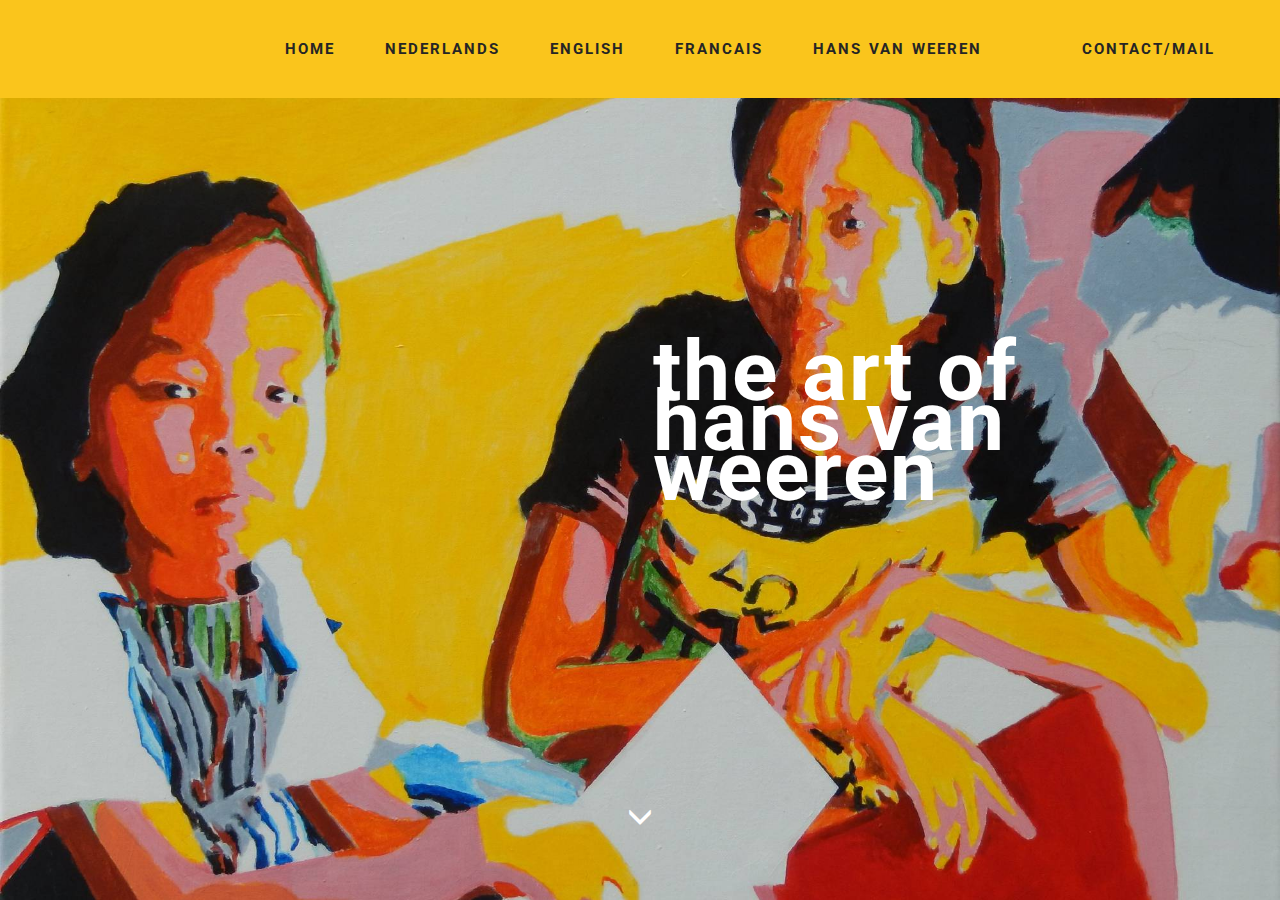
<file: index.html>
<!DOCTYPE html>
<html>
<head>
  <!-- Site made with Mobirise Website Builder v3.10.3, https://mobirise.com -->
  <meta charset="UTF-8">
  <meta http-equiv="X-UA-Compatible" content="IE=edge">
  <meta name="generator" content="Mobirise v3.10.3, mobirise.com">
  <meta name="viewport" content="width=device-width, initial-scale=1">
  <link rel="shortcut icon" href="assets/images/logo.png" type="image/x-icon">
  <meta name="description" content="">
  
  <link rel="stylesheet" href="https://fonts.googleapis.com/css?family=Roboto:700,400&amp;subset=cyrillic,latin,greek,vietnamese">
  <link rel="stylesheet" href="assets/bootstrap/css/bootstrap.min.css">
  <link rel="stylesheet" href="assets/animate.css/animate.min.css">
  <link rel="stylesheet" href="assets/mobirise/css/style.css">
  <link rel="stylesheet" href="assets/mobirise/css/mbr-additional.css" type="text/css">
  
  
  
</head>
<body>
<section class="mbr-navbar mbr-navbar--freeze mbr-navbar--absolute mbr-navbar--auto-collapse" id="menu-0">
    <div class="mbr-navbar__section mbr-section">
        <div class="mbr-section__container container">
            <div class="mbr-navbar__container">
                
                <div class="mbr-navbar__hamburger mbr-hamburger"><span class="mbr-hamburger__line"></span></div>
                <div class="mbr-navbar__column mbr-navbar__menu">
                    <nav class="mbr-navbar__menu-box mbr-navbar__menu-box--inline-right">
                        <div class="mbr-navbar__column">
                            <ul class="mbr-navbar__items mbr-navbar__items--right float-left mbr-buttons mbr-buttons--freeze mbr-buttons--right btn-decorator mbr-buttons--active mbr-buttons--only-links"><li class="mbr-navbar__item"><a class="mbr-buttons__link btn text-black" href="index.html">HOME</a></li> <li class="mbr-navbar__item"><a class="mbr-buttons__link btn text-black" href="nederlands.html">NEDERLANDS</a></li> <li class="mbr-navbar__item"><a class="mbr-buttons__link btn text-black" href="english.html">ENGLISH</a></li> <li class="mbr-navbar__item"><a class="mbr-buttons__link btn text-black" href="francais.html">FRANCAIS</a></li>  <li class="mbr-navbar__item"><a class="mbr-buttons__link btn text-black" href="hansvanweeren.html">HANS VAN WEEREN</a></li> <li class="mbr-navbar__item"><a class="mbr-buttons__link btn text-white" href="https://mobirise.com"></a></li><li class="mbr-navbar__item"><a class="mbr-buttons__link btn text-black" href="mailto:hans@vanweeren.com" target="_blank">CONTACT/MAIL</a></li></ul>                            
                            
                        </div>
                    </nav>
                </div>
            </div>
        </div>
    </div>
</section>

<section class="engine"><a rel="external" href="https://mobirise.com">free wysiwyg web page generator software</a></section><section class="mbr-box mbr-section mbr-section--relative mbr-section--fixed-size mbr-section--full-height mbr-section--bg-adapted mbr-after-navbar" id="header1-2" style="background-image: url(assets/images/sitting-2000x1505-61.jpg);">
    <div class="mbr-box__magnet mbr-box__magnet--sm-padding mbr-box__magnet--center-left">
        
        <div class="mbr-box__container mbr-section__container container">
            <div class="mbr-box mbr-box--stretched"><div class="mbr-box__magnet mbr-box__magnet--center-left">
                <div class="row"><div class=" col-sm-6 col-sm-offset-6">
                    <div class="mbr-hero animated fadeInUp">
                        <h1 class="mbr-hero__text">the art of hans van weeren</h1>
                        <p class="mbr-hero__subtext"></p>
                    </div>
                    
                </div></div>
            </div></div>
        </div>
        <div class="mbr-arrow mbr-arrow--floating text-center">
            <div class="mbr-section__container container">
                <a class="mbr-arrow__link" href="#next"><i class="glyphicon glyphicon-menu-down"></i></a>
            </div>
        </div>
    </div>
</section>


  <script src="assets/web/assets/jquery/jquery.min.js"></script>
  <script src="assets/bootstrap/js/bootstrap.min.js"></script>
  <script src="assets/smooth-scroll/SmoothScroll.js"></script>
  <script src="assets/mobirise/js/script.js"></script>
  
  
</body>
</html>
</file>
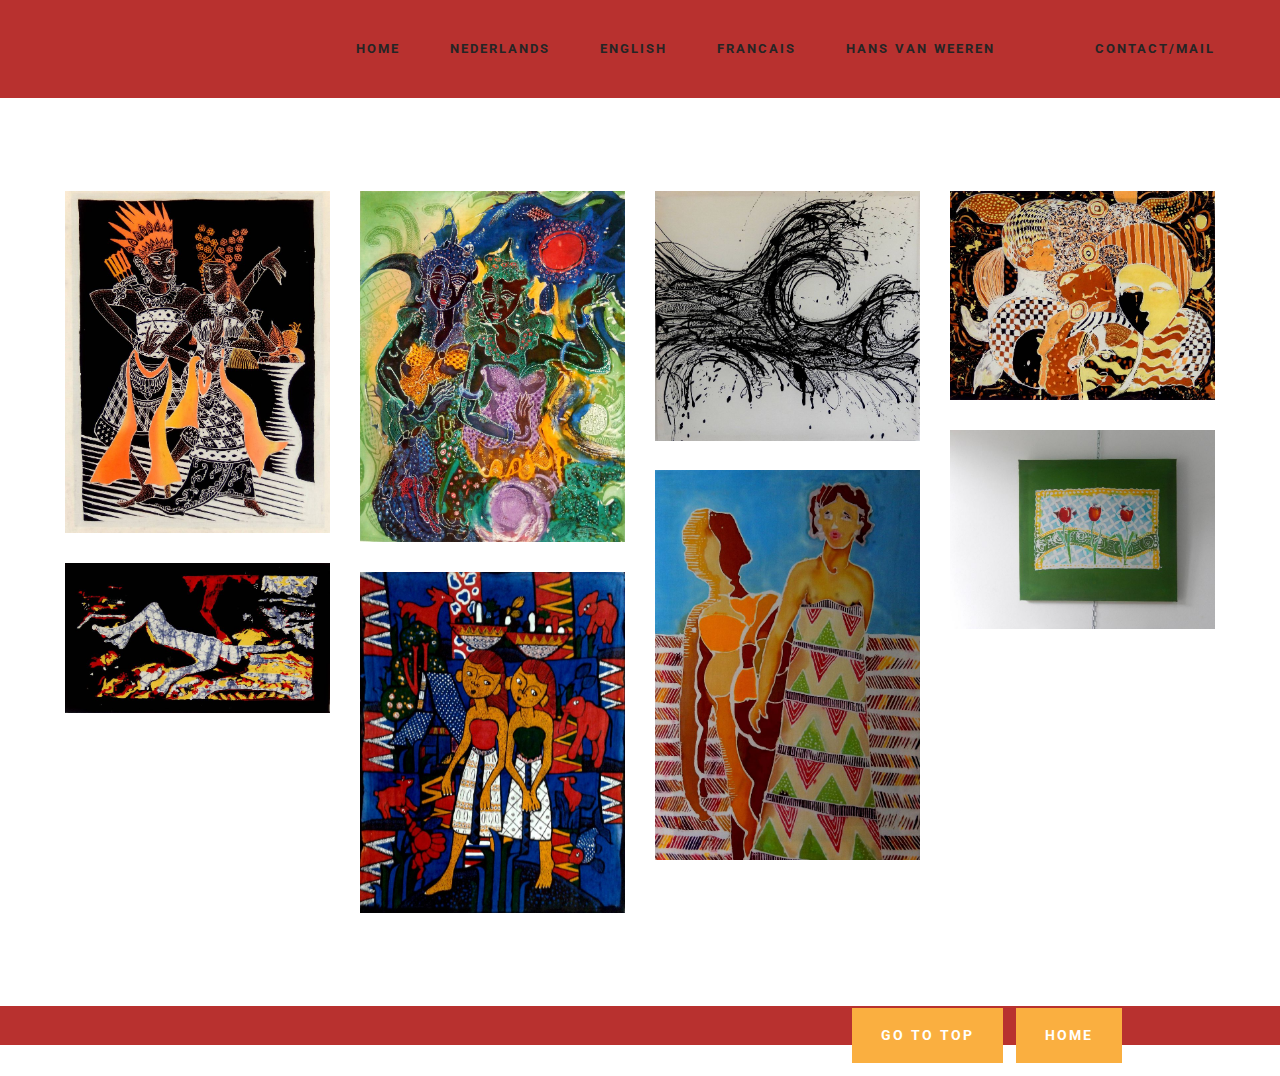
<file: batik.html>
<!DOCTYPE html>
<html>
<head>
  <!-- Site made with Mobirise Website Builder v3.10.3, https://mobirise.com -->
  <meta charset="UTF-8">
  <meta http-equiv="X-UA-Compatible" content="IE=edge">
  <meta name="generator" content="Mobirise v3.10.3, mobirise.com">
  <meta name="viewport" content="width=device-width, initial-scale=1">
  <link rel="shortcut icon" href="assets/images/logo.png" type="image/x-icon">
  <meta name="description" content="">
  <title>batik</title>
  <link rel="stylesheet" href="https://fonts.googleapis.com/css?family=Roboto:700,400&amp;subset=cyrillic,latin,greek,vietnamese">
  <link rel="stylesheet" href="assets/bootstrap/css/bootstrap.min.css">
  <link rel="stylesheet" href="assets/mobirise/css/style.css">
  <link rel="stylesheet" href="assets/mobirise-gallery/style.css">
  <link rel="stylesheet" href="assets/mobirise-slider/style.css">
  <link rel="stylesheet" href="assets/mobirise/css/mbr-additional.css" type="text/css">
  
  
  
</head>
<body>
<section class="mbr-navbar mbr-navbar--freeze mbr-navbar--absolute mbr-navbar--auto-collapse" id="menu-v">
    <div class="mbr-navbar__section mbr-section">
        <div class="mbr-section__container container">
            <div class="mbr-navbar__container">
                
                <div class="mbr-navbar__hamburger mbr-hamburger"><span class="mbr-hamburger__line"></span></div>
                <div class="mbr-navbar__column mbr-navbar__menu">
                    <nav class="mbr-navbar__menu-box mbr-navbar__menu-box--inline-right">
                        <div class="mbr-navbar__column">
                            <ul class="mbr-navbar__items mbr-navbar__items--right float-left mbr-buttons mbr-buttons--freeze mbr-buttons--right btn-decorator mbr-buttons--active mbr-buttons--only-links"><li class="mbr-navbar__item"><a class="mbr-buttons__link btn text-black" href="index.html">HOME</a></li> <li class="mbr-navbar__item"><a class="mbr-buttons__link btn text-black" href="nederlands.html">NEDERLANDS</a></li> <li class="mbr-navbar__item"><a class="mbr-buttons__link btn text-black" href="english.html">ENGLISH</a></li> <li class="mbr-navbar__item"><a class="mbr-buttons__link btn text-black" href="francais.html">FRANCAIS</a></li>  <li class="mbr-navbar__item"><a class="mbr-buttons__link btn text-black" href="hansvanweeren.html">HANS VAN WEEREN</a></li> <li class="mbr-navbar__item"><a class="mbr-buttons__link btn text-white" href="https://mobirise.com"></a></li><li class="mbr-navbar__item"><a class="mbr-buttons__link btn text-black" href="mailto:hans@vanweeren.com" target="_blank">CONTACT/MAIL</a></li></ul>                            
                            
                        </div>
                    </nav>
                </div>
            </div>
        </div>
    </div>
</section>

<section class="engine"><a rel="external" href="https://mobirise.com">html web page maker software download</a></section><section class="mbr-gallery mbr-section mbr-section--no-padding mbr-after-navbar" id="gallery1-16" style="background-color: rgb(255, 255, 255);">
    <!-- Gallery -->
    <div class=" container mbr-gallery-layout-default" style="padding-top: 93px; padding-bottom: 93px;">
        <div>
            <div class="row mbr-gallery-row">

                <div class="col-lg-3 col-md-4 col-sm-6 col-xs-12 mbr-gallery-item">

                     

                    <a href="#lb-gallery1-16" data-slide-to="0" data-toggle="modal">
                        <img alt="" src="assets/images/dscn1000-2000x2583-13-800x1033-53.jpg">
                        <span class="icon glyphicon glyphicon-zoom-in"></span>
                    </a>
                </div><div class="col-lg-3 col-md-4 col-sm-6 col-xs-12 mbr-gallery-item">

                     

                    <a href="#lb-gallery1-16" data-slide-to="1" data-toggle="modal">
                        <img alt="" src="assets/images/dscn1003-2000x2654-6-800x1061-42.jpg">
                        <span class="icon glyphicon glyphicon-zoom-in"></span>
                    </a>
                </div><div class="col-lg-3 col-md-4 col-sm-6 col-xs-12 mbr-gallery-item">

                     

                    <a href="#lb-gallery1-16" data-slide-to="2" data-toggle="modal">
                        <img alt="" src="assets/images/dscn1005-2000x1886-2-800x754-34.jpg">
                        <span class="icon glyphicon glyphicon-zoom-in"></span>
                    </a>
                </div><div class="col-lg-3 col-md-4 col-sm-6 col-xs-12 mbr-gallery-item">

                     

                    <a href="#lb-gallery1-16" data-slide-to="3" data-toggle="modal">
                        <img alt="" src="assets/images/dscn1012-2000x1580-20-800x632-20.jpg">
                        <span class="icon glyphicon glyphicon-zoom-in"></span>
                    </a>
                </div><div class="col-lg-3 col-md-4 col-sm-6 col-xs-12 mbr-gallery-item">

                     

                    <a href="#lb-gallery1-16" data-slide-to="4" data-toggle="modal">
                        <img alt="" src="assets/images/dscn1013-2000x1500-51-800x600-95.jpg">
                        <span class="icon glyphicon glyphicon-zoom-in"></span>
                    </a>
                </div><div class="col-lg-3 col-md-4 col-sm-6 col-xs-12 mbr-gallery-item">

                     

                    <a href="#lb-gallery1-16" data-slide-to="5" data-toggle="modal">
                        <img alt="" src="assets/images/dscn1014-2000x2942-58-800x1176-30.jpg">
                        <span class="icon glyphicon glyphicon-zoom-in"></span>
                    </a>
                </div><div class="col-lg-3 col-md-4 col-sm-6 col-xs-12 mbr-gallery-item">

                     

                    <a href="#lb-gallery1-16" data-slide-to="6" data-toggle="modal">
                        <img alt="" src="assets/images/dscn1015-2000x1134-60-800x453-82.jpg">
                        <span class="icon glyphicon glyphicon-zoom-in"></span>
                    </a>
                </div><div class="col-lg-3 col-md-4 col-sm-6 col-xs-12 mbr-gallery-item">

                     

                    <a href="#lb-gallery1-16" data-slide-to="7" data-toggle="modal">
                        <img alt="" src="assets/images/20160229-145926-01-2000x2571-99-800x1028-73.jpg">
                        <span class="icon glyphicon glyphicon-zoom-in"></span>
                    </a>
                </div>
            </div>
        </div>
        <div class="clearfix"></div>
    </div>

    <!-- Lightbox -->
    <div data-app-prevent-settings="" class="mbr-slider modal fade carousel slide" tabindex="-1" data-keyboard="true" data-interval="false" id="lb-gallery1-16">
        <div class="modal-dialog">
            <div class="modal-content">
                <div class="modal-body">
                    <ol class="carousel-indicators">
                        <li data-app-prevent-settings="" data-target="#lb-gallery1-16" data-slide-to="0"></li><li data-app-prevent-settings="" data-target="#lb-gallery1-16" data-slide-to="1"></li><li data-app-prevent-settings="" data-target="#lb-gallery1-16" data-slide-to="2"></li><li data-app-prevent-settings="" data-target="#lb-gallery1-16" data-slide-to="3"></li><li data-app-prevent-settings="" data-target="#lb-gallery1-16" data-slide-to="4"></li><li data-app-prevent-settings="" data-target="#lb-gallery1-16" data-slide-to="5"></li><li data-app-prevent-settings="" data-target="#lb-gallery1-16" data-slide-to="6"></li><li data-app-prevent-settings="" data-target="#lb-gallery1-16" class=" active" data-slide-to="7"></li>
                    </ol>
                    <div class="carousel-inner">
                        <div class="item">
                            <img alt="" src="assets/images/dscn1000-2000x2583-13.jpg">
                        </div><div class="item">
                            <img alt="" src="assets/images/dscn1003-2000x2654-6.jpg">
                        </div><div class="item">
                            <img alt="" src="assets/images/dscn1005-2000x1886-2.jpg">
                        </div><div class="item">
                            <img alt="" src="assets/images/dscn1012-2000x1580-20.jpg">
                        </div><div class="item">
                            <img alt="" src="assets/images/dscn1013-2000x1500-51.jpg">
                        </div><div class="item">
                            <img alt="" src="assets/images/dscn1014-2000x2942-58.jpg">
                        </div><div class="item">
                            <img alt="" src="assets/images/dscn1015-2000x1134-60.jpg">
                        </div><div class="item active">
                            <img alt="" src="assets/images/20160229-145926-01-2000x2571-99.jpg">
                        </div>
                    </div>
                    <a class="left carousel-control" role="button" data-slide="prev" href="#lb-gallery1-16">
                        <span class="glyphicon glyphicon-menu-left" aria-hidden="true"></span>
                        <span class="sr-only">Previous</span>
                    </a>
                    <a class="right carousel-control" role="button" data-slide="next" href="#lb-gallery1-16">
                        <span class="glyphicon glyphicon-menu-right" aria-hidden="true"></span>
                        <span class="sr-only">Next</span>
                    </a>

                    <a class="close" href="#" role="button" data-dismiss="modal">
                        <span class="glyphicon glyphicon-remove" aria-hidden="true"></span>
                        <span class="sr-only">Close</span>
                    </a>
                </div>
            </div>
        </div>
    </div>
</section>

<section class="mbr-section mbr-section--relative mbr-section--short-paddings" id="msg-box2-1d" style="background-color: rgb(184, 49, 47);">

    

    <div class="mbr-section__container mbr-section__container--isolated container" style="padding-top: 20px; padding-bottom: 0px;">
        <div class="row">
            <div class="mbr-box mbr-box--fixed mbr-box--adapted">
                <div class="mbr-box__magnet mbr-box__magnet--top-left mbr-section__left col-sm-8">
                    
                    
                </div>
                <div class="mbr-box__magnet mbr-box__magnet--top-left mbr-section__right col-sm-4">
                    <div class="mbr-section__container">
                        <div class="mbr-buttons mbr-buttons--auto-align mbr-buttons--top mbr-buttons--left"><a class="mbr-buttons__btn btn btn-lg btn-warning" href="#top">GO TO TOP</a> <a class="mbr-buttons__btn btn btn-lg btn-warning" href="index.html">HOME</a></div>
                    </div>
                </div>
            </div>
        </div>
    </div>

</section>


  <script src="assets/web/assets/jquery/jquery.min.js"></script>
  <script src="assets/bootstrap/js/bootstrap.min.js"></script>
  <script src="assets/smooth-scroll/SmoothScroll.js"></script>
  <script src="assets/masonry/masonry.pkgd.min.js"></script>
  <script src="assets/imagesloaded/imagesloaded.pkgd.min.js"></script>
  <script src="assets/bootstrap-carousel-swipe/bootstrap-carousel-swipe.js"></script>
  <script src="assets/mobirise/js/script.js"></script>
  <script src="assets/mobirise-gallery/script.js"></script>
  
  
</body>
</html>
</file>
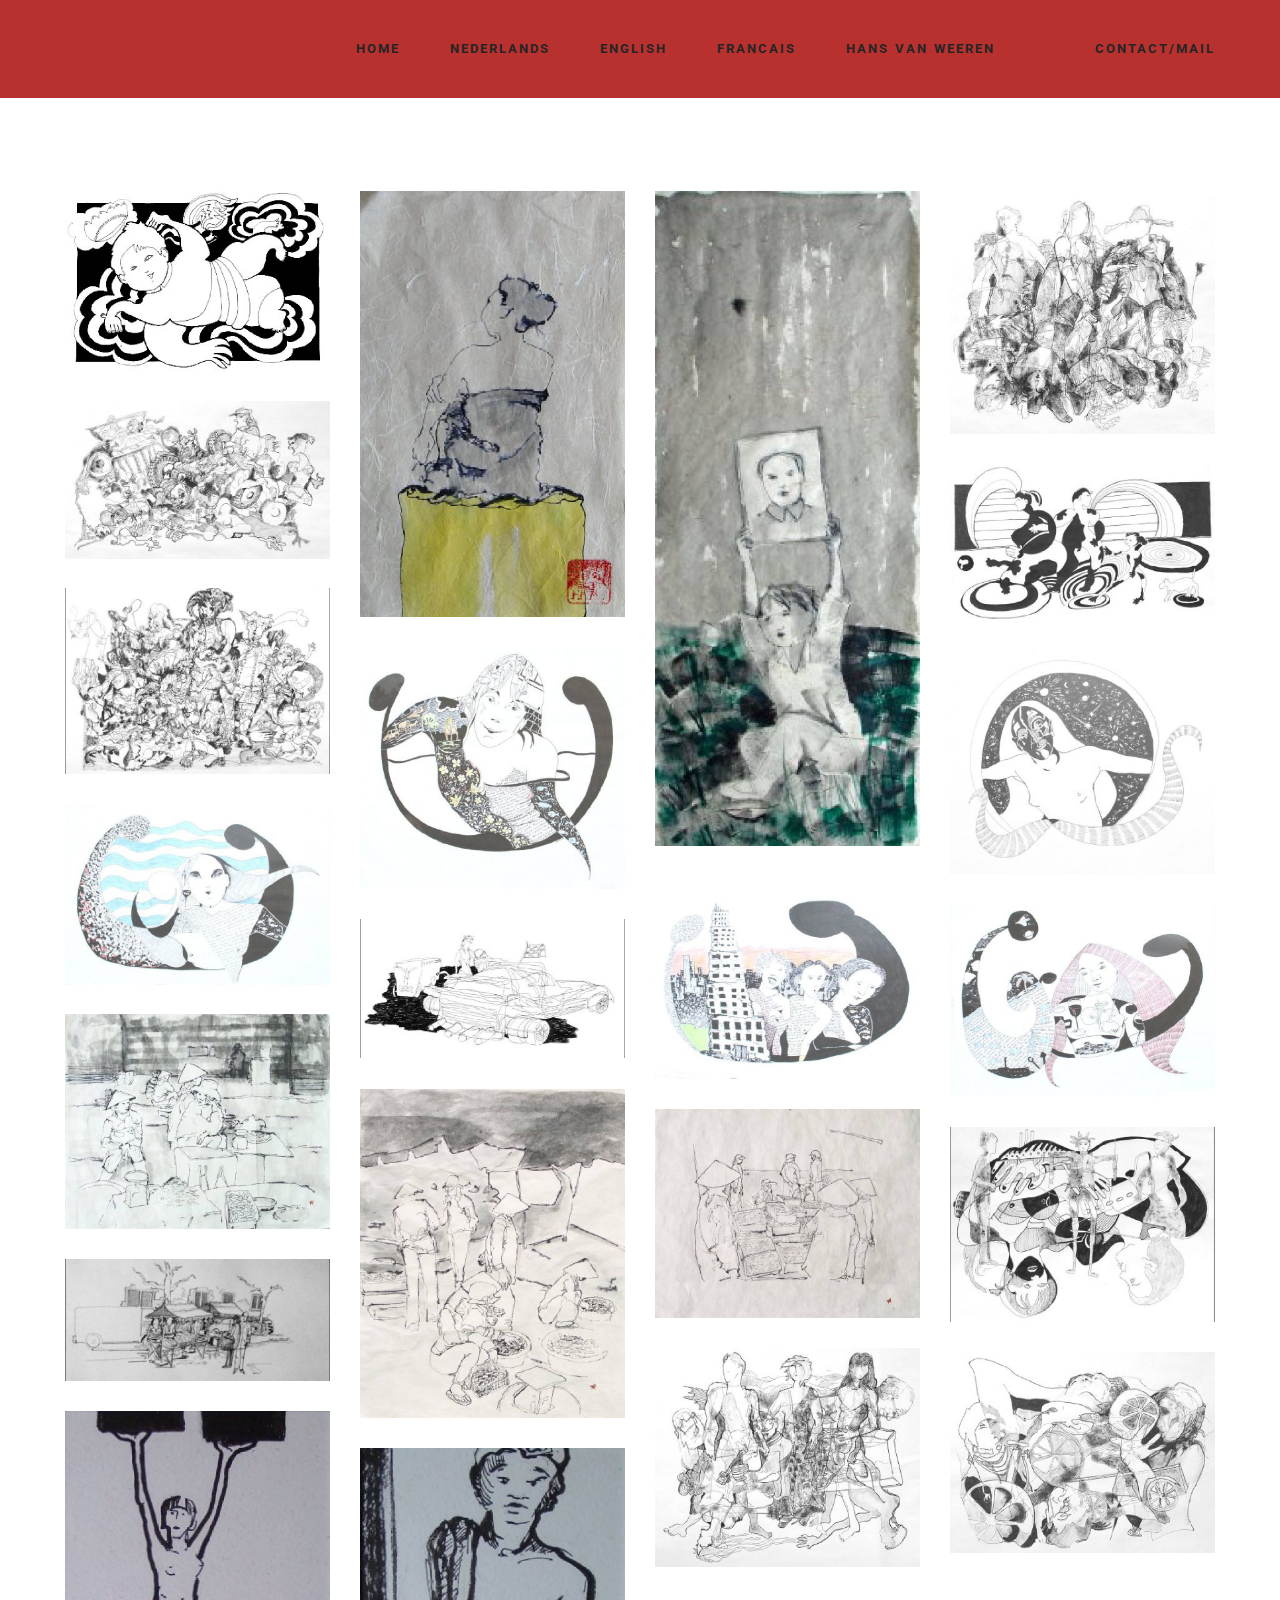
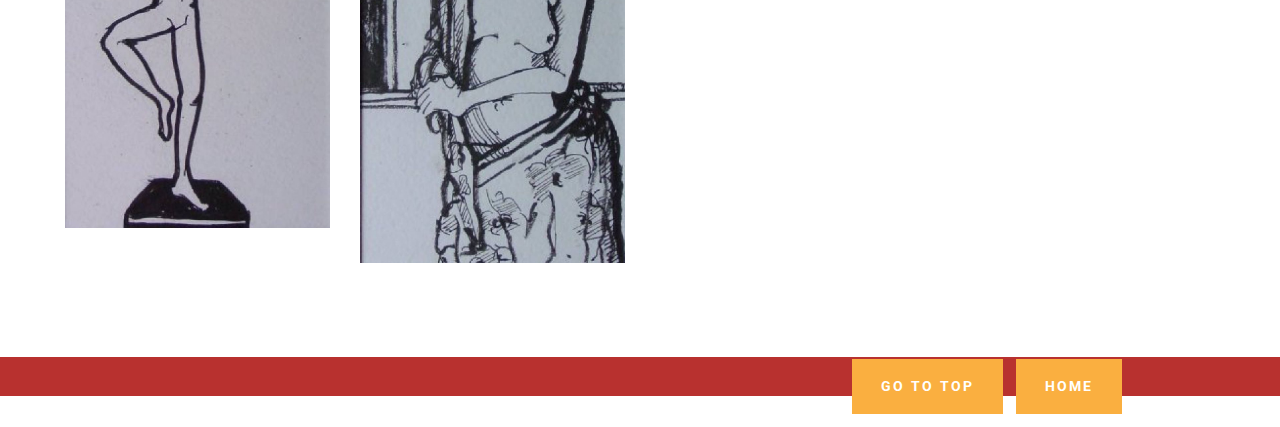
<file: drawings.html>
<!DOCTYPE html>
<html>
<head>
  <!-- Site made with Mobirise Website Builder v3.10.3, https://mobirise.com -->
  <meta charset="UTF-8">
  <meta http-equiv="X-UA-Compatible" content="IE=edge">
  <meta name="generator" content="Mobirise v3.10.3, mobirise.com">
  <meta name="viewport" content="width=device-width, initial-scale=1">
  <link rel="shortcut icon" href="assets/images/logo.png" type="image/x-icon">
  <meta name="description" content="">
  
  <link rel="stylesheet" href="https://fonts.googleapis.com/css?family=Roboto:700,400&amp;subset=cyrillic,latin,greek,vietnamese">
  <link rel="stylesheet" href="assets/bootstrap/css/bootstrap.min.css">
  <link rel="stylesheet" href="assets/mobirise/css/style.css">
  <link rel="stylesheet" href="assets/mobirise-gallery/style.css">
  <link rel="stylesheet" href="assets/mobirise-slider/style.css">
  <link rel="stylesheet" href="assets/mobirise/css/mbr-additional.css" type="text/css">
  
  
  
</head>
<body>
<section class="mbr-navbar mbr-navbar--freeze mbr-navbar--absolute mbr-navbar--auto-collapse" id="menu-1u">
    <div class="mbr-navbar__section mbr-section">
        <div class="mbr-section__container container">
            <div class="mbr-navbar__container">
                
                <div class="mbr-navbar__hamburger mbr-hamburger"><span class="mbr-hamburger__line"></span></div>
                <div class="mbr-navbar__column mbr-navbar__menu">
                    <nav class="mbr-navbar__menu-box mbr-navbar__menu-box--inline-right">
                        <div class="mbr-navbar__column">
                            <ul class="mbr-navbar__items mbr-navbar__items--right float-left mbr-buttons mbr-buttons--freeze mbr-buttons--right btn-decorator mbr-buttons--active mbr-buttons--only-links"><li class="mbr-navbar__item"><a class="mbr-buttons__link btn text-black" href="index.html">HOME</a></li> <li class="mbr-navbar__item"><a class="mbr-buttons__link btn text-black" href="nederlands.html">NEDERLANDS</a></li> <li class="mbr-navbar__item"><a class="mbr-buttons__link btn text-black" href="english.html">ENGLISH</a></li> <li class="mbr-navbar__item"><a class="mbr-buttons__link btn text-black" href="francais.html">FRANCAIS</a></li>  <li class="mbr-navbar__item"><a class="mbr-buttons__link btn text-black" href="hansvanweeren.html">HANS VAN WEEREN</a></li> <li class="mbr-navbar__item"><a class="mbr-buttons__link btn text-white" href="https://mobirise.com"></a></li><li class="mbr-navbar__item"><a class="mbr-buttons__link btn text-black" href="mailto:hans@vanweeren.com" target="_blank">CONTACT/MAIL</a></li></ul>                            
                            
                        </div>
                    </nav>
                </div>
            </div>
        </div>
    </div>
</section>

<section class="engine"><a rel="external" href="https://mobirise.com">free html site builder software</a></section><section class="mbr-gallery mbr-section mbr-section--no-padding mbr-after-navbar" id="gallery1-1v" style="background-color: rgb(255, 255, 255);">
    <!-- Gallery -->
    <div class=" container mbr-gallery-layout-default" style="padding-top: 93px; padding-bottom: 93px;">
        <div>
            <div class="row mbr-gallery-row">

                <div class="col-lg-3 col-md-4 col-sm-6 col-xs-12 mbr-gallery-item">

                     

                    <a href="#lb-gallery1-1v" data-slide-to="0" data-toggle="modal">
                        <img alt="" src="assets/images/angelboy-2000x1360-9-800x544-34.jpg">
                        <span class="icon glyphicon glyphicon-zoom-in"></span>
                    </a>
                </div><div class="col-lg-3 col-md-4 col-sm-6 col-xs-12 mbr-gallery-item">

                     

                    <a href="#lb-gallery1-1v" data-slide-to="1" data-toggle="modal">
                        <img alt="" src="assets/images/balinese-2000x3219-60-800x1287-90.jpg">
                        <span class="icon glyphicon glyphicon-zoom-in"></span>
                    </a>
                </div><div class="col-lg-3 col-md-4 col-sm-6 col-xs-12 mbr-gallery-item">

                     

                    <a href="#lb-gallery1-1v" data-slide-to="2" data-toggle="modal">
                        <img alt="" src="assets/images/crying-out-2000x4941-97-800x1976-83.jpg">
                        <span class="icon glyphicon glyphicon-zoom-in"></span>
                    </a>
                </div><div class="col-lg-3 col-md-4 col-sm-6 col-xs-12 mbr-gallery-item">

                     

                    <a href="#lb-gallery1-1v" data-slide-to="3" data-toggle="modal">
                        <img alt="" src="assets/images/dali-girls-2000x1835-90-800x734-88.jpg">
                        <span class="icon glyphicon glyphicon-zoom-in"></span>
                    </a>
                </div><div class="col-lg-3 col-md-4 col-sm-6 col-xs-12 mbr-gallery-item">

                     

                    <a href="#lb-gallery1-1v" data-slide-to="4" data-toggle="modal">
                        <img alt="" src="assets/images/car-accident-2000x1190-52-800x476-50.jpg">
                        <span class="icon glyphicon glyphicon-zoom-in"></span>
                    </a>
                </div><div class="col-lg-3 col-md-4 col-sm-6 col-xs-12 mbr-gallery-item">

                     

                    <a href="#lb-gallery1-1v" data-slide-to="5" data-toggle="modal">
                        <img alt="" src="assets/images/coward-2000x1190-95-800x476-38.jpg">
                        <span class="icon glyphicon glyphicon-zoom-in"></span>
                    </a>
                </div><div class="col-lg-3 col-md-4 col-sm-6 col-xs-12 mbr-gallery-item">

                     

                    <a href="#lb-gallery1-1v" data-slide-to="6" data-toggle="modal">
                        <img alt="" src="assets/images/carnaval-2000x1402-87-800x560-53.jpg">
                        <span class="icon glyphicon glyphicon-zoom-in"></span>
                    </a>
                </div><div class="col-lg-3 col-md-4 col-sm-6 col-xs-12 mbr-gallery-item">

                     

                    <a href="#lb-gallery1-1v" data-slide-to="7" data-toggle="modal">
                        <img alt="" src="assets/images/fantasia-1-2000x1830-53-800x732-27.jpg">
                        <span class="icon glyphicon glyphicon-zoom-in"></span>
                    </a>
                </div><div class="col-lg-3 col-md-4 col-sm-6 col-xs-12 mbr-gallery-item">

                     

                    <a href="#lb-gallery1-1v" data-slide-to="8" data-toggle="modal">
                        <img alt="" src="assets/images/fantasia-2-2000x1680-8-800x672-85.jpg">
                        <span class="icon glyphicon glyphicon-zoom-in"></span>
                    </a>
                </div><div class="col-lg-3 col-md-4 col-sm-6 col-xs-12 mbr-gallery-item">

                     

                    <a href="#lb-gallery1-1v" data-slide-to="9" data-toggle="modal">
                        <img alt="" src="assets/images/fantasia-3-2000x1364-51-800x545-80.jpg">
                        <span class="icon glyphicon glyphicon-zoom-in"></span>
                    </a>
                </div><div class="col-lg-3 col-md-4 col-sm-6 col-xs-12 mbr-gallery-item">

                     

                    <a href="#lb-gallery1-1v" data-slide-to="10" data-toggle="modal">
                        <img alt="" src="assets/images/fantasia-4-2000x1543-93-800x617-92.jpg">
                        <span class="icon glyphicon glyphicon-zoom-in"></span>
                    </a>
                </div><div class="col-lg-3 col-md-4 col-sm-6 col-xs-12 mbr-gallery-item">

                     

                    <a href="#lb-gallery1-1v" data-slide-to="11" data-toggle="modal">
                        <img alt="" src="assets/images/fantasia-5-2000x1458-74-800x583-29.jpg">
                        <span class="icon glyphicon glyphicon-zoom-in"></span>
                    </a>
                </div><div class="col-lg-3 col-md-4 col-sm-6 col-xs-12 mbr-gallery-item">

                     

                    <a href="#lb-gallery1-1v" data-slide-to="12" data-toggle="modal">
                        <img alt="" src="assets/images/formule-1-2000x1054-59-800x421-46.jpg">
                        <span class="icon glyphicon glyphicon-zoom-in"></span>
                    </a>
                </div><div class="col-lg-3 col-md-4 col-sm-6 col-xs-12 mbr-gallery-item">

                     

                    <a href="#lb-gallery1-1v" data-slide-to="13" data-toggle="modal">
                        <img alt="" src="assets/images/hoi-an-market-1-2000x1623-62-800x649-1.jpg">
                        <span class="icon glyphicon glyphicon-zoom-in"></span>
                    </a>
                </div><div class="col-lg-3 col-md-4 col-sm-6 col-xs-12 mbr-gallery-item">

                     

                    <a href="#lb-gallery1-1v" data-slide-to="14" data-toggle="modal">
                        <img alt="" src="assets/images/hoi-an-market-2-2000x2485-31-800x994-81.jpg">
                        <span class="icon glyphicon glyphicon-zoom-in"></span>
                    </a>
                </div><div class="col-lg-3 col-md-4 col-sm-6 col-xs-12 mbr-gallery-item">

                     

                    <a href="#lb-gallery1-1v" data-slide-to="15" data-toggle="modal">
                        <img alt="" src="assets/images/hoi-an-market-5-2000x1576-67-800x630-86.jpg">
                        <span class="icon glyphicon glyphicon-zoom-in"></span>
                    </a>
                </div><div class="col-lg-3 col-md-4 col-sm-6 col-xs-12 mbr-gallery-item">

                     

                    <a href="#lb-gallery1-1v" data-slide-to="16" data-toggle="modal">
                        <img alt="" src="assets/images/in-uniform-2000x1472-79-800x588-24.jpg">
                        <span class="icon glyphicon glyphicon-zoom-in"></span>
                    </a>
                </div><div class="col-lg-3 col-md-4 col-sm-6 col-xs-12 mbr-gallery-item">

                     

                    <a href="#lb-gallery1-1v" data-slide-to="17" data-toggle="modal">
                        <img alt="" src="assets/images/marche-2000x922-47-800x368-58.jpg">
                        <span class="icon glyphicon glyphicon-zoom-in"></span>
                    </a>
                </div><div class="col-lg-3 col-md-4 col-sm-6 col-xs-12 mbr-gallery-item">

                     

                    <a href="#lb-gallery1-1v" data-slide-to="18" data-toggle="modal">
                        <img alt="" src="assets/images/painting-and-pottery-2000x1651-9-800x660-28.jpg">
                        <span class="icon glyphicon glyphicon-zoom-in"></span>
                    </a>
                </div><div class="col-lg-3 col-md-4 col-sm-6 col-xs-12 mbr-gallery-item">

                     

                    <a href="#lb-gallery1-1v" data-slide-to="19" data-toggle="modal">
                        <img alt="" src="assets/images/sleeping-beauty-2000x1520-91-800x608-50.jpg">
                        <span class="icon glyphicon glyphicon-zoom-in"></span>
                    </a>
                </div><div class="col-lg-3 col-md-4 col-sm-6 col-xs-12 mbr-gallery-item">

                     

                    <a href="#lb-gallery1-1v" data-slide-to="20" data-toggle="modal">
                        <img alt="" src="assets/images/tekening-4-2000x3148-8-800x1259-1.jpg">
                        <span class="icon glyphicon glyphicon-zoom-in"></span>
                    </a>
                </div><div class="col-lg-3 col-md-4 col-sm-6 col-xs-12 mbr-gallery-item">

                     

                    <a href="#lb-gallery1-1v" data-slide-to="21" data-toggle="modal">
                        <img alt="" src="assets/images/tekening-1-2000x3136-78-800x1254-58.jpg">
                        <span class="icon glyphicon glyphicon-zoom-in"></span>
                    </a>
                </div>
            </div>
        </div>
        <div class="clearfix"></div>
    </div>

    <!-- Lightbox -->
    <div data-app-prevent-settings="" class="mbr-slider modal fade carousel slide" tabindex="-1" data-keyboard="true" data-interval="false" id="lb-gallery1-1v">
        <div class="modal-dialog">
            <div class="modal-content">
                <div class="modal-body">
                    <ol class="carousel-indicators">
                        <li data-app-prevent-settings="" data-target="#lb-gallery1-1v" data-slide-to="0"></li><li data-app-prevent-settings="" data-target="#lb-gallery1-1v" data-slide-to="1"></li><li data-app-prevent-settings="" data-target="#lb-gallery1-1v" data-slide-to="2"></li><li data-app-prevent-settings="" data-target="#lb-gallery1-1v" data-slide-to="3"></li><li data-app-prevent-settings="" data-target="#lb-gallery1-1v" data-slide-to="4"></li><li data-app-prevent-settings="" data-target="#lb-gallery1-1v" data-slide-to="5"></li><li data-app-prevent-settings="" data-target="#lb-gallery1-1v" data-slide-to="6"></li><li data-app-prevent-settings="" data-target="#lb-gallery1-1v" data-slide-to="7"></li><li data-app-prevent-settings="" data-target="#lb-gallery1-1v" data-slide-to="8"></li><li data-app-prevent-settings="" data-target="#lb-gallery1-1v" data-slide-to="9"></li><li data-app-prevent-settings="" data-target="#lb-gallery1-1v" data-slide-to="10"></li><li data-app-prevent-settings="" data-target="#lb-gallery1-1v" data-slide-to="11"></li><li data-app-prevent-settings="" data-target="#lb-gallery1-1v" data-slide-to="12"></li><li data-app-prevent-settings="" data-target="#lb-gallery1-1v" data-slide-to="13"></li><li data-app-prevent-settings="" data-target="#lb-gallery1-1v" data-slide-to="14"></li><li data-app-prevent-settings="" data-target="#lb-gallery1-1v" data-slide-to="15"></li><li data-app-prevent-settings="" data-target="#lb-gallery1-1v" data-slide-to="16"></li><li data-app-prevent-settings="" data-target="#lb-gallery1-1v" data-slide-to="17"></li><li data-app-prevent-settings="" data-target="#lb-gallery1-1v" data-slide-to="18"></li><li data-app-prevent-settings="" data-target="#lb-gallery1-1v" data-slide-to="19"></li><li data-app-prevent-settings="" data-target="#lb-gallery1-1v" class=" active" data-slide-to="20"></li><li data-app-prevent-settings="" data-target="#lb-gallery1-1v" data-slide-to="21"></li>
                    </ol>
                    <div class="carousel-inner">
                        <div class="item">
                            <img alt="" src="assets/images/angelboy-2000x1360-9.jpg">
                        </div><div class="item">
                            <img alt="" src="assets/images/balinese-2000x3219-60.jpg">
                        </div><div class="item">
                            <img alt="" src="assets/images/crying-out-2000x4941-97.jpg">
                        </div><div class="item">
                            <img alt="" src="assets/images/dali-girls-2000x1835-90.jpg">
                        </div><div class="item">
                            <img alt="" src="assets/images/car-accident-2000x1190-52.jpg">
                        </div><div class="item">
                            <img alt="" src="assets/images/coward-2000x1190-95.jpg">
                        </div><div class="item">
                            <img alt="" src="assets/images/carnaval-2000x1402-87.jpg">
                        </div><div class="item">
                            <img alt="" src="assets/images/fantasia-1-2000x1830-53.jpg">
                        </div><div class="item">
                            <img alt="" src="assets/images/fantasia-2-2000x1680-8.jpg">
                        </div><div class="item">
                            <img alt="" src="assets/images/fantasia-3-2000x1364-51.jpg">
                        </div><div class="item">
                            <img alt="" src="assets/images/fantasia-4-2000x1543-93.jpg">
                        </div><div class="item">
                            <img alt="" src="assets/images/fantasia-5-2000x1458-74.jpg">
                        </div><div class="item">
                            <img alt="" src="assets/images/formule-1-2000x1054-59.jpg">
                        </div><div class="item">
                            <img alt="" src="assets/images/hoi-an-market-1-2000x1623-62.jpg">
                        </div><div class="item">
                            <img alt="" src="assets/images/hoi-an-market-2-2000x2485-31.jpg">
                        </div><div class="item">
                            <img alt="" src="assets/images/hoi-an-market-5-2000x1576-67.jpg">
                        </div><div class="item">
                            <img alt="" src="assets/images/in-uniform-2000x1472-79.jpg">
                        </div><div class="item">
                            <img alt="" src="assets/images/marche-2000x922-47.jpg">
                        </div><div class="item">
                            <img alt="" src="assets/images/painting-and-pottery-2000x1651-9.jpg">
                        </div><div class="item">
                            <img alt="" src="assets/images/sleeping-beauty-2000x1520-91.jpg">
                        </div><div class="item active">
                            <img alt="" src="assets/images/tekening-4-2000x3148-8.jpg">
                        </div><div class="item">
                            <img alt="" src="assets/images/tekening-1-2000x3136-78.jpg">
                        </div>
                    </div>
                    <a class="left carousel-control" role="button" data-slide="prev" href="#lb-gallery1-1v">
                        <span class="glyphicon glyphicon-menu-left" aria-hidden="true"></span>
                        <span class="sr-only">Previous</span>
                    </a>
                    <a class="right carousel-control" role="button" data-slide="next" href="#lb-gallery1-1v">
                        <span class="glyphicon glyphicon-menu-right" aria-hidden="true"></span>
                        <span class="sr-only">Next</span>
                    </a>

                    <a class="close" href="#" role="button" data-dismiss="modal">
                        <span class="glyphicon glyphicon-remove" aria-hidden="true"></span>
                        <span class="sr-only">Close</span>
                    </a>
                </div>
            </div>
        </div>
    </div>
</section>

<section class="mbr-section mbr-section--relative mbr-section--short-paddings" id="msg-box2-25" style="background-color: rgb(184, 49, 47);">

    

    <div class="mbr-section__container mbr-section__container--isolated container" style="padding-top: 20px; padding-bottom: 0px;">
        <div class="row">
            <div class="mbr-box mbr-box--fixed mbr-box--adapted">
                <div class="mbr-box__magnet mbr-box__magnet--top-left mbr-section__left col-sm-8">
                    
                    
                </div>
                <div class="mbr-box__magnet mbr-box__magnet--top-left mbr-section__right col-sm-4">
                    <div class="mbr-section__container">
                        <div class="mbr-buttons mbr-buttons--auto-align mbr-buttons--top mbr-buttons--left"><a class="mbr-buttons__btn btn btn-lg btn-warning" href="#top">GO TO TOP</a> <a class="mbr-buttons__btn btn btn-lg btn-warning" href="index.html">HOME</a></div>
                    </div>
                </div>
            </div>
        </div>
    </div>

</section>


  <script src="assets/web/assets/jquery/jquery.min.js"></script>
  <script src="assets/bootstrap/js/bootstrap.min.js"></script>
  <script src="assets/smooth-scroll/SmoothScroll.js"></script>
  <script src="assets/masonry/masonry.pkgd.min.js"></script>
  <script src="assets/imagesloaded/imagesloaded.pkgd.min.js"></script>
  <script src="assets/bootstrap-carousel-swipe/bootstrap-carousel-swipe.js"></script>
  <script src="assets/mobirise/js/script.js"></script>
  <script src="assets/mobirise-gallery/script.js"></script>
  
  
</body>
</html>
</file>
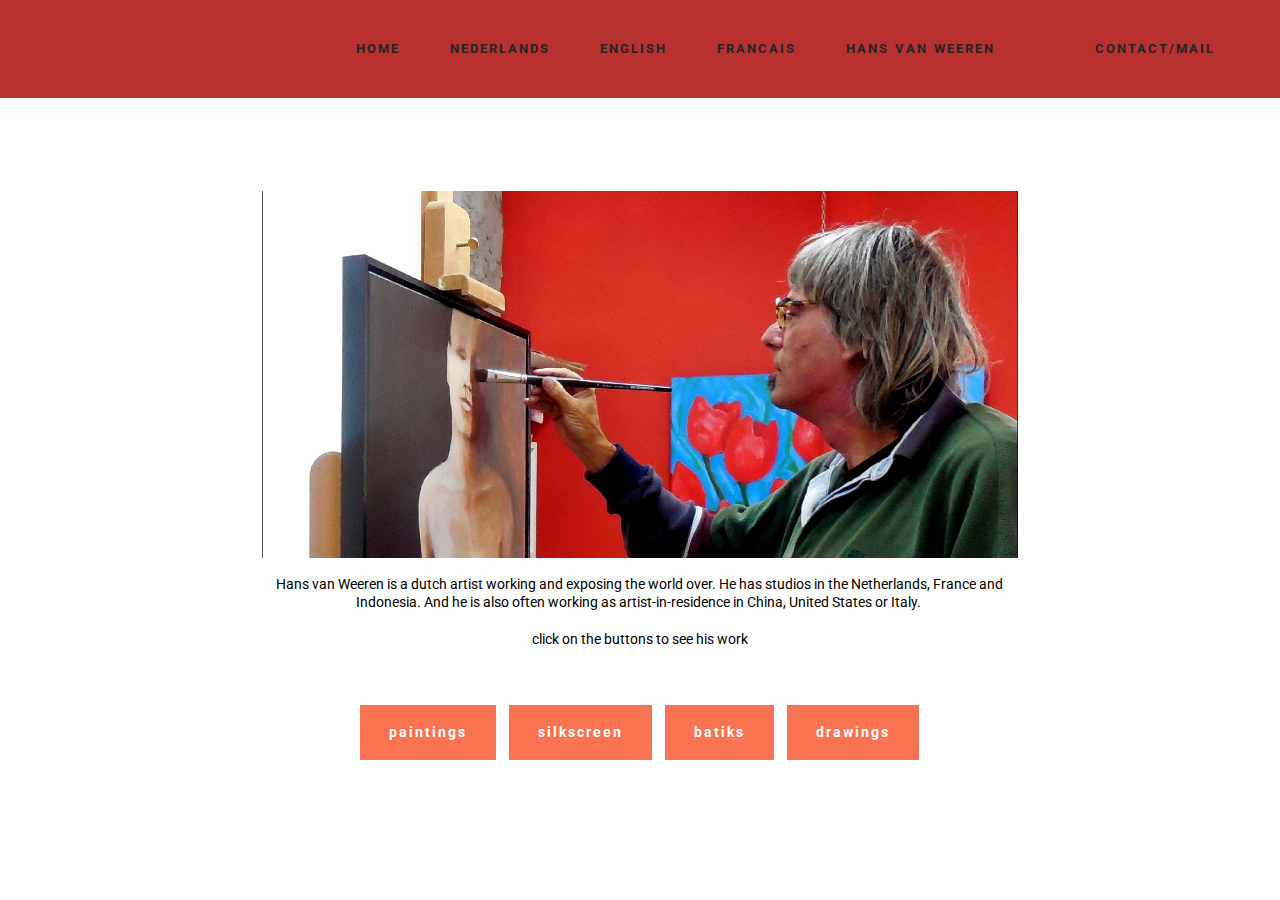
<file: english.html>
<!DOCTYPE html>
<html>
<head>
  <!-- Site made with Mobirise Website Builder v3.10.3, https://mobirise.com -->
  <meta charset="UTF-8">
  <meta http-equiv="X-UA-Compatible" content="IE=edge">
  <meta name="generator" content="Mobirise v3.10.3, mobirise.com">
  <meta name="viewport" content="width=device-width, initial-scale=1">
  <link rel="shortcut icon" href="assets/images/logo.png" type="image/x-icon">
  <meta name="description" content="">
  <title>english</title>
  <link rel="stylesheet" href="https://fonts.googleapis.com/css?family=Roboto:700,400&amp;subset=cyrillic,latin,greek,vietnamese">
  <link rel="stylesheet" href="assets/bootstrap/css/bootstrap.min.css">
  <link rel="stylesheet" href="assets/mobirise/css/style.css">
  <link rel="stylesheet" href="assets/mobirise/css/mbr-additional.css" type="text/css">
  
  
  
</head>
<body>
<section class="mbr-navbar mbr-navbar--freeze mbr-navbar--absolute mbr-navbar--auto-collapse" id="menu-y">
    <div class="mbr-navbar__section mbr-section">
        <div class="mbr-section__container container">
            <div class="mbr-navbar__container">
                
                <div class="mbr-navbar__hamburger mbr-hamburger"><span class="mbr-hamburger__line"></span></div>
                <div class="mbr-navbar__column mbr-navbar__menu">
                    <nav class="mbr-navbar__menu-box mbr-navbar__menu-box--inline-right">
                        <div class="mbr-navbar__column">
                            <ul class="mbr-navbar__items mbr-navbar__items--right float-left mbr-buttons mbr-buttons--freeze mbr-buttons--right btn-decorator mbr-buttons--active mbr-buttons--only-links"><li class="mbr-navbar__item"><a class="mbr-buttons__link btn text-black" href="index.html">HOME</a></li> <li class="mbr-navbar__item"><a class="mbr-buttons__link btn text-black" href="nederlands.html">NEDERLANDS</a></li> <li class="mbr-navbar__item"><a class="mbr-buttons__link btn text-black" href="english.html">ENGLISH</a></li> <li class="mbr-navbar__item"><a class="mbr-buttons__link btn text-black" href="francais.html">FRANCAIS</a></li>  <li class="mbr-navbar__item"><a class="mbr-buttons__link btn text-black" href="hansvanweeren.html">HANS VAN WEEREN</a></li> <li class="mbr-navbar__item"><a class="mbr-buttons__link btn text-white" href="https://mobirise.com"></a></li><li class="mbr-navbar__item"><a class="mbr-buttons__link btn text-black" href="mailto:hans@vanweeren.com" target="_blank">CONTACT/MAIL</a></li></ul>                            
                            
                        </div>
                    </nav>
                </div>
            </div>
        </div>
    </div>
</section>

<section class="engine"><a rel="external" href="https://mobirise.com">best bootstrap web building software download</a></section><section class="mbr-section mbr-after-navbar" id="image2-w">
    <div class="mbr-section__container container mbr-section__container--first">
        <div class="row">
            <div class="col-sm-8 col-sm-offset-2">
                <figure class="mbr-figure mbr-figure--wysiwyg mbr-figure--full-width mbr-figure--caption-outside-bottom mbr-figure--no-bg">

                    <div><img src="assets/images/mon-atelier-7-1400x679-41.jpg" class="mbr-figure__img"></div>
                    <figcaption class="mbr-figure__caption mbr-figure__caption--no-padding">
                        <small class="mbr-figure__caption-small">Hans van Weeren is a dutch artist working and exposing the world over. He has studios in the Netherlands, France and Indonesia. And he is also often working as artist-in-residence in China, United States or Italy.&nbsp;<br><br>click on the buttons to see his work<br><br></small>
                    </figcaption>
                </figure>
            </div>
        </div>
    </div>
</section>

<section class="mbr-section" id="buttons1-1z">
    <div class="mbr-section__container container mbr-section__container--last">
        <div class="row">
            <div class="col-sm-8 col-sm-offset-2">
                <div class="mbr-buttons mbr-buttons--center"><a class="mbr-buttons__btn btn btn-lg btn-danger" href="paintings.html">paintings</a> <a class="mbr-buttons__btn btn btn-lg btn-danger" href="silkscreen.html">silkscreen</a> <a class="mbr-buttons__btn btn btn-lg btn-danger" href="batik.html">batiks</a> <a class="mbr-buttons__btn btn btn-lg btn-danger" href="drawings.html">drawings</a></div>
            </div>
        </div>
    </div>
</section>


  <script src="assets/web/assets/jquery/jquery.min.js"></script>
  <script src="assets/bootstrap/js/bootstrap.min.js"></script>
  <script src="assets/smooth-scroll/SmoothScroll.js"></script>
  <script src="assets/mobirise/js/script.js"></script>
  
  
</body>
</html>
</file>
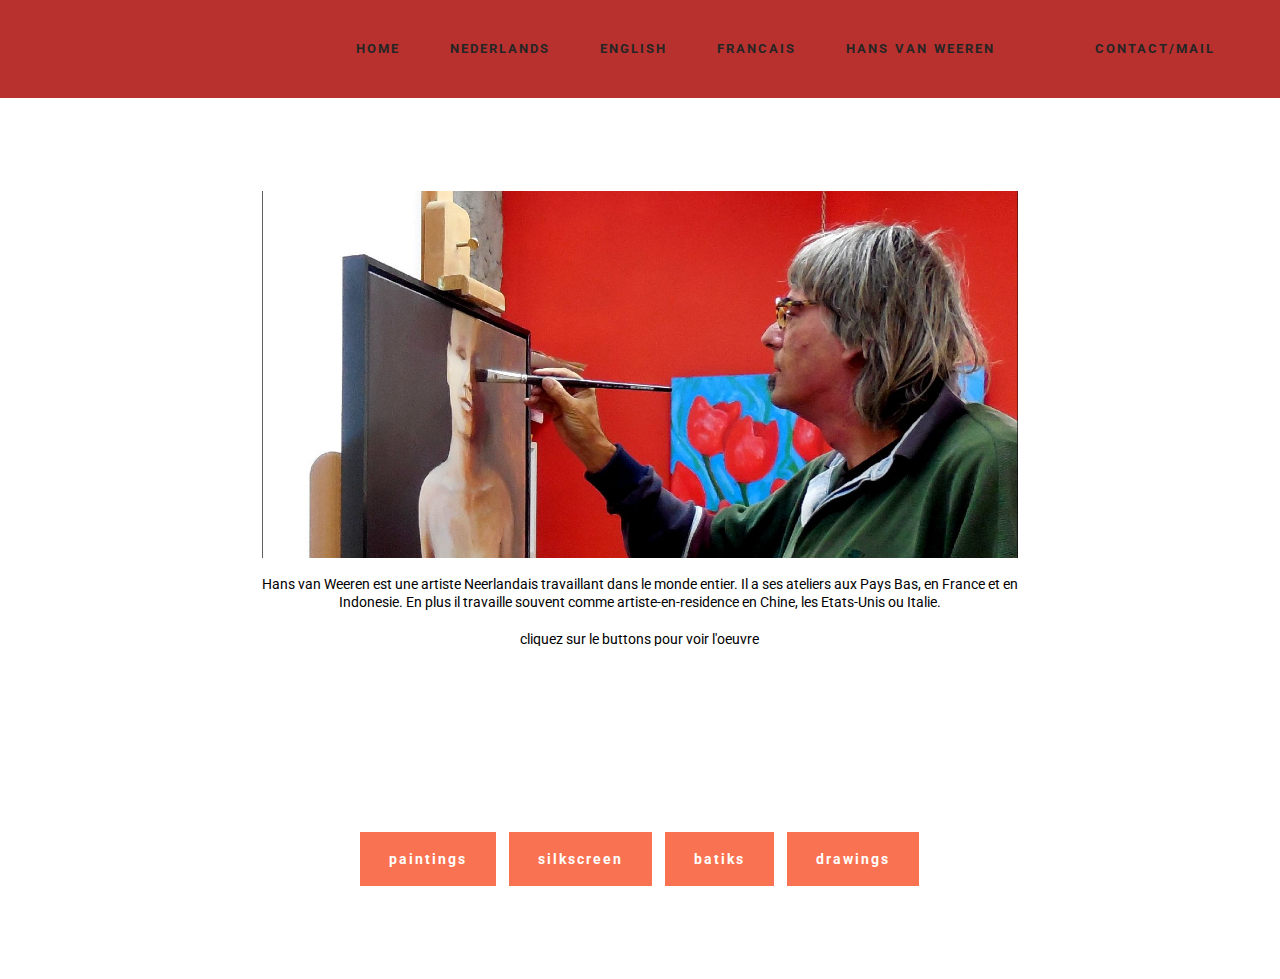
<file: francais.html>
<!DOCTYPE html>
<html>
<head>
  <!-- Site made with Mobirise Website Builder v3.10.3, https://mobirise.com -->
  <meta charset="UTF-8">
  <meta http-equiv="X-UA-Compatible" content="IE=edge">
  <meta name="generator" content="Mobirise v3.10.3, mobirise.com">
  <meta name="viewport" content="width=device-width, initial-scale=1">
  <link rel="shortcut icon" href="assets/images/logo.png" type="image/x-icon">
  <meta name="description" content="">
  <title>francais</title>
  <link rel="stylesheet" href="https://fonts.googleapis.com/css?family=Roboto:700,400&amp;subset=cyrillic,latin,greek,vietnamese">
  <link rel="stylesheet" href="assets/bootstrap/css/bootstrap.min.css">
  <link rel="stylesheet" href="assets/mobirise/css/style.css">
  <link rel="stylesheet" href="assets/mobirise/css/mbr-additional.css" type="text/css">
  
  
  
</head>
<body>
<section class="mbr-navbar mbr-navbar--freeze mbr-navbar--absolute mbr-navbar--auto-collapse" id="menu-11">
    <div class="mbr-navbar__section mbr-section">
        <div class="mbr-section__container container">
            <div class="mbr-navbar__container">
                
                <div class="mbr-navbar__hamburger mbr-hamburger"><span class="mbr-hamburger__line"></span></div>
                <div class="mbr-navbar__column mbr-navbar__menu">
                    <nav class="mbr-navbar__menu-box mbr-navbar__menu-box--inline-right">
                        <div class="mbr-navbar__column">
                            <ul class="mbr-navbar__items mbr-navbar__items--right float-left mbr-buttons mbr-buttons--freeze mbr-buttons--right btn-decorator mbr-buttons--active mbr-buttons--only-links"><li class="mbr-navbar__item"><a class="mbr-buttons__link btn text-black" href="index.html">HOME</a></li> <li class="mbr-navbar__item"><a class="mbr-buttons__link btn text-black" href="nederlands.html">NEDERLANDS</a></li> <li class="mbr-navbar__item"><a class="mbr-buttons__link btn text-black" href="english.html">ENGLISH</a></li> <li class="mbr-navbar__item"><a class="mbr-buttons__link btn text-black" href="francais.html">FRANCAIS</a></li>  <li class="mbr-navbar__item"><a class="mbr-buttons__link btn text-black" href="hansvanweeren.html">HANS VAN WEEREN</a></li> <li class="mbr-navbar__item"><a class="mbr-buttons__link btn text-white" href="https://mobirise.com"></a></li><li class="mbr-navbar__item"><a class="mbr-buttons__link btn text-black" href="mailto:hans@vanweeren.com" target="_blank">CONTACT/MAIL</a></li></ul>                            
                            
                        </div>
                    </nav>
                </div>
            </div>
        </div>
    </div>
</section>

<section class="engine"><a rel="external" href="https://mobirise.com">top html web creator</a></section><section class="mbr-section mbr-after-navbar" id="image2-z">
    <div class="mbr-section__container container mbr-section__container--isolated">
        <div class="row">
            <div class="col-sm-8 col-sm-offset-2">
                <figure class="mbr-figure mbr-figure--wysiwyg mbr-figure--full-width mbr-figure--caption-outside-bottom mbr-figure--no-bg">

                    <div><img src="assets/images/mon-atelier-7-1400x679-41.jpg" class="mbr-figure__img"></div>
                    <figcaption class="mbr-figure__caption mbr-figure__caption--no-padding">
                        <small class="mbr-figure__caption-small">Hans van Weeren est une artiste Neerlandais travaillant dans le monde entier. Il a ses ateliers aux Pays Bas, en France et en Indonesie. En plus il travaille souvent comme artiste-en-residence en Chine, les Etats-Unis ou Italie.<br><br>cliquez sur le buttons pour voir l'oeuvre</small>
                    </figcaption>
                </figure>
            </div>
        </div>
    </div>
</section>

<section class="mbr-section" id="buttons1-24">
    <div class="mbr-section__container container mbr-section__container--isolated">
        <div class="row">
            <div class="col-sm-8 col-sm-offset-2">
                <div class="mbr-buttons mbr-buttons--center"><a class="mbr-buttons__btn btn btn-lg btn-danger" href="paintings.html">paintings</a> <a class="mbr-buttons__btn btn btn-lg btn-danger" href="silkscreen.html">silkscreen</a> <a class="mbr-buttons__btn btn btn-lg btn-danger" href="batik.html">batiks</a> <a class="mbr-buttons__btn btn btn-lg btn-danger" href="drawings.html">drawings</a></div>
            </div>
        </div>
    </div>
</section>


  <script src="assets/web/assets/jquery/jquery.min.js"></script>
  <script src="assets/bootstrap/js/bootstrap.min.js"></script>
  <script src="assets/smooth-scroll/SmoothScroll.js"></script>
  <script src="assets/mobirise/js/script.js"></script>
  
  
</body>
</html>
</file>
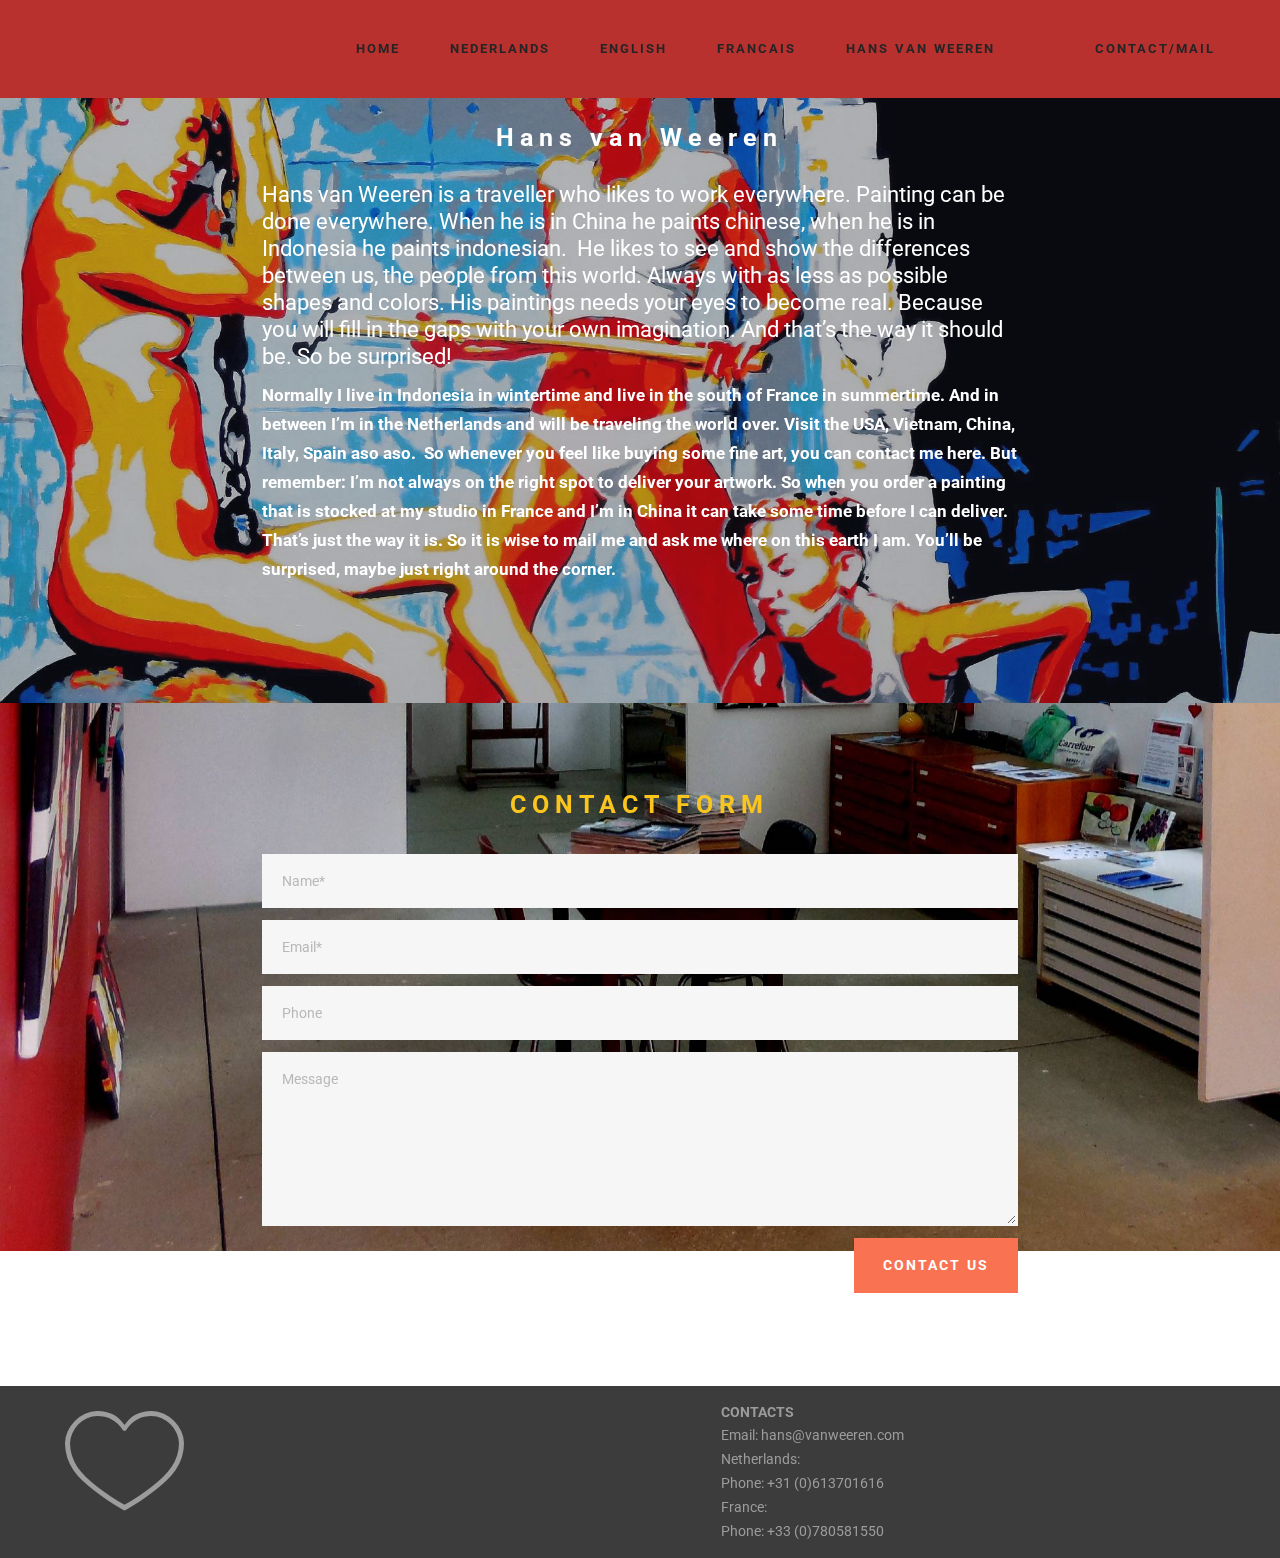
<file: hansvanweeren.html>
<!DOCTYPE html>
<html>
<head>
  <!-- Site made with Mobirise Website Builder v3.10.3, https://mobirise.com -->
  <meta charset="UTF-8">
  <meta http-equiv="X-UA-Compatible" content="IE=edge">
  <meta name="generator" content="Mobirise v3.10.3, mobirise.com">
  <meta name="viewport" content="width=device-width, initial-scale=1">
  <link rel="shortcut icon" href="assets/images/logo.png" type="image/x-icon">
  <meta name="description" content="">
  <title>hans van weeren </title>
  <link rel="stylesheet" href="https://fonts.googleapis.com/css?family=Roboto:700,400&amp;subset=cyrillic,latin,greek,vietnamese">
  <link rel="stylesheet" href="assets/web/assets/mobirise-icons/mobirise-icons.css">
  <link rel="stylesheet" href="assets/bootstrap/css/bootstrap.min.css">
  <link rel="stylesheet" href="assets/mobirise/css/style.css">
  <link rel="stylesheet" href="assets/mobirise/css/mbr-additional.css" type="text/css">
  
  
  
</head>
<body>
<section class="mbr-navbar mbr-navbar--freeze mbr-navbar--absolute mbr-navbar--auto-collapse" id="menu-12">
    <div class="mbr-navbar__section mbr-section">
        <div class="mbr-section__container container">
            <div class="mbr-navbar__container">
                
                <div class="mbr-navbar__hamburger mbr-hamburger"><span class="mbr-hamburger__line"></span></div>
                <div class="mbr-navbar__column mbr-navbar__menu">
                    <nav class="mbr-navbar__menu-box mbr-navbar__menu-box--inline-right">
                        <div class="mbr-navbar__column">
                            <ul class="mbr-navbar__items mbr-navbar__items--right float-left mbr-buttons mbr-buttons--freeze mbr-buttons--right btn-decorator mbr-buttons--active mbr-buttons--only-links"><li class="mbr-navbar__item"><a class="mbr-buttons__link btn text-black" href="index.html">HOME</a></li> <li class="mbr-navbar__item"><a class="mbr-buttons__link btn text-black" href="nederlands.html">NEDERLANDS</a></li> <li class="mbr-navbar__item"><a class="mbr-buttons__link btn text-black" href="english.html">ENGLISH</a></li> <li class="mbr-navbar__item"><a class="mbr-buttons__link btn text-black" href="francais.html">FRANCAIS</a></li>  <li class="mbr-navbar__item"><a class="mbr-buttons__link btn text-black" href="hansvanweeren.html">HANS VAN WEEREN</a></li> <li class="mbr-navbar__item"><a class="mbr-buttons__link btn text-white" href="https://mobirise.com"></a></li><li class="mbr-navbar__item"><a class="mbr-buttons__link btn text-black" href="mailto:hans@vanweeren.com" target="_blank">CONTACT/MAIL</a></li></ul>                            
                            
                        </div>
                    </nav>
                </div>
            </div>
        </div>
    </div>
</section>

<section class="engine"><a rel="external" href="https://mobirise.com">top offline web site generator software</a></section><section class="mbr-section mbr-section--relative mbr-section--fixed-size mbr-background mbr-after-navbar" id="content5-26" style="background-image: url(assets/images/wrecking-ball-2000x1494-61-2000x1494-4.jpg);">
    <div class="mbr-overlay" style="opacity: 0.2; background-color: rgb(40, 50, 78);"></div>
    <div class="mbr-section__container container mbr-section__container--first" style="padding-top: 31px;">
        <div class="mbr-header mbr-header--wysiwyg row">
            <div class="col-sm-8 col-sm-offset-2">
                <h3 class="mbr-header__text">Hans van Weeren</h3>
                
            </div>
        </div>
    </div>
    <div class="mbr-section__container container mbr-section__container--last" style="padding-bottom: 124px;">
        <div class="row">
            <div class="mbr-article mbr-article--wysiwyg col-sm-8 col-sm-offset-2"><p>Hans van Weeren is a traveller who likes to work everywhere. Painting can be done everywhere. When he is in China he paints chinese, when he is in Indonesia he paints indonesian. &nbsp;He likes to see and show the differences between us, the people from this world. Always with as less as possible shapes and colors. His paintings needs your eyes to become real. Because you will fill in the gaps with your own imagination. And that’s the way it should be. So be surprised!&nbsp;</p><p><span style="font-size: 17px;"><strong>Normally I live in Indonesia in wintertime and live in the south of France in summertime. And in between I’m in the Netherlands and will be traveling the world over. Visit the USA, Vietnam, China, Italy, Spain aso aso. &nbsp;So whenever you feel like buying some fine art, you can contact me here. But remember: I’m not always on the right spot to deliver your artwork. So when you order a painting that is stocked at my studio in France and I’m in China it can take some time before I can deliver. That’s just the way it is. So it is wise to mail me and ask me where on this earth I am. You’ll be surprised, maybe just right around the corner.</strong></span></p></div>
        </div>
    </div>
    
</section>

<section class="mbr-section mbr-section--relative mbr-section--fixed-size mbr-parallax-background" id="form1-14" style="background-image: url(assets/images/mon-atelier-2000x1518-4.jpg);">
    
    <div class="mbr-section__container mbr-section__container--std-padding container" style="padding-top: 93px; padding-bottom: 93px;">
        <div class="row">
            <div class="col-sm-12">
                <div class="row">
                    <div class="col-sm-8 col-sm-offset-2" data-form-type="formoid">
                        <div class="mbr-header mbr-header--center mbr-header--std-padding">
                            <h2 class="mbr-header__text">CONTACT FORM</h2>
                        </div>
                        <div data-form-alert="true">
                            <div class="hide" data-form-alert-success="true">Thanks for filling out form!</div>
                        </div>
                        <form action="https://mobirise.com/" method="post" data-form-title="CONTACT FORM">
                            <input type="hidden" value="bj93iqUrvCTOnYU+TVVDIbVKEo+XvwnbgxDCyoxvAcXq59+1Ju5/G8eFYLsfIzol9zHDAhdURdM24mA+nlB3klPcd6uirKZD3qK4+tPv57fyetYb5VVcjNJfTeqhWrDm" data-form-email="true">
                            <div class="form-group">
                                <input type="text" class="form-control" name="name" required="" placeholder="Name*" data-form-field="Name">
                            </div>
                            <div class="form-group">
                                <input type="email" class="form-control" name="email" required="" placeholder="Email*" data-form-field="Email">
                            </div>
                            <div class="form-group">
                                <input type="tel" class="form-control" name="phone" placeholder="Phone" data-form-field="Phone">
                            </div>
                            <div class="form-group">
                                <textarea class="form-control" name="message" rows="7" placeholder="Message" data-form-field="Message"></textarea>
                            </div>
                            <div class="mbr-buttons mbr-buttons--right"><button type="submit" class="mbr-buttons__btn btn btn-lg btn-danger">CONTACT US</button></div>
                        </form>
                    </div>
                </div>
            </div>
        </div>
    </div>
</section>

<section class="mbr-section mbr-section--relative mbr-section--fixed-size" id="contacts1-15" style="background-color: rgb(60, 60, 60);">
    
    <div class="mbr-section__container container">
        <div class="mbr-contacts mbr-contacts--wysiwyg row" style="padding-top: 15px; padding-bottom: 15px;">
            <div class="col-sm-4">
                <div><a href="https://mobirise.com" class="mbri-hearth mbr-iconfont mbr-iconfont-contacts1"></a></div>
            </div>
            <div class="col-sm-8">
                <div class="row">
                    <div class="col-sm-4">
                        <p class="mbr-contacts__text"></p>
                    </div>
                    <div class="col-sm-4">
                        <p class="mbr-contacts__text"><strong>CONTACTS</strong><br>
Email: hans@vanweeren.com<br>Netherlands:&nbsp;<br>Phone: +31 (0)613701616<br>France:<br>Phone: +33 (0)780581550<br></p>
                    </div>
                    <div class="col-sm-4"><ul class="mbr-contacts__list"></ul></div>
                </div>
            </div>
        </div>
    </div>
</section>


  <script src="assets/web/assets/jquery/jquery.min.js"></script>
  <script src="assets/bootstrap/js/bootstrap.min.js"></script>
  <script src="assets/smooth-scroll/SmoothScroll.js"></script>
  <!--[if lte IE 9]>
    <script src="assets/jquery-placeholder/jquery.placeholder.min.js"></script>
  <![endif]-->
  <script src="assets/jarallax/jarallax.js"></script>
  <script src="assets/mobirise/js/script.js"></script>
  <script src="assets/formoid/formoid.min.js"></script>
  
  
</body>
</html>
</file>
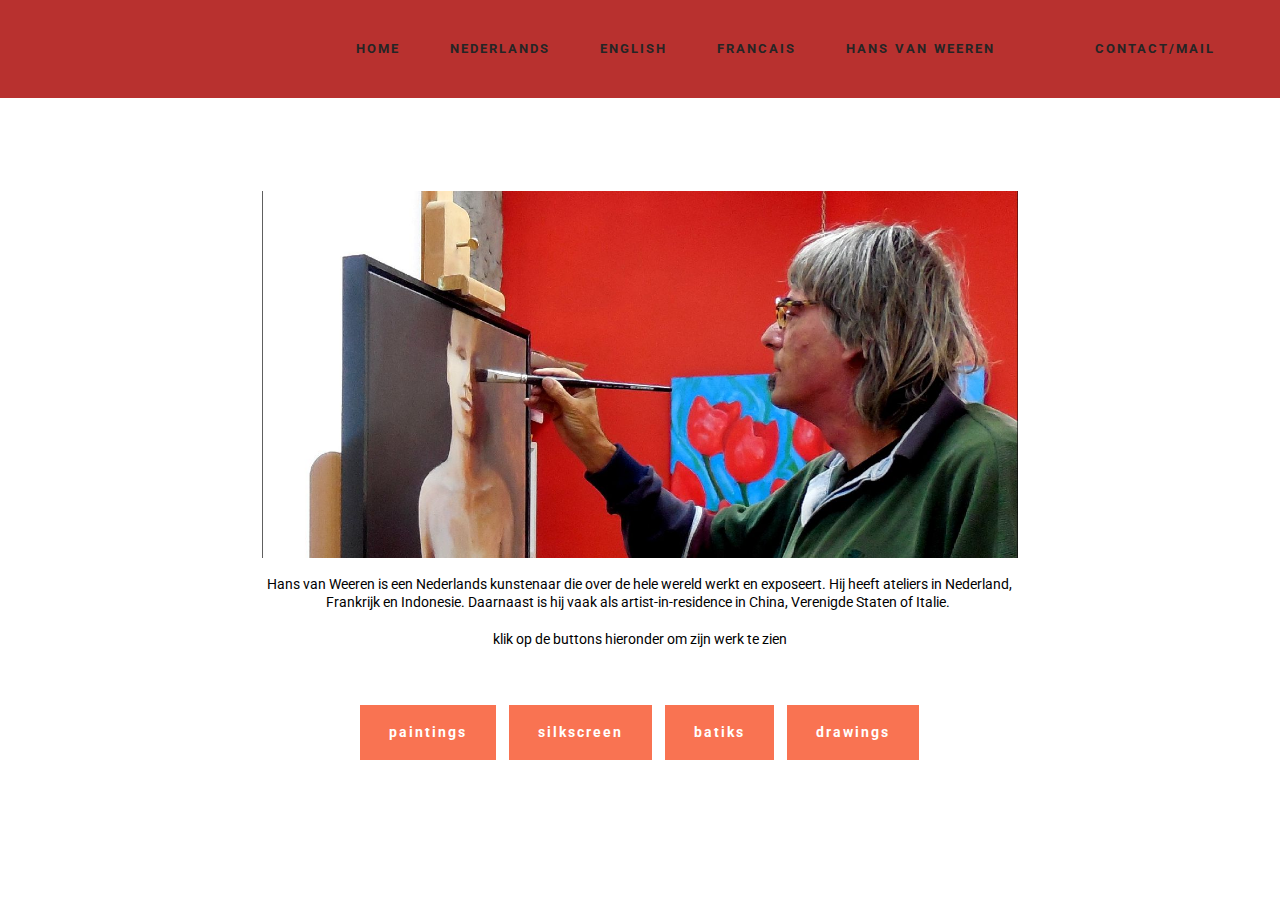
<file: nederlands.html>
<!DOCTYPE html>
<html>
<head>
  <!-- Site made with Mobirise Website Builder v3.10.3, https://mobirise.com -->
  <meta charset="UTF-8">
  <meta http-equiv="X-UA-Compatible" content="IE=edge">
  <meta name="generator" content="Mobirise v3.10.3, mobirise.com">
  <meta name="viewport" content="width=device-width, initial-scale=1">
  <link rel="shortcut icon" href="assets/images/logo.png" type="image/x-icon">
  <meta name="description" content="">
  <title>nederlands</title>
  <link rel="stylesheet" href="https://fonts.googleapis.com/css?family=Roboto:700,400&amp;subset=cyrillic,latin,greek,vietnamese">
  <link rel="stylesheet" href="assets/bootstrap/css/bootstrap.min.css">
  <link rel="stylesheet" href="assets/mobirise/css/style.css">
  <link rel="stylesheet" href="assets/mobirise/css/mbr-additional.css" type="text/css">
  
  
  
</head>
<body>
<section class="mbr-navbar mbr-navbar--freeze mbr-navbar--absolute mbr-navbar--auto-collapse" id="menu-1">
    <div class="mbr-navbar__section mbr-section">
        <div class="mbr-section__container container">
            <div class="mbr-navbar__container">
                
                <div class="mbr-navbar__hamburger mbr-hamburger"><span class="mbr-hamburger__line"></span></div>
                <div class="mbr-navbar__column mbr-navbar__menu">
                    <nav class="mbr-navbar__menu-box mbr-navbar__menu-box--inline-right">
                        <div class="mbr-navbar__column">
                            <ul class="mbr-navbar__items mbr-navbar__items--right float-left mbr-buttons mbr-buttons--freeze mbr-buttons--right btn-decorator mbr-buttons--active mbr-buttons--only-links"><li class="mbr-navbar__item"><a class="mbr-buttons__link btn text-black" href="index.html">HOME</a></li> <li class="mbr-navbar__item"><a class="mbr-buttons__link btn text-black" href="nederlands.html">NEDERLANDS</a></li> <li class="mbr-navbar__item"><a class="mbr-buttons__link btn text-black" href="english.html">ENGLISH</a></li> <li class="mbr-navbar__item"><a class="mbr-buttons__link btn text-black" href="francais.html">FRANCAIS</a></li>  <li class="mbr-navbar__item"><a class="mbr-buttons__link btn text-black" href="hansvanweeren.html">HANS VAN WEEREN</a></li> <li class="mbr-navbar__item"><a class="mbr-buttons__link btn text-white" href="https://mobirise.com"></a></li><li class="mbr-navbar__item"><a class="mbr-buttons__link btn text-black" href="mailto:hans@vanweeren.com" target="_blank">CONTACT/MAIL</a></li></ul>                            
                            
                        </div>
                    </nav>
                </div>
            </div>
        </div>
    </div>
</section>

<section class="engine"><a rel="external" href="https://mobirise.com">easy html web creator software download</a></section><section class="mbr-section mbr-after-navbar" id="image2-p">
    <div class="mbr-section__container container mbr-section__container--first">
        <div class="row">
            <div class="col-sm-8 col-sm-offset-2">
                <figure class="mbr-figure mbr-figure--wysiwyg mbr-figure--full-width mbr-figure--caption-outside-bottom mbr-figure--no-bg">

                    <div><img src="assets/images/mon-atelier-7-1400x679-41.jpg" class="mbr-figure__img"></div>
                    <figcaption class="mbr-figure__caption mbr-figure__caption--no-padding">
                        <small class="mbr-figure__caption-small">Hans van Weeren is een Nederlands kunstenaar die over de hele wereld werkt en exposeert. Hij heeft ateliers in Nederland, Frankrijk en Indonesie. Daarnaast is hij vaak als artist-in-residence in China, Verenigde Staten of Italie.&nbsp;<br><br>klik op de buttons hieronder om zijn werk te zien<br><br></small>
                    </figcaption>
                </figure>
            </div>
        </div>
    </div>
</section>

<section class="mbr-section" id="buttons1-u">
    <div class="mbr-section__container container mbr-section__container--last">
        <div class="row">
            <div class="col-sm-8 col-sm-offset-2">
                <div class="mbr-buttons mbr-buttons--center"><a class="mbr-buttons__btn btn btn-lg btn-danger" href="paintings.html">paintings</a> <a class="mbr-buttons__btn btn btn-lg btn-danger" href="silkscreen.html">silkscreen</a> <a class="mbr-buttons__btn btn btn-lg btn-danger" href="batik.html">batiks</a> <a class="mbr-buttons__btn btn btn-lg btn-danger" href="drawings.html">drawings</a></div>
            </div>
        </div>
    </div>
</section>


  <script src="assets/web/assets/jquery/jquery.min.js"></script>
  <script src="assets/bootstrap/js/bootstrap.min.js"></script>
  <script src="assets/smooth-scroll/SmoothScroll.js"></script>
  <script src="assets/mobirise/js/script.js"></script>
  
  
</body>
</html>
</file>
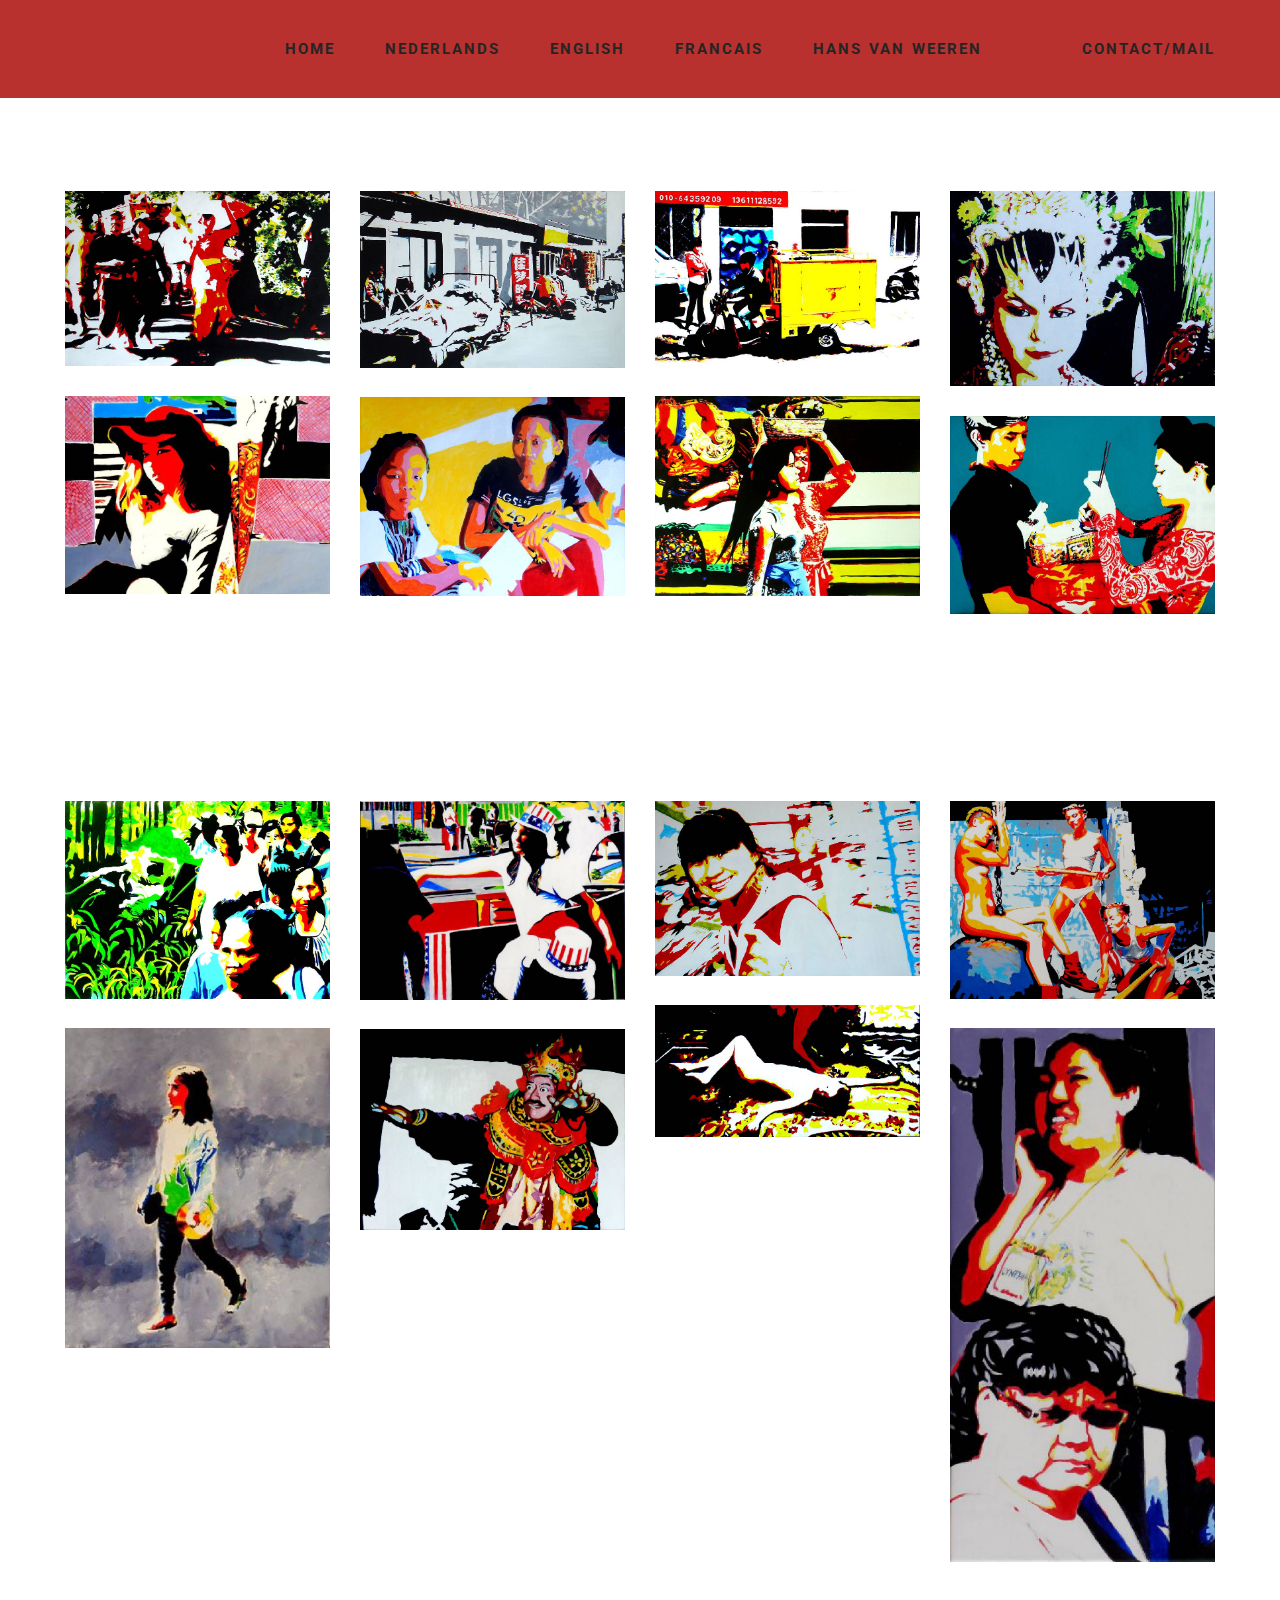
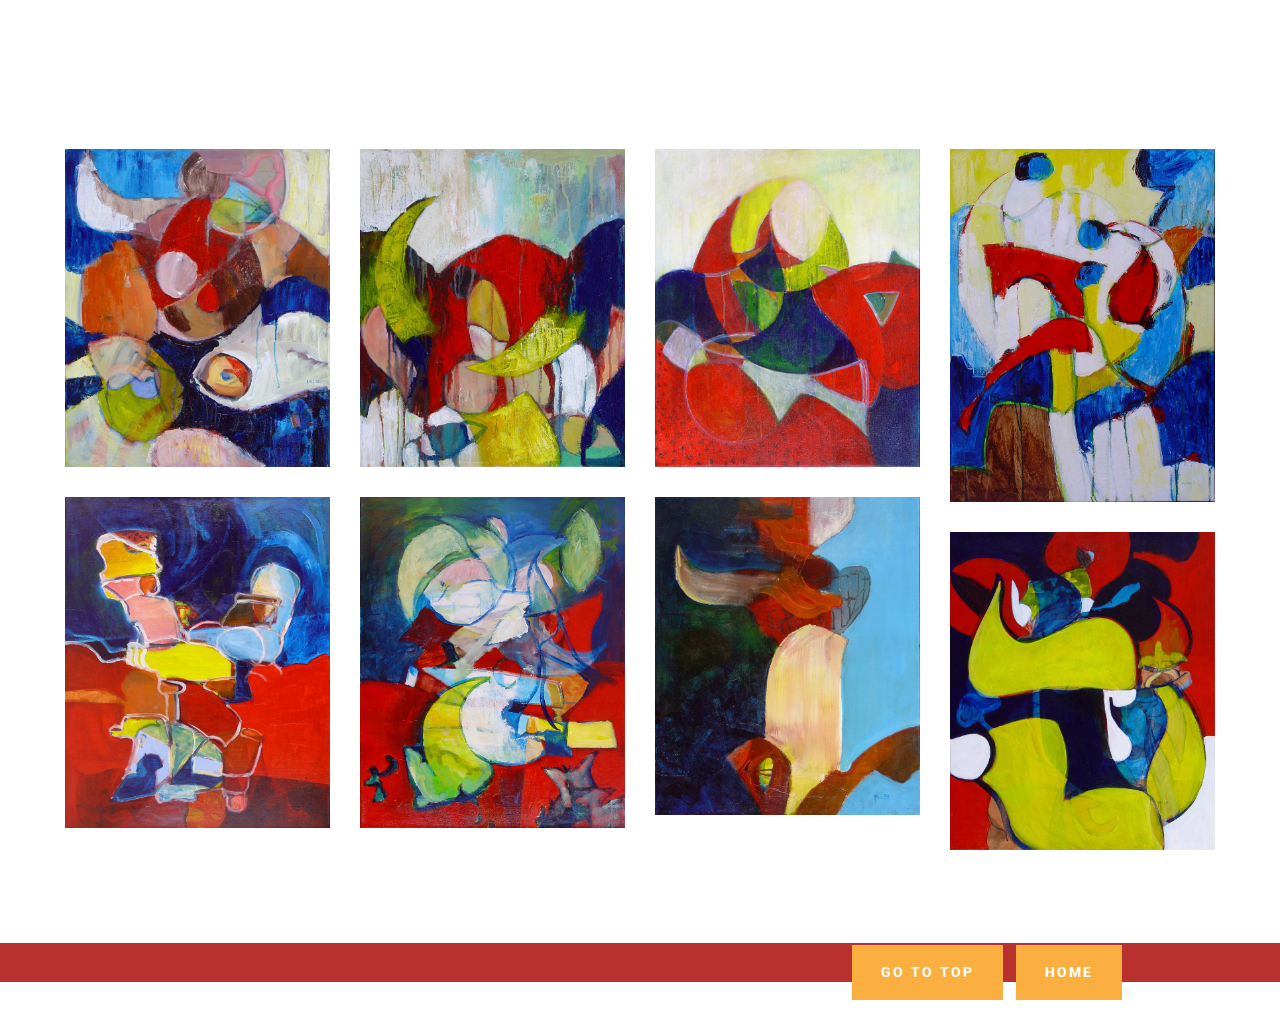
<file: paintings.html>
<!DOCTYPE html>
<html>
<head>
  <!-- Site made with Mobirise Website Builder v3.10.3, https://mobirise.com -->
  <meta charset="UTF-8">
  <meta http-equiv="X-UA-Compatible" content="IE=edge">
  <meta name="generator" content="Mobirise v3.10.3, mobirise.com">
  <meta name="viewport" content="width=device-width, initial-scale=1">
  <link rel="shortcut icon" href="assets/images/logo.png" type="image/x-icon">
  <meta name="description" content="">
  <title>paintings</title>
  <link rel="stylesheet" href="https://fonts.googleapis.com/css?family=Roboto:700,400&amp;subset=cyrillic,latin,greek,vietnamese">
  <link rel="stylesheet" href="assets/bootstrap/css/bootstrap.min.css">
  <link rel="stylesheet" href="assets/mobirise/css/style.css">
  <link rel="stylesheet" href="assets/mobirise-gallery/style.css">
  <link rel="stylesheet" href="assets/mobirise-slider/style.css">
  <link rel="stylesheet" href="assets/mobirise/css/mbr-additional.css" type="text/css">
  
  
  
</head>
<body>
<section class="mbr-navbar mbr-navbar--freeze mbr-navbar--absolute mbr-navbar--auto-collapse" id="menu-5">
    <div class="mbr-navbar__section mbr-section">
        <div class="mbr-section__container container">
            <div class="mbr-navbar__container">
                
                <div class="mbr-navbar__hamburger mbr-hamburger"><span class="mbr-hamburger__line"></span></div>
                <div class="mbr-navbar__column mbr-navbar__menu">
                    <nav class="mbr-navbar__menu-box mbr-navbar__menu-box--inline-right">
                        <div class="mbr-navbar__column">
                            <ul class="mbr-navbar__items mbr-navbar__items--right float-left mbr-buttons mbr-buttons--freeze mbr-buttons--right btn-decorator mbr-buttons--active mbr-buttons--only-links"><li class="mbr-navbar__item"><a class="mbr-buttons__link btn text-black" href="index.html">HOME</a></li> <li class="mbr-navbar__item"><a class="mbr-buttons__link btn text-black" href="nederlands.html">NEDERLANDS</a></li> <li class="mbr-navbar__item"><a class="mbr-buttons__link btn text-black" href="english.html">ENGLISH</a></li> <li class="mbr-navbar__item"><a class="mbr-buttons__link btn text-black" href="francais.html">FRANCAIS</a></li>  <li class="mbr-navbar__item"><a class="mbr-buttons__link btn text-black" href="hansvanweeren.html">HANS VAN WEEREN</a></li> <li class="mbr-navbar__item"><a class="mbr-buttons__link btn text-white" href="https://mobirise.com"></a></li><li class="mbr-navbar__item"><a class="mbr-buttons__link btn text-black" href="mailto:hans@vanweeren.com" target="_blank">CONTACT/MAIL</a></li></ul>                            
                            
                        </div>
                    </nav>
                </div>
            </div>
        </div>
    </div>
</section>

<section class="engine"><a rel="external" href="https://mobirise.com">top bootstrap website development software download</a></section><section class="mbr-gallery mbr-section mbr-section--no-padding mbr-after-navbar" id="gallery1-9" style="background-color: rgb(255, 255, 255);">
    <!-- Gallery -->
    <div class=" container mbr-gallery-layout-default" style="padding-top: 93px; padding-bottom: 93px;">
        <div>
            <div class="row mbr-gallery-row">

                <div class="col-lg-3 col-md-4 col-sm-6 col-xs-12 mbr-gallery-item">

                     

                    <a href="#lb-gallery1-9" data-slide-to="0" data-toggle="modal">
                        <img alt="" src="assets/images/ceremonie-2000x1324-46-800x529-55.jpg">
                        <span class="icon glyphicon glyphicon-zoom-in"></span>
                    </a>
                </div><div class="col-lg-3 col-md-4 col-sm-6 col-xs-12 mbr-gallery-item">

                     

                    <a href="#lb-gallery1-9" data-slide-to="1" data-toggle="modal">
                        <img alt="" src="assets/images/feijiacun-2-2000x1333-7-800x533-84.jpg">
                        <span class="icon glyphicon glyphicon-zoom-in"></span>
                    </a>
                </div><div class="col-lg-3 col-md-4 col-sm-6 col-xs-12 mbr-gallery-item">

                     

                    <a href="#lb-gallery1-9" data-slide-to="2" data-toggle="modal">
                        <img alt="" src="assets/images/feijiacun-3-2000x1325-94-800x530-67.jpg">
                        <span class="icon glyphicon glyphicon-zoom-in"></span>
                    </a>
                </div><div class="col-lg-3 col-md-4 col-sm-6 col-xs-12 mbr-gallery-item">

                     

                    <a href="#lb-gallery1-9" data-slide-to="3" data-toggle="modal">
                        <img alt="" src="assets/images/javanese-bride-2000x1477-17-800x590-16.jpg">
                        <span class="icon glyphicon glyphicon-zoom-in"></span>
                    </a>
                </div><div class="col-lg-3 col-md-4 col-sm-6 col-xs-12 mbr-gallery-item">

                     

                    <a href="#lb-gallery1-9" data-slide-to="4" data-toggle="modal">
                        <img alt="" src="assets/images/paint-out-2000x1499-9-800x599-16.jpg">
                        <span class="icon glyphicon glyphicon-zoom-in"></span>
                    </a>
                </div><div class="col-lg-3 col-md-4 col-sm-6 col-xs-12 mbr-gallery-item">

                     

                    <a href="#lb-gallery1-9" data-slide-to="5" data-toggle="modal">
                        <img alt="" src="assets/images/ogho-ogho-ceremonie-2000x1508-34-800x603-43.jpg">
                        <span class="icon glyphicon glyphicon-zoom-in"></span>
                    </a>
                </div><div class="col-lg-3 col-md-4 col-sm-6 col-xs-12 mbr-gallery-item">

                     

                    <a href="#lb-gallery1-9" data-slide-to="6" data-toggle="modal">
                        <img alt="" src="assets/images/sitting-2000x1500-73-800x600-77.jpg">
                        <span class="icon glyphicon glyphicon-zoom-in"></span>
                    </a>
                </div><div class="col-lg-3 col-md-4 col-sm-6 col-xs-12 mbr-gallery-item">

                     

                    <a href="#lb-gallery1-9" data-slide-to="7" data-toggle="modal">
                        <img alt="" src="assets/images/offering-2000x1499-47-800x599-33.jpg">
                        <span class="icon glyphicon glyphicon-zoom-in"></span>
                    </a>
                </div>
            </div>
        </div>
        <div class="clearfix"></div>
    </div>

    <!-- Lightbox -->
    <div data-app-prevent-settings="" class="mbr-slider modal fade carousel slide" tabindex="-1" data-keyboard="true" data-interval="false" id="lb-gallery1-9">
        <div class="modal-dialog">
            <div class="modal-content">
                <div class="modal-body">
                    <ol class="carousel-indicators">
                        <li data-app-prevent-settings="" data-target="#lb-gallery1-9" data-slide-to="0"></li><li data-app-prevent-settings="" data-target="#lb-gallery1-9" data-slide-to="1"></li><li data-app-prevent-settings="" data-target="#lb-gallery1-9" data-slide-to="2"></li><li data-app-prevent-settings="" data-target="#lb-gallery1-9" data-slide-to="3"></li><li data-app-prevent-settings="" data-target="#lb-gallery1-9" data-slide-to="4"></li><li data-app-prevent-settings="" data-target="#lb-gallery1-9" data-slide-to="5"></li><li data-app-prevent-settings="" data-target="#lb-gallery1-9" data-slide-to="6"></li><li data-app-prevent-settings="" data-target="#lb-gallery1-9" class=" active" data-slide-to="7"></li>
                    </ol>
                    <div class="carousel-inner">
                        <div class="item">
                            <img alt="" src="assets/images/ceremonie-2000x1324-46.jpg">
                        </div><div class="item">
                            <img alt="" src="assets/images/feijiacun-2-2000x1333-7.jpg">
                        </div><div class="item">
                            <img alt="" src="assets/images/feijiacun-3-2000x1325-94.jpg">
                        </div><div class="item">
                            <img alt="" src="assets/images/javanese-bride-2000x1477-17.jpg">
                        </div><div class="item">
                            <img alt="" src="assets/images/paint-out-2000x1499-9.jpg">
                        </div><div class="item">
                            <img alt="" src="assets/images/ogho-ogho-ceremonie-2000x1508-34.jpg">
                        </div><div class="item">
                            <img alt="" src="assets/images/sitting-2000x1500-73.jpg">
                        </div><div class="item active">
                            <img alt="" src="assets/images/offering-2000x1499-47.jpg">
                        </div>
                    </div>
                    <a class="left carousel-control" role="button" data-slide="prev" href="#lb-gallery1-9">
                        <span class="glyphicon glyphicon-menu-left" aria-hidden="true"></span>
                        <span class="sr-only">Previous</span>
                    </a>
                    <a class="right carousel-control" role="button" data-slide="next" href="#lb-gallery1-9">
                        <span class="glyphicon glyphicon-menu-right" aria-hidden="true"></span>
                        <span class="sr-only">Next</span>
                    </a>

                    <a class="close" href="#" role="button" data-dismiss="modal">
                        <span class="glyphicon glyphicon-remove" aria-hidden="true"></span>
                        <span class="sr-only">Close</span>
                    </a>
                </div>
            </div>
        </div>
    </div>
</section>

<section class="mbr-gallery mbr-section mbr-section--no-padding" id="gallery1-r" style="background-color: rgb(255, 255, 255);">
    <!-- Gallery -->
    <div class=" container mbr-gallery-layout-default" style="padding-top: 93px; padding-bottom: 93px;">
        <div>
            <div class="row mbr-gallery-row">

                <div class="col-lg-3 col-md-4 col-sm-6 col-xs-12 mbr-gallery-item">

                     

                    <a href="#lb-gallery1-r" data-slide-to="0" data-toggle="modal">
                        <img alt="" src="assets/images/bali-zoo-2000x1494-4-800x597-17-2.jpg">
                        <span class="icon glyphicon glyphicon-zoom-in"></span>
                    </a>
                </div><div class="col-lg-3 col-md-4 col-sm-6 col-xs-12 mbr-gallery-item">

                     

                    <a href="#lb-gallery1-r" data-slide-to="1" data-toggle="modal">
                        <img alt="" src="assets/images/4th-of-july-2000x1502-52-800x600-25.jpg">
                        <span class="icon glyphicon glyphicon-zoom-in"></span>
                    </a>
                </div><div class="col-lg-3 col-md-4 col-sm-6 col-xs-12 mbr-gallery-item">

                     

                    <a href="#lb-gallery1-r" data-slide-to="2" data-toggle="modal">
                        <img alt="" src="assets/images/shopping-2000x1321-49-800x528-50.jpg">
                        <span class="icon glyphicon glyphicon-zoom-in"></span>
                    </a>
                </div><div class="col-lg-3 col-md-4 col-sm-6 col-xs-12 mbr-gallery-item">

                     

                    <a href="#lb-gallery1-r" data-slide-to="3" data-toggle="modal">
                        <img alt="" src="assets/images/wrecking-ball-2000x1494-61-800x597-12.jpg">
                        <span class="icon glyphicon glyphicon-zoom-in"></span>
                    </a>
                </div><div class="col-lg-3 col-md-4 col-sm-6 col-xs-12 mbr-gallery-item">

                     

                    <a href="#lb-gallery1-r" data-slide-to="4" data-toggle="modal">
                        <img alt="" src="assets/images/fallen-2000x1002-41-800x400-22.jpg">
                        <span class="icon glyphicon glyphicon-zoom-in"></span>
                    </a>
                </div><div class="col-lg-3 col-md-4 col-sm-6 col-xs-12 mbr-gallery-item">

                     

                    <a href="#lb-gallery1-r" data-slide-to="5" data-toggle="modal">
                        <img alt="" src="assets/images/6076062332688414850-2000x2415-29-800x966-59.jpg">
                        <span class="icon glyphicon glyphicon-zoom-in"></span>
                    </a>
                </div><div class="col-lg-3 col-md-4 col-sm-6 col-xs-12 mbr-gallery-item">

                     

                    <a href="#lb-gallery1-r" data-slide-to="6" data-toggle="modal">
                        <img alt="" src="assets/images/cynthia-2000x4035-63-800x1614-69.jpg">
                        <span class="icon glyphicon glyphicon-zoom-in"></span>
                    </a>
                </div><div class="col-lg-3 col-md-4 col-sm-6 col-xs-12 mbr-gallery-item">

                     

                    <a href="#lb-gallery1-r" data-slide-to="7" data-toggle="modal">
                        <img alt="" src="assets/images/wayan-dancing-2000x1516-10-800x606-65-4.jpg">
                        <span class="icon glyphicon glyphicon-zoom-in"></span>
                    </a>
                </div>
            </div>
        </div>
        <div class="clearfix"></div>
    </div>

    <!-- Lightbox -->
    <div data-app-prevent-settings="" class="mbr-slider modal fade carousel slide" tabindex="-1" data-keyboard="true" data-interval="false" id="lb-gallery1-r">
        <div class="modal-dialog">
            <div class="modal-content">
                <div class="modal-body">
                    <ol class="carousel-indicators">
                        <li data-app-prevent-settings="" data-target="#lb-gallery1-r" data-slide-to="0"></li><li data-app-prevent-settings="" data-target="#lb-gallery1-r" data-slide-to="1"></li><li data-app-prevent-settings="" data-target="#lb-gallery1-r" data-slide-to="2"></li><li data-app-prevent-settings="" data-target="#lb-gallery1-r" data-slide-to="3"></li><li data-app-prevent-settings="" data-target="#lb-gallery1-r" data-slide-to="4"></li><li data-app-prevent-settings="" data-target="#lb-gallery1-r" data-slide-to="5"></li><li data-app-prevent-settings="" data-target="#lb-gallery1-r" data-slide-to="6"></li><li data-app-prevent-settings="" data-target="#lb-gallery1-r" class=" active" data-slide-to="7"></li>
                    </ol>
                    <div class="carousel-inner">
                        <div class="item">
                            <img alt="" src="assets/images/bali-zoo-2000x1494-4-2.jpg">
                        </div><div class="item">
                            <img alt="" src="assets/images/4th-of-july-2000x1502-52.jpg">
                        </div><div class="item">
                            <img alt="" src="assets/images/shopping-2000x1321-49.jpg">
                        </div><div class="item">
                            <img alt="" src="assets/images/wrecking-ball-2000x1494-61.jpg">
                        </div><div class="item">
                            <img alt="" src="assets/images/fallen-2000x1002-41.jpg">
                        </div><div class="item">
                            <img alt="" src="assets/images/6076062332688414850-2000x2415-29.jpg">
                        </div><div class="item">
                            <img alt="" src="assets/images/cynthia-2000x4035-63.jpg">
                        </div><div class="item active">
                            <img alt="" src="assets/images/wayan-dancing-2000x1516-10-4.jpg">
                        </div>
                    </div>
                    <a class="left carousel-control" role="button" data-slide="prev" href="#lb-gallery1-r">
                        <span class="glyphicon glyphicon-menu-left" aria-hidden="true"></span>
                        <span class="sr-only">Previous</span>
                    </a>
                    <a class="right carousel-control" role="button" data-slide="next" href="#lb-gallery1-r">
                        <span class="glyphicon glyphicon-menu-right" aria-hidden="true"></span>
                        <span class="sr-only">Next</span>
                    </a>

                    <a class="close" href="#" role="button" data-dismiss="modal">
                        <span class="glyphicon glyphicon-remove" aria-hidden="true"></span>
                        <span class="sr-only">Close</span>
                    </a>
                </div>
            </div>
        </div>
    </div>
</section>

<section class="mbr-gallery mbr-section mbr-section--no-padding" id="gallery1-17" style="background-color: rgb(255, 255, 255);">
    <!-- Gallery -->
    <div class=" container mbr-gallery-layout-default" style="padding-top: 93px; padding-bottom: 93px;">
        <div>
            <div class="row mbr-gallery-row">

                <div class="col-lg-3 col-md-4 col-sm-6 col-xs-12 mbr-gallery-item">

                     

                    <a href="#lb-gallery1-17" data-slide-to="0" data-toggle="modal">
                        <img alt="" src="assets/images/abstract-1-2000x2400-13-800x960-7.jpg">
                        <span class="icon glyphicon glyphicon-zoom-in"></span>
                    </a>
                </div><div class="col-lg-3 col-md-4 col-sm-6 col-xs-12 mbr-gallery-item">

                     

                    <a href="#lb-gallery1-17" data-slide-to="1" data-toggle="modal">
                        <img alt="" src="assets/images/abstract-2-2000x2400-78-800x960-17.jpg">
                        <span class="icon glyphicon glyphicon-zoom-in"></span>
                    </a>
                </div><div class="col-lg-3 col-md-4 col-sm-6 col-xs-12 mbr-gallery-item">

                     

                    <a href="#lb-gallery1-17" data-slide-to="2" data-toggle="modal">
                        <img alt="" src="assets/images/abstract-3-2000x2400-63-800x960-16.jpg">
                        <span class="icon glyphicon glyphicon-zoom-in"></span>
                    </a>
                </div><div class="col-lg-3 col-md-4 col-sm-6 col-xs-12 mbr-gallery-item">

                     

                    <a href="#lb-gallery1-17" data-slide-to="3" data-toggle="modal">
                        <img alt="" src="assets/images/abstract-4-2000x2666-81-800x1066-15.jpg">
                        <span class="icon glyphicon glyphicon-zoom-in"></span>
                    </a>
                </div><div class="col-lg-3 col-md-4 col-sm-6 col-xs-12 mbr-gallery-item">

                     

                    <a href="#lb-gallery1-17" data-slide-to="4" data-toggle="modal">
                        <img alt="" src="assets/images/abstract-5-2000x2500-21-800x1000-49.jpg">
                        <span class="icon glyphicon glyphicon-zoom-in"></span>
                    </a>
                </div><div class="col-lg-3 col-md-4 col-sm-6 col-xs-12 mbr-gallery-item">

                     

                    <a href="#lb-gallery1-17" data-slide-to="5" data-toggle="modal">
                        <img alt="" src="assets/images/abstract-6-2000x2500-55-800x1000-26.jpg">
                        <span class="icon glyphicon glyphicon-zoom-in"></span>
                    </a>
                </div><div class="col-lg-3 col-md-4 col-sm-6 col-xs-12 mbr-gallery-item">

                     

                    <a href="#lb-gallery1-17" data-slide-to="6" data-toggle="modal">
                        <img alt="" src="assets/images/abstract-9-2000x2400-33-800x960-2.jpg">
                        <span class="icon glyphicon glyphicon-zoom-in"></span>
                    </a>
                </div><div class="col-lg-3 col-md-4 col-sm-6 col-xs-12 mbr-gallery-item">

                     

                    <a href="#lb-gallery1-17" data-slide-to="7" data-toggle="modal">
                        <img alt="" src="assets/images/abstract-14-2000x2400-83-800x960-76.jpg">
                        <span class="icon glyphicon glyphicon-zoom-in"></span>
                    </a>
                </div>
            </div>
        </div>
        <div class="clearfix"></div>
    </div>

    <!-- Lightbox -->
    <div data-app-prevent-settings="" class="mbr-slider modal fade carousel slide" tabindex="-1" data-keyboard="true" data-interval="false" id="lb-gallery1-17">
        <div class="modal-dialog">
            <div class="modal-content">
                <div class="modal-body">
                    <ol class="carousel-indicators">
                        <li data-app-prevent-settings="" data-target="#lb-gallery1-17" data-slide-to="0"></li><li data-app-prevent-settings="" data-target="#lb-gallery1-17" data-slide-to="1"></li><li data-app-prevent-settings="" data-target="#lb-gallery1-17" data-slide-to="2"></li><li data-app-prevent-settings="" data-target="#lb-gallery1-17" data-slide-to="3"></li><li data-app-prevent-settings="" data-target="#lb-gallery1-17" data-slide-to="4"></li><li data-app-prevent-settings="" data-target="#lb-gallery1-17" data-slide-to="5"></li><li data-app-prevent-settings="" data-target="#lb-gallery1-17" data-slide-to="6"></li><li data-app-prevent-settings="" data-target="#lb-gallery1-17" class=" active" data-slide-to="7"></li>
                    </ol>
                    <div class="carousel-inner">
                        <div class="item">
                            <img alt="" src="assets/images/abstract-1-2000x2400-13.jpg">
                        </div><div class="item">
                            <img alt="" src="assets/images/abstract-2-2000x2400-78.jpg">
                        </div><div class="item">
                            <img alt="" src="assets/images/abstract-3-2000x2400-63.jpg">
                        </div><div class="item">
                            <img alt="" src="assets/images/abstract-4-2000x2666-81.jpg">
                        </div><div class="item">
                            <img alt="" src="assets/images/abstract-5-2000x2500-21.jpg">
                        </div><div class="item">
                            <img alt="" src="assets/images/abstract-6-2000x2500-55.jpg">
                        </div><div class="item">
                            <img alt="" src="assets/images/abstract-9-2000x2400-33.jpg">
                        </div><div class="item active">
                            <img alt="" src="assets/images/abstract-14-2000x2400-83.jpg">
                        </div>
                    </div>
                    <a class="left carousel-control" role="button" data-slide="prev" href="#lb-gallery1-17">
                        <span class="glyphicon glyphicon-menu-left" aria-hidden="true"></span>
                        <span class="sr-only">Previous</span>
                    </a>
                    <a class="right carousel-control" role="button" data-slide="next" href="#lb-gallery1-17">
                        <span class="glyphicon glyphicon-menu-right" aria-hidden="true"></span>
                        <span class="sr-only">Next</span>
                    </a>

                    <a class="close" href="#" role="button" data-dismiss="modal">
                        <span class="glyphicon glyphicon-remove" aria-hidden="true"></span>
                        <span class="sr-only">Close</span>
                    </a>
                </div>
            </div>
        </div>
    </div>
</section>

<section class="mbr-section mbr-section--relative mbr-section--short-paddings" id="msg-box2-18" style="background-color: rgb(184, 49, 47);">

    

    <div class="mbr-section__container mbr-section__container--isolated container" style="padding-top: 20px; padding-bottom: 0px;">
        <div class="row">
            <div class="mbr-box mbr-box--fixed mbr-box--adapted">
                <div class="mbr-box__magnet mbr-box__magnet--top-left mbr-section__left col-sm-8">
                    
                    
                </div>
                <div class="mbr-box__magnet mbr-box__magnet--top-left mbr-section__right col-sm-4">
                    <div class="mbr-section__container">
                        <div class="mbr-buttons mbr-buttons--auto-align mbr-buttons--top mbr-buttons--left"><a class="mbr-buttons__btn btn btn-lg btn-warning" href="#top">GO TO TOP</a> <a class="mbr-buttons__btn btn btn-lg btn-warning" href="index.html">HOME</a></div>
                    </div>
                </div>
            </div>
        </div>
    </div>

</section>


  <script src="assets/web/assets/jquery/jquery.min.js"></script>
  <script src="assets/bootstrap/js/bootstrap.min.js"></script>
  <script src="assets/smooth-scroll/SmoothScroll.js"></script>
  <script src="assets/masonry/masonry.pkgd.min.js"></script>
  <script src="assets/imagesloaded/imagesloaded.pkgd.min.js"></script>
  <script src="assets/bootstrap-carousel-swipe/bootstrap-carousel-swipe.js"></script>
  <script src="assets/mobirise/js/script.js"></script>
  <script src="assets/mobirise-gallery/script.js"></script>
  
  
</body>
</html>
</file>
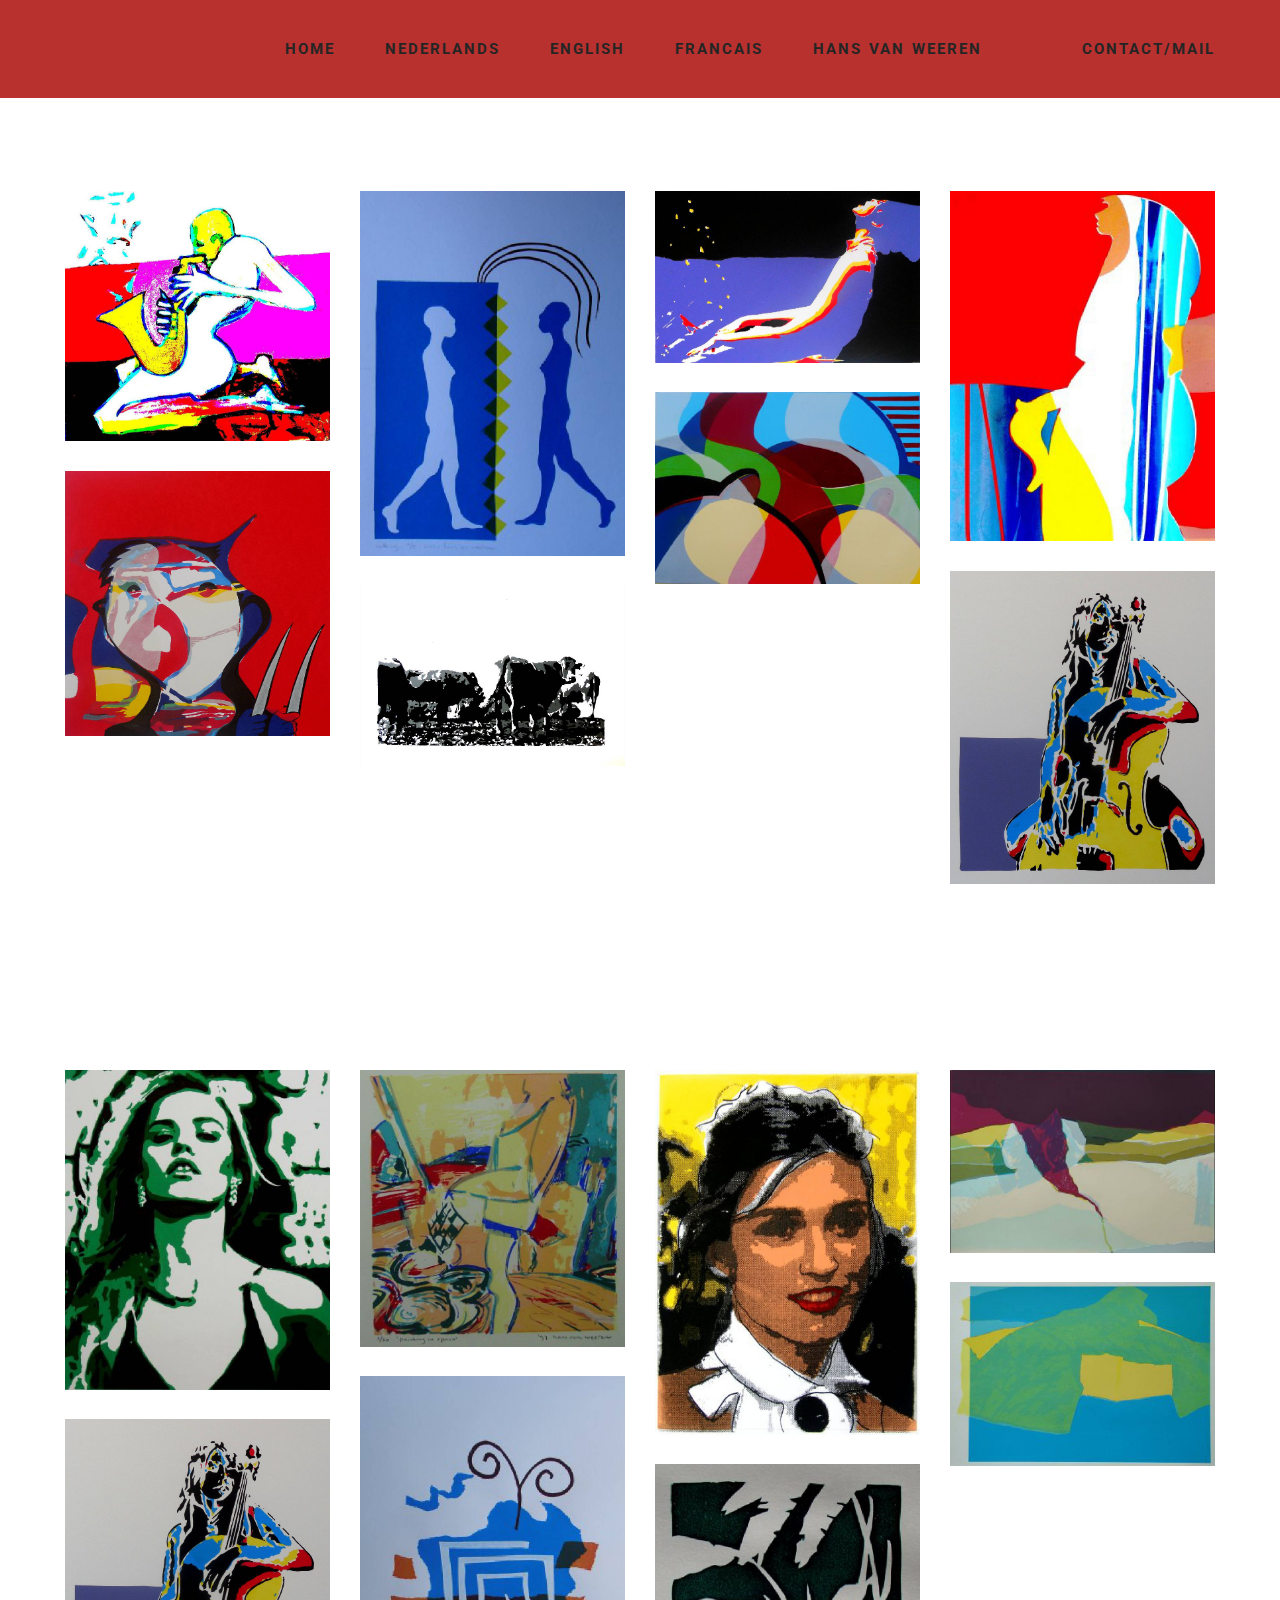
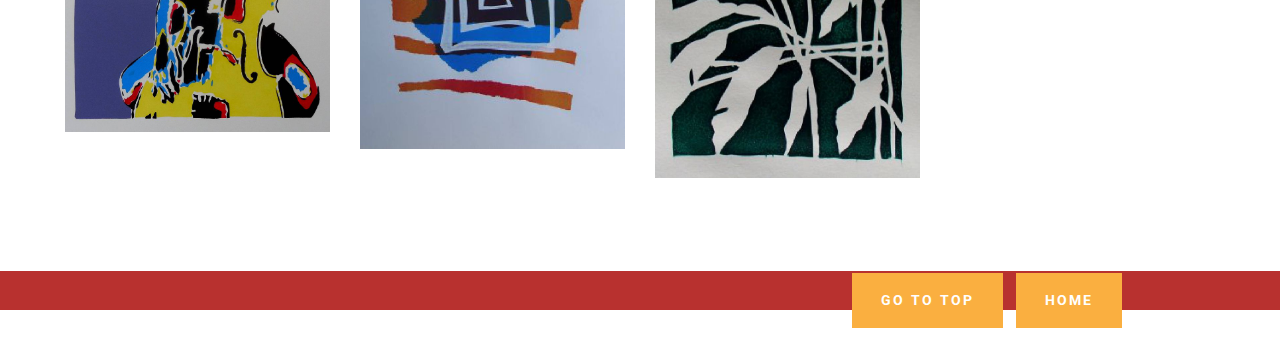
<file: silkscreen.html>
<!DOCTYPE html>
<html>
<head>
  <!-- Site made with Mobirise Website Builder v3.10.3, https://mobirise.com -->
  <meta charset="UTF-8">
  <meta http-equiv="X-UA-Compatible" content="IE=edge">
  <meta name="generator" content="Mobirise v3.10.3, mobirise.com">
  <meta name="viewport" content="width=device-width, initial-scale=1">
  <link rel="shortcut icon" href="assets/images/logo.png" type="image/x-icon">
  <meta name="description" content="">
  <title>silkscreen</title>
  <link rel="stylesheet" href="https://fonts.googleapis.com/css?family=Roboto:700,400&amp;subset=cyrillic,latin,greek,vietnamese">
  <link rel="stylesheet" href="assets/bootstrap/css/bootstrap.min.css">
  <link rel="stylesheet" href="assets/mobirise/css/style.css">
  <link rel="stylesheet" href="assets/mobirise-gallery/style.css">
  <link rel="stylesheet" href="assets/mobirise-slider/style.css">
  <link rel="stylesheet" href="assets/mobirise/css/mbr-additional.css" type="text/css">
  
  
  
</head>
<body>
<section class="mbr-navbar mbr-navbar--freeze mbr-navbar--absolute mbr-navbar--auto-collapse" id="menu-a">
    <div class="mbr-navbar__section mbr-section">
        <div class="mbr-section__container container">
            <div class="mbr-navbar__container">
                
                <div class="mbr-navbar__hamburger mbr-hamburger"><span class="mbr-hamburger__line"></span></div>
                <div class="mbr-navbar__column mbr-navbar__menu">
                    <nav class="mbr-navbar__menu-box mbr-navbar__menu-box--inline-right">
                        <div class="mbr-navbar__column">
                            <ul class="mbr-navbar__items mbr-navbar__items--right float-left mbr-buttons mbr-buttons--freeze mbr-buttons--right btn-decorator mbr-buttons--active mbr-buttons--only-links"><li class="mbr-navbar__item"><a class="mbr-buttons__link btn text-black" href="index.html">HOME</a></li> <li class="mbr-navbar__item"><a class="mbr-buttons__link btn text-black" href="nederlands.html">NEDERLANDS</a></li> <li class="mbr-navbar__item"><a class="mbr-buttons__link btn text-black" href="english.html">ENGLISH</a></li> <li class="mbr-navbar__item"><a class="mbr-buttons__link btn text-black" href="francais.html">FRANCAIS</a></li>  <li class="mbr-navbar__item"><a class="mbr-buttons__link btn text-black" href="hansvanweeren.html">HANS VAN WEEREN</a></li> <li class="mbr-navbar__item"><a class="mbr-buttons__link btn text-white" href="https://mobirise.com"></a></li><li class="mbr-navbar__item"><a class="mbr-buttons__link btn text-black" href="mailto:hans@vanweeren.com" target="_blank">CONTACT/MAIL</a></li></ul>                            
                            
                        </div>
                    </nav>
                </div>
            </div>
        </div>
    </div>
</section>

<section class="engine"><a rel="external" href="https://mobirise.com">top wysiwyg web site design software</a></section><section class="mbr-gallery mbr-section mbr-section--no-padding mbr-after-navbar" id="gallery1-1q" style="background-color: rgb(255, 255, 255);">
    <!-- Gallery -->
    <div class=" container mbr-gallery-layout-default" style="padding-top: 93px; padding-bottom: 93px;">
        <div>
            <div class="row mbr-gallery-row">

                <div class="col-lg-3 col-md-4 col-sm-6 col-xs-12 mbr-gallery-item">

                     

                    <a href="#lb-gallery1-1q" data-slide-to="0" data-toggle="modal">
                        <img alt="" src="assets/images/jazz-2000x1891-75-800x756-40.jpg">
                        <span class="icon glyphicon glyphicon-zoom-in"></span>
                    </a>
                </div><div class="col-lg-3 col-md-4 col-sm-6 col-xs-12 mbr-gallery-item">

                     

                    <a href="#lb-gallery1-1q" data-slide-to="1" data-toggle="modal">
                        <img alt="" src="assets/images/walking-2000x2754-25-800x1101-97.jpg">
                        <span class="icon glyphicon glyphicon-zoom-in"></span>
                    </a>
                </div><div class="col-lg-3 col-md-4 col-sm-6 col-xs-12 mbr-gallery-item">

                     

                    <a href="#lb-gallery1-1q" data-slide-to="2" data-toggle="modal">
                        <img alt="" src="assets/images/playing-the-piano-2000x1299-15-800x519-22.jpg">
                        <span class="icon glyphicon glyphicon-zoom-in"></span>
                    </a>
                </div><div class="col-lg-3 col-md-4 col-sm-6 col-xs-12 mbr-gallery-item">

                     

                    <a href="#lb-gallery1-1q" data-slide-to="3" data-toggle="modal">
                        <img alt="" src="assets/images/sweet-lady-2000x2647-23-800x1058-24.jpg">
                        <span class="icon glyphicon glyphicon-zoom-in"></span>
                    </a>
                </div><div class="col-lg-3 col-md-4 col-sm-6 col-xs-12 mbr-gallery-item">

                     

                    <a href="#lb-gallery1-1q" data-slide-to="4" data-toggle="modal">
                        <img alt="" src="assets/images/inspiration-2000x1454-30-800x581-67.jpg">
                        <span class="icon glyphicon glyphicon-zoom-in"></span>
                    </a>
                </div><div class="col-lg-3 col-md-4 col-sm-6 col-xs-12 mbr-gallery-item">

                     

                    <a href="#lb-gallery1-1q" data-slide-to="5" data-toggle="modal">
                        <img alt="" src="assets/images/samurai-2-2000x2000-83-800x800-82.jpg">
                        <span class="icon glyphicon glyphicon-zoom-in"></span>
                    </a>
                </div><div class="col-lg-3 col-md-4 col-sm-6 col-xs-12 mbr-gallery-item">

                     

                    <a href="#lb-gallery1-1q" data-slide-to="6" data-toggle="modal">
                        <img alt="" src="assets/images/music-2000x2362-2-800x944-63.jpg">
                        <span class="icon glyphicon glyphicon-zoom-in"></span>
                    </a>
                </div><div class="col-lg-3 col-md-4 col-sm-6 col-xs-12 mbr-gallery-item">

                     

                    <a href="#lb-gallery1-1q" data-slide-to="7" data-toggle="modal">
                        <img alt="" src="assets/images/vaches-2000x1363-43-800x545-76.jpg">
                        <span class="icon glyphicon glyphicon-zoom-in"></span>
                    </a>
                </div>
            </div>
        </div>
        <div class="clearfix"></div>
    </div>

    <!-- Lightbox -->
    <div data-app-prevent-settings="" class="mbr-slider modal fade carousel slide" tabindex="-1" data-keyboard="true" data-interval="false" id="lb-gallery1-1q">
        <div class="modal-dialog">
            <div class="modal-content">
                <div class="modal-body">
                    <ol class="carousel-indicators">
                        <li data-app-prevent-settings="" data-target="#lb-gallery1-1q" data-slide-to="0"></li><li data-app-prevent-settings="" data-target="#lb-gallery1-1q" data-slide-to="1"></li><li data-app-prevent-settings="" data-target="#lb-gallery1-1q" data-slide-to="2"></li><li data-app-prevent-settings="" data-target="#lb-gallery1-1q" data-slide-to="3"></li><li data-app-prevent-settings="" data-target="#lb-gallery1-1q" data-slide-to="4"></li><li data-app-prevent-settings="" data-target="#lb-gallery1-1q" data-slide-to="5"></li><li data-app-prevent-settings="" data-target="#lb-gallery1-1q" data-slide-to="6"></li><li data-app-prevent-settings="" data-target="#lb-gallery1-1q" class=" active" data-slide-to="7"></li>
                    </ol>
                    <div class="carousel-inner">
                        <div class="item">
                            <img alt="" src="assets/images/jazz-2000x1891-75.jpg">
                        </div><div class="item">
                            <img alt="" src="assets/images/walking-2000x2754-25.jpg">
                        </div><div class="item">
                            <img alt="" src="assets/images/playing-the-piano-2000x1299-15.jpg">
                        </div><div class="item">
                            <img alt="" src="assets/images/sweet-lady-2000x2647-23.jpg">
                        </div><div class="item">
                            <img alt="" src="assets/images/inspiration-2000x1454-30.jpg">
                        </div><div class="item">
                            <img alt="" src="assets/images/samurai-2-2000x2000-83.jpg">
                        </div><div class="item">
                            <img alt="" src="assets/images/music-2000x2362-2.jpg">
                        </div><div class="item active">
                            <img alt="" src="assets/images/vaches-2000x1363-43.jpg">
                        </div>
                    </div>
                    <a class="left carousel-control" role="button" data-slide="prev" href="#lb-gallery1-1q">
                        <span class="glyphicon glyphicon-menu-left" aria-hidden="true"></span>
                        <span class="sr-only">Previous</span>
                    </a>
                    <a class="right carousel-control" role="button" data-slide="next" href="#lb-gallery1-1q">
                        <span class="glyphicon glyphicon-menu-right" aria-hidden="true"></span>
                        <span class="sr-only">Next</span>
                    </a>

                    <a class="close" href="#" role="button" data-dismiss="modal">
                        <span class="glyphicon glyphicon-remove" aria-hidden="true"></span>
                        <span class="sr-only">Close</span>
                    </a>
                </div>
            </div>
        </div>
    </div>
</section>

<section class="mbr-gallery mbr-section mbr-section--no-padding" id="gallery1-1p" style="background-color: rgb(255, 255, 255);">
    <!-- Gallery -->
    <div class=" container mbr-gallery-layout-default" style="padding-top: 93px; padding-bottom: 93px;">
        <div>
            <div class="row mbr-gallery-row">

                <div class="col-lg-3 col-md-4 col-sm-6 col-xs-12 mbr-gallery-item">

                     

                    <a href="#lb-gallery1-1p" data-slide-to="0" data-toggle="modal">
                        <img alt="" src="assets/images/gmj-2000x2414-14-800x965-19.jpg">
                        <span class="icon glyphicon glyphicon-zoom-in"></span>
                    </a>
                </div><div class="col-lg-3 col-md-4 col-sm-6 col-xs-12 mbr-gallery-item">

                     

                    <a href="#lb-gallery1-1p" data-slide-to="1" data-toggle="modal">
                        <img alt="" src="assets/images/ilona-in-spain-2000x2088-66-800x835-28.jpg">
                        <span class="icon glyphicon glyphicon-zoom-in"></span>
                    </a>
                </div><div class="col-lg-3 col-md-4 col-sm-6 col-xs-12 mbr-gallery-item">

                     

                    <a href="#lb-gallery1-1p" data-slide-to="2" data-toggle="modal">
                        <img alt="" src="assets/images/julie-gayet-2000x2752-25-800x1100-22.jpg">
                        <span class="icon glyphicon glyphicon-zoom-in"></span>
                    </a>
                </div><div class="col-lg-3 col-md-4 col-sm-6 col-xs-12 mbr-gallery-item">

                     

                    <a href="#lb-gallery1-1p" data-slide-to="3" data-toggle="modal">
                        <img alt="" src="assets/images/landscape-1-2000x1382-12-800x552-49.jpg">
                        <span class="icon glyphicon glyphicon-zoom-in"></span>
                    </a>
                </div><div class="col-lg-3 col-md-4 col-sm-6 col-xs-12 mbr-gallery-item">

                     

                    <a href="#lb-gallery1-1p" data-slide-to="4" data-toggle="modal">
                        <img alt="" src="assets/images/landscape-2-2000x1388-26-800x555-26.jpg">
                        <span class="icon glyphicon glyphicon-zoom-in"></span>
                    </a>
                </div><div class="col-lg-3 col-md-4 col-sm-6 col-xs-12 mbr-gallery-item">

                     

                    <a href="#lb-gallery1-1p" data-slide-to="5" data-toggle="modal">
                        <img alt="" src="assets/images/loveletters-1-2000x2818-98-800x1127-70.jpg">
                        <span class="icon glyphicon glyphicon-zoom-in"></span>
                    </a>
                </div><div class="col-lg-3 col-md-4 col-sm-6 col-xs-12 mbr-gallery-item">

                     

                    <a href="#lb-gallery1-1p" data-slide-to="6" data-toggle="modal">
                        <img alt="" src="assets/images/music-2000x2362-2-800x944-634.jpg">
                        <span class="icon glyphicon glyphicon-zoom-in"></span>
                    </a>
                </div><div class="col-lg-3 col-md-4 col-sm-6 col-xs-12 mbr-gallery-item">

                     

                    <a href="#lb-gallery1-1p" data-slide-to="7" data-toggle="modal">
                        <img alt="" src="assets/images/silkscreen-2-2000x2366-70-800x946-82.jpg">
                        <span class="icon glyphicon glyphicon-zoom-in"></span>
                    </a>
                </div>
            </div>
        </div>
        <div class="clearfix"></div>
    </div>

    <!-- Lightbox -->
    <div data-app-prevent-settings="" class="mbr-slider modal fade carousel slide" tabindex="-1" data-keyboard="true" data-interval="false" id="lb-gallery1-1p">
        <div class="modal-dialog">
            <div class="modal-content">
                <div class="modal-body">
                    <ol class="carousel-indicators">
                        <li data-app-prevent-settings="" data-target="#lb-gallery1-1p" data-slide-to="0"></li><li data-app-prevent-settings="" data-target="#lb-gallery1-1p" data-slide-to="1"></li><li data-app-prevent-settings="" data-target="#lb-gallery1-1p" data-slide-to="2"></li><li data-app-prevent-settings="" data-target="#lb-gallery1-1p" data-slide-to="3"></li><li data-app-prevent-settings="" data-target="#lb-gallery1-1p" data-slide-to="4"></li><li data-app-prevent-settings="" data-target="#lb-gallery1-1p" data-slide-to="5"></li><li data-app-prevent-settings="" data-target="#lb-gallery1-1p" data-slide-to="6"></li><li data-app-prevent-settings="" data-target="#lb-gallery1-1p" class=" active" data-slide-to="7"></li>
                    </ol>
                    <div class="carousel-inner">
                        <div class="item">
                            <img alt="" src="assets/images/gmj-2000x2414-14.jpg">
                        </div><div class="item">
                            <img alt="" src="assets/images/ilona-in-spain-2000x2088-66.jpg">
                        </div><div class="item">
                            <img alt="" src="assets/images/julie-gayet-2000x2752-25.jpg">
                        </div><div class="item">
                            <img alt="" src="assets/images/landscape-1-2000x1382-12.jpg">
                        </div><div class="item">
                            <img alt="" src="assets/images/landscape-2-2000x1388-26.jpg">
                        </div><div class="item">
                            <img alt="" src="assets/images/loveletters-1-2000x2818-98.jpg">
                        </div><div class="item">
                            <img alt="" src="assets/images/music-2000x2362-25.jpg">
                        </div><div class="item active">
                            <img alt="" src="assets/images/silkscreen-2-2000x2366-70.jpg">
                        </div>
                    </div>
                    <a class="left carousel-control" role="button" data-slide="prev" href="#lb-gallery1-1p">
                        <span class="glyphicon glyphicon-menu-left" aria-hidden="true"></span>
                        <span class="sr-only">Previous</span>
                    </a>
                    <a class="right carousel-control" role="button" data-slide="next" href="#lb-gallery1-1p">
                        <span class="glyphicon glyphicon-menu-right" aria-hidden="true"></span>
                        <span class="sr-only">Next</span>
                    </a>

                    <a class="close" href="#" role="button" data-dismiss="modal">
                        <span class="glyphicon glyphicon-remove" aria-hidden="true"></span>
                        <span class="sr-only">Close</span>
                    </a>
                </div>
            </div>
        </div>
    </div>
</section>

<section class="mbr-section mbr-section--relative mbr-section--short-paddings" id="msg-box2-1c" style="background-color: rgb(184, 49, 47);">

    

    <div class="mbr-section__container mbr-section__container--isolated container" style="padding-top: 20px; padding-bottom: 0px;">
        <div class="row">
            <div class="mbr-box mbr-box--fixed mbr-box--adapted">
                <div class="mbr-box__magnet mbr-box__magnet--top-left mbr-section__left col-sm-8">
                    
                    
                </div>
                <div class="mbr-box__magnet mbr-box__magnet--top-left mbr-section__right col-sm-4">
                    <div class="mbr-section__container">
                        <div class="mbr-buttons mbr-buttons--auto-align mbr-buttons--top mbr-buttons--left"><a class="mbr-buttons__btn btn btn-lg btn-warning" href="#top">GO TO TOP</a> <a class="mbr-buttons__btn btn btn-lg btn-warning" href="index.html">HOME</a></div>
                    </div>
                </div>
            </div>
        </div>
    </div>

</section>


  <script src="assets/web/assets/jquery/jquery.min.js"></script>
  <script src="assets/bootstrap/js/bootstrap.min.js"></script>
  <script src="assets/smooth-scroll/SmoothScroll.js"></script>
  <script src="assets/masonry/masonry.pkgd.min.js"></script>
  <script src="assets/imagesloaded/imagesloaded.pkgd.min.js"></script>
  <script src="assets/bootstrap-carousel-swipe/bootstrap-carousel-swipe.js"></script>
  <script src="assets/mobirise/js/script.js"></script>
  <script src="assets/mobirise-gallery/script.js"></script>
  
  
</body>
</html>
</file>
<file: assets/mobirise/css/mbr-additional.css>
@import url(https://fonts.googleapis.com/css?family=Lora:400,700);
@import url(https://fonts.googleapis.com/css?family=Roboto:400,300,700);

#menu-0 .mbr-brand__name {
  font-size: 16px;
}
#menu-0.mbr-navbar--stuck .mbr-navbar__section {
  background: #fac51c;
}
#menu-0 .mbr-navbar__section {
  background: #fac51c;
}
#menu-0 .mbr-navbar__hamburger {
  color: #b8312f;
}
#menu-0 .mbr-navbar__items a {
  font-size: 15px;
}
#header1-2 H1 {
  text-align: left;
  font-size: 84px;
}
#header1-2 P {
  font-size: 36px;
  font-family: 'Lora', serif;
  color: #ffffff;
}
#header1-2 B {
  text-align: right;
  color: #ffffff;
}
#image2-p SMALL {
  text-align: center;
  color: #000000;
}
#menu-1 .mbr-brand__name {
  font-size: 16px;
}
#menu-1.mbr-navbar--stuck .mbr-navbar__section {
  background: #b8312f;
}
#menu-1 .mbr-navbar__section {
  background: #b8312f;
}
#menu-1 .mbr-navbar__hamburger {
  color: #ffffff;
}
#menu-5 .mbr-brand__name {
  font-size: 16px;
}
#menu-5.mbr-navbar--stuck .mbr-navbar__section {
  background: #b8312f;
}
#menu-5 .mbr-navbar__section {
  background: #b8312f;
}
#menu-5 .mbr-navbar__hamburger {
  color: #9365b8;
}
#menu-5 .mbr-navbar__items a {
  font-size: 15px;
}
#msg-box2-18 .mbr-header .mbr-header__text {
  color: #252525;
}
#msg-box2-18 .mbr-article {
  color: #252525;
}
#menu-a .mbr-brand__name {
  font-size: 16px;
}
#menu-a.mbr-navbar--stuck .mbr-navbar__section {
  background: #b8312f;
}
#menu-a .mbr-navbar__section {
  background: #b8312f;
}
#menu-a .mbr-navbar__hamburger {
  color: #9365b8;
}
#menu-a .mbr-navbar__items a {
  font-size: 15px;
}
#msg-box2-1c .mbr-header .mbr-header__text {
  color: #252525;
}
#msg-box2-1c .mbr-article {
  color: #252525;
}
#menu-v .mbr-brand__name {
  font-size: 16px;
}
#menu-v.mbr-navbar--stuck .mbr-navbar__section {
  background: #b8312f;
}
#menu-v .mbr-navbar__section {
  background: #b8312f;
}
#menu-v .mbr-navbar__hamburger {
  color: #ffffff;
}
#msg-box2-1d .mbr-header .mbr-header__text {
  color: #252525;
}
#msg-box2-1d .mbr-article {
  color: #252525;
}
#image2-z SMALL {
  text-align: center;
  color: #000000;
}
#menu-11 .mbr-brand__name {
  font-size: 16px;
}
#menu-11.mbr-navbar--stuck .mbr-navbar__section {
  background: #b8312f;
}
#menu-11 .mbr-navbar__section {
  background: #b8312f;
}
#menu-11 .mbr-navbar__hamburger {
  color: #ffffff;
}
#image2-w SMALL {
  text-align: center;
  color: #000000;
}
#menu-y .mbr-brand__name {
  font-size: 16px;
}
#menu-y.mbr-navbar--stuck .mbr-navbar__section {
  background: #b8312f;
}
#menu-y .mbr-navbar__section {
  background: #b8312f;
}
#menu-y .mbr-navbar__hamburger {
  color: #ffffff;
}

#menu-12 .mbr-brand__name {
  font-size: 16px;
}
#menu-12.mbr-navbar--stuck .mbr-navbar__section {
  background: #b8312f;
}
#menu-12 .mbr-navbar__section {
  background: #b8312f;
}
#menu-12 .mbr-navbar__hamburger {
  color: #ffffff;
}
#content5-26 .mbr-header .mbr-header__text {
  text-align: center;
  color: #fff;
}
#content5-26 .mbr-header .mbr-header__subtext {
  text-align: center;
  color: #fff;
}
#content5-26 .mbr-article {
  color: #fff;
}
#content5-26 .mbr-article P {
  font-size: 22px;
  font-family: 'Roboto', sans-serif;
}
#content5-26 .mbr-article UL {
  text-align: left;
  font-size: 22px;
}
#form1-14 .mbr-header__text {
  text-align: center;
  color: #fac51c;
}
#menu-1u .mbr-brand__name {
  font-size: 16px;
}
#menu-1u.mbr-navbar--stuck .mbr-navbar__section {
  background: #b8312f;
}
#menu-1u .mbr-navbar__section {
  background: #b8312f;
}
#menu-1u .mbr-navbar__hamburger {
  color: #ffffff;
}
#msg-box2-25 .mbr-header .mbr-header__text {
  color: #252525;
}
#msg-box2-25 .mbr-article {
  color: #252525;
}
</file>
<file: assets/mobirise-gallery/style.css>
/*-------

   Gallery

-------*/
.mbr-gallery .mbr-gallery-item {
    position: relative;
    /*display: inline-block;*/
    padding-bottom: 30px;
}
.mbr-gallery .mbr-gallery-item > a {
    position: relative;
    display: block;
    background: #fff;
    outline: none;
}
.mbr-gallery .mbr-gallery-row {
    margin-bottom: -30px;
}
.mbr-gallery .mbr-gallery-item img {
    width: 100%;
    opacity: 1;
    -webkit-transition: .2s opacity ease-in-out;
    transition: .2s opacity ease-in-out;
}
.mbr-gallery .mbr-gallery-item > a:hover img {
    opacity: 0.9;
}
.mbr-gallery .mbr-gallery-item .icon {
    position: absolute;
    font-size: 30px;
    top: 50%;
    left: 50%;
    color: #fff;
    opacity: 0;
    -webkit-transform: translateX(-50%) translateY(-50%);
    transform: translateX(-50%) translateY(-50%);
    -webkit-transition: .2s opacity ease-in-out;
    transition: .2s opacity ease-in-out;
}
.mbr-gallery .mbr-gallery-item > a:hover .icon {
    opacity: 1;
}

/* remove spacing */
.mbr-gallery .mbr-gallery-row.no-gutter {
    margin: 0;
}
.mbr-gallery .mbr-gallery-row.no-gutter .mbr-gallery-item {
    padding: 0;
}

/* container */
.mbr-gallery .container.mbr-gallery-layout-default {
    padding: 93px 0;
}

/* fix horizontal scrollbar */
.mbr-gallery .mbr-gallery-layout-default,
.mbr-gallery .mbr-gallery-layout-article {
    overflow: hidden;
}

/* article layout */
.mbr-gallery .mbr-gallery-layout-article > div {
    padding-left: 0;
    padding-right: 0;
}


/* lightbox */
.mbr-gallery .modal {
    position: fixed;
    overflow: hidden;
    padding-right: 0 !important;
}
.mbr-gallery .modal-body {
    padding: 0;
}
.mbr-gallery .modal-body img {
    width: 100%;
}
.mbr-gallery .modal .close {
    position: absolute;
    background-image: none;
    font-size: 20px;
    width: 54px;
    height: 54px;
    top: 20px;
    right: 20px;
    line-height: 54px;
    opacity: 1;
    color: #fff;
    border: 2px solid #fff;
    text-align: center;
    text-shadow: none;
    z-index: 5;
    -webkit-transition: all 0.2s ease-in-out 0s;
    -o-transition: all 0.2s ease-in-out 0s;
    transition: all 0.2s ease-in-out 0s;
}
.mbr-gallery .modal .close:hover {
    background: #fff;
    color: #000;
}

/* modal back color opacity */
.modal-backdrop.in {
    opacity: 0.8;
    filter: alpha(opacity=80);
}

@media (max-width: 768px) {
    .mbr-gallery .modal-dialog {
        margin: 10px auto;
    }

    .mbr-gallery .carousel-indicators,
    .mbr-gallery .carousel-control,
    .mbr-gallery .modal .close {
        position: fixed;
    }
}

/* fix fade in effect */
.mbr-gallery .modal.fade .modal-dialog {
    margin-top: -100px;
    -webkit-transition: margin-top 0.3s ease-out;
    -moz-transition: margin-top 0.3s ease-out;
    -o-transition: margin-top 0.3s ease-out;
    transition: margin-top 0.3s ease-out;
}
.mbr-gallery .modal.in .modal-dialog,
.mbr-gallery .modal.fade .modal-dialog {
    -webkit-transform: none;
    -ms-transform: none;
    -o-transform: none;
    transform: none;
}
.mbr-gallery .modal.in .modal-dialog {
    margin-top: 30px;
}


/* media-caption styles */
.mbr-gallery .mbr-figure__caption {
    width: 100%;
    margin-left: 0;
    box-sizing: border-box;
    border: solid 15px transparent;
    border-style: none solid;
    left: 0;
    background: none;
    margin-bottom: 30px;
}
.mbr-gallery .mbr-figure__caption-small {
    position: relative;
    z-index: 2;
    padding: 0 10px;
}
.mbr-gallery .mbr-caption-background{
    position: absolute;
    z-index: 1;
    left: 0;
    top:0;
    width: 100%;
    height: 100%;
    background: rgba(0, 0, 0, 0.6);
}
.mbr-gallery .no-gutter .mbr-figure__caption {
    margin-bottom: 0;
    border-style: none none;
}


/*
.mbr-gallery .mbr-figure__caption--std-grid:before {
    content: none;
}

.mbr-gallery .container .mbr-figure__caption--std-grid {
    width: 90%;
    margin-left: -44.8%;
    margin-bottom: 30px;
}

@media (max-width: 768px) {
    .mbr-gallery .mbr-figure__caption--std-grid,
    .mbr-gallery .container .mbr-figure__caption--std-grid {

        width: 100%;
        margin-left: 0; 
        padding-left: 15px;
        padding-right: 15px;   
    }

    .mbr-gallery .mbr-gallery-row.no-gutter .mbr-figure__caption--std-grid {
        width: 100%;
        margin-left: 0;
        padding-left: 0;
        padding-right: 0;   
    }
}

@media (min-width: 768px) and (max-width: 991px) {

    .mbr-gallery .mbr-figure__caption--std-grid {
        width: 92.6%;
        margin-left: -46.3%;
    }

    .mbr-gallery .container .mbr-figure__caption--std-grid {
        width: 92%;
        margin-left: -46%;
        margin-bottom: 30px;
    }
}

.mbr-gallery .container.mbr-gallery-layout-article .mbr-figure__caption--std-grid {
    width: 85%;
    margin-left: -42.5%;
}

.mbr-gallery .container.mbr-gallery-layout-article .mbr-gallery-row.no-gutter .mbr-figure__caption--std-grid {
    width: 100%;
    margin-left: -50%;
}

@media (min-width: 768px) and (max-width: 991px) {
    .mbr-gallery .container.mbr-gallery-layout-article .mbr-figure__caption--std-grid {
        width: 88%;
        margin-left: -44%;
    }
}

@media (max-width: 768px) {
    .mbr-gallery .mbr-gallery-layout-article.container .mbr-gallery-row.no-gutter .mbr-figure__caption--std-grid,
    .mbr-gallery .container.mbr-gallery-layout-article .mbr-figure__caption--std-grid {
        width: 100%;
        margin-left: 0;
    }
}

*/
</file>
<file: assets/mobirise-slider/style.css>
/*-------

   Slider

-------*/
.mbr-slider .carousel-inner > .active,
.mbr-slider .carousel-inner > .next,
.mbr-slider .carousel-inner > .prev {
	display: table;
}
.mbr-slider .carousel-control {
    background-image: none;
    width: 54px;
    height: 54px;
    top: 50%;
    margin-top: -27px;
    line-height: 54px;
    border: 2px solid #fff;
    opacity: 1;
    text-shadow: none;
    z-index: 5;
    -webkit-transition: all 0.2s ease-in-out 0s;
    -o-transition: all 0.2s ease-in-out 0s;
    transition: all 0.2s ease-in-out 0s;
}
.mbr-slider .carousel-control.left {
	margin-left: 20px;
}
.mbr-slider .carousel-control.right {
	margin-right: 20px;
}
.mbr-slider .carousel-control:hover {
	background: #fff;
	color: #000;
}
.mbr-slider .carousel-indicators {
    bottom: 20px;
}
.mbr-slider .carousel-indicators li,
.mbr-slider .carousel-indicators .active {
    width: 15px;
    height: 15px;
    margin: 3px;
    border: 2px solid #ffffff;
}

@media (max-width: 767px) {
    .mbr-slider .carousel-control {
        top: auto;
        bottom: 20px;
    }
}
.mbr-slider .mbr-overlay {
    z-index: 0;
    opacity:0.5;
}
/* boxed model */
.mbr-slider > .boxed-slider {
    position: relative;
    padding: 93px 0;
}
.mbr-slider > .boxed-slider > div{
    position: relative;

}
.mbr-slider > .container .carousel-indicators {
    margin-bottom: 3px;
}
@media (max-width: 767px) {
    .mbr-slider > .container .carousel-control {
        margin-bottom: 0px;
    }
}
.mbr-slider > .container img {
    width: 100%;
}
.mbr-slider > .container img + .row {
    position: absolute;
    top: 50%;
    left: 0;
    right: 0;
    margin-left: 0;
    margin-right: 0;
    -webkit-transform: translateY(-50%);
    -moz-transform: translateY(-50%);
    transform: translateY(-50%);
}
.mbr-slider .mbr-section {
    padding-left: 0;
    padding-right: 0;
}

/* article layout */
.mbr-slider .article-slider > div {
    padding-left: 0;
    padding-right: 0;
}
.mbr-slider > .container.article-slider .carousel-indicators {
    margin-bottom: 0;
}
</file>
<file: assets/web/assets/mobirise-icons/mobirise-icons.css>
@font-face {
  font-family: 'MobiriseIcons';
  src:  url('mobirise-icons.eot?spat4u');
  src:  url('mobirise-icons.eot?spat4u#iefix') format('embedded-opentype'),
    url('mobirise-icons.ttf?spat4u') format('truetype'),
    url('mobirise-icons.woff?spat4u') format('woff'),
    url('mobirise-icons.svg?spat4u#MobiriseIcons') format('svg');
  font-weight: normal;
  font-style: normal;
}

[class^="mbri-"], [class*=" mbri-"] {
  /* use !important to prevent issues with browser extensions that change fonts */
  font-family: MobiriseIcons !important;
  speak: none;
  font-style: normal;
  font-weight: normal;
  font-variant: normal;
  text-transform: none;
  line-height: 1;

  /* Better Font Rendering =========== */
  -webkit-font-smoothing: antialiased;
  -moz-osx-font-smoothing: grayscale;
}

.mbri-alert:before {
  content: "\e900";
}
.mbri-android:before {
  content: "\e901";
}
.mbri-apple:before {
  content: "\e902";
}
.mbri-arrow-next:before {
  content: "\e903";
}
.mbri-arrow-prev:before {
  content: "\e904";
}
.mbri-bookmark:before {
  content: "\e905";
}
.mbri-bootstrap:before {
  content: "\e906";
}
.mbri-briefcase:before {
  content: "\e907";
}
.mbri-browse:before {
  content: "\e908";
}
.mbri-calendar:before {
  content: "\e909";
}
.mbri-camera:before {
  content: "\e90a";
}
.mbri-cart-add:before {
  content: "\e90b";
}
.mbri-cart-full:before {
  content: "\e90c";
}
.mbri-cash:before {
  content: "\e90d";
}
.mbri-change-style:before {
  content: "\e90e";
}
.mbri-chat:before {
  content: "\e90f";
}
.mbri-clock:before {
  content: "\e910";
}
.mbri-close:before {
  content: "\e911";
}
.mbri-cloud:before {
  content: "\e912";
}
.mbri-code:before {
  content: "\e913";
}
.mbri-contact-form:before {
  content: "\e914";
}
.mbri-credit-card:before {
  content: "\e915";
}
.mbri-cursor-click:before {
  content: "\e916";
}
.mbri-cust-feedback:before {
  content: "\e917";
}
.mbri-database:before {
  content: "\e918";
}
.mbri-delivery:before {
  content: "\e919";
}
.mbri-desctop:before {
  content: "\e91a";
}
.mbri-devices:before {
  content: "\e91b";
}
.mbri-down:before {
  content: "\e91c";
}
.mbri-download:before {
  content: "\e91d";
}
.mbri-drag-n-drop:before {
  content: "\e91e";
}
.mbri-edit:before {
  content: "\e91f";
}
.mbri-edit2:before {
  content: "\e920";
}
.mbri-error:before {
  content: "\e921";
}
.mbri-extension:before {
  content: "\e922";
}
.mbri-features:before {
  content: "\e923";
}
.mbri-file:before {
  content: "\e924";
}
.mbri-flag:before {
  content: "\e925";
}
.mbri-folder:before {
  content: "\e926";
}
.mbri-gift:before {
  content: "\e927";
}
.mbri-globe-2:before {
  content: "\e928";
}
.mbri-globe:before {
  content: "\e929";
}
.mbri-growing-chart:before {
  content: "\e92a";
}
.mbri-hearth:before {
  content: "\e92b";
}
.mbri-help:before {
  content: "\e92c";
}
.mbri-home:before {
  content: "\e92d";
}
.mbri-hot-cup:before {
  content: "\e92e";
}
.mbri-idea:before {
  content: "\e92f";
}
.mbri-image-gallery:before {
  content: "\e930";
}
.mbri-image-slider:before {
  content: "\e931";
}
.mbri-info:before {
  content: "\e932";
}
.mbri-key:before {
  content: "\e933";
}
.mbri-laptop:before {
  content: "\e934";
}
.mbri-layers:before {
  content: "\e935";
}
.mbri-left:before {
  content: "\e936";
}
.mbri-letter:before {
  content: "\e937";
}
.mbri-like:before {
  content: "\e938";
}
.mbri-link:before {
  content: "\e939";
}
.mbri-lock:before {
  content: "\e93a";
}
.mbri-login:before {
  content: "\e93b";
}
.mbri-logout:before {
  content: "\e93c";
}
.mbri-magic-stick:before {
  content: "\e93d";
}
.mbri-map-pin:before {
  content: "\e93e";
}
.mbri-menu:before {
  content: "\e93f";
}
.mbri-mobile:before {
  content: "\e940";
}
.mbri-mobile2:before {
  content: "\e941";
}
.mbri-mobirise:before {
  content: "\e942";
}
.mbri-music:before {
  content: "\e943";
}
.mbri-new-file:before {
  content: "\e944";
}
.mbri-opened-folder:before {
  content: "\e945";
}
.mbri-pages:before {
  content: "\e946";
}
.mbri-paper-plane:before {
  content: "\e947";
}
.mbri-paperclip:before {
  content: "\e948";
}
.mbri-photo:before {
  content: "\e949";
}
.mbri-photos:before {
  content: "\e94a";
}
.mbri-pin:before {
  content: "\e94b";
}
.mbri-play:before {
  content: "\e94c";
}
.mbri-plus:before {
  content: "\e94d";
}
.mbri-preview:before {
  content: "\e94e";
}
.mbri-print:before {
  content: "\e94f";
}
.mbri-protect:before {
  content: "\e950";
}
.mbri-question:before {
  content: "\e951";
}
.mbri-quote:before {
  content: "\e952";
}
.mbri-refresh:before {
  content: "\e953";
}
.mbri-responsive:before {
  content: "\e954";
}
.mbri-right:before {
  content: "\e955";
}
.mbri-rocket:before {
  content: "\e956";
}
.mbri-sad-face:before {
  content: "\e957";
}
.mbri-sale:before {
  content: "\e958";
}
.mbri-save:before {
  content: "\e959";
}
.mbri-search:before {
  content: "\e95a";
}
.mbri-setting:before {
  content: "\e95b";
}
.mbri-setting2:before {
  content: "\e95c";
}
.mbri-setting3:before {
  content: "\e95d";
}
.mbri-share:before {
  content: "\e95e";
}
.mbri-shoping-bag:before {
  content: "\e95f";
}
.mbri-shoping-basket:before {
  content: "\e960";
}
.mbri-shoping-cart:before {
  content: "\e961";
}
.mbri-sites:before {
  content: "\e962";
}
.mbri-smile-face:before {
  content: "\e963";
}
.mbri-speed:before {
  content: "\e964";
}
.mbri-star:before {
  content: "\e965";
}
.mbri-success:before {
  content: "\e966";
}
.mbri-sun:before {
  content: "\e967";
}
.mbri-tablet:before {
  content: "\e968";
}
.mbri-target:before {
  content: "\e969";
}
.mbri-timer:before {
  content: "\e96a";
}
.mbri-to-ftp:before {
  content: "\e96b";
}
.mbri-to-local-drive:before {
  content: "\e96c";
}
.mbri-touch-swipe:before {
  content: "\e96d";
}
.mbri-touch:before {
  content: "\e96e";
}
.mbri-trash:before {
  content: "\e96f";
}
.mbri-unlock:before {
  content: "\e970";
}
.mbri-up:before {
  content: "\e971";
}
.mbri-upload:before {
  content: "\e972";
}
.mbri-user:before {
  content: "\e973";
}
.mbri-user2:before {
  content: "\e974";
}
.mbri-users:before {
  content: "\e975";
}
.mbri-video-play:before {
  content: "\e976";
}
.mbri-video:before {
  content: "\e977";
}
.mbri-watch:before {
  content: "\e978";
}
.mbri-website-theme:before {
  content: "\e979";
}
.mbri-wifi:before {
  content: "\e97a";
}
.mbri-windows:before {
  content: "\e97b";
}
</file>
<file: assets/mobirise/css/style.css>
.is-builder .animated {
  -webkit-animation-name: none !important;
  animation-name: none !important;
}
html {
  position: relative;
  min-height: 100%;
}
.mbr-embedded-video {
  position: relative;
}
.mbr-background-video,
.mbr-background-video-preview {
  bottom: 0;
  left: 0;
  overflow: hidden;
  position: absolute;
  right: 0;
  top: 0;
}
.mbr-parallax-background,
.mbr-background {
  background-attachment: fixed !important;
  background-position: 50% 0;
  background-repeat: no-repeat;
  background-size: cover !important;
}
.mbr-hidden-scrollbar .mbr-parallax-background {
  background-size: auto 130%;
}
.mobile .mbr-parallax-background {
  background-attachment: scroll !important;
}
.mbr-background {
  background-attachment: scroll !important;
}
.mbr-navbar {
  position: relative;
  width: 100%;
}
.mbr-navbar:before {
  content: "";
  display: block;
}
.mbr-navbar__brand-link:after,
.mbr-navbar__brand-img {
  max-height: 74px;
  height: 100%;
}
.mbr-navbar:before,
.mbr-navbar__container {
  height: 98px;
}
.mbr-navbar--ss .mbr-navbar__brand-link:after,
.mbr-navbar--ss .mbr-navbar__brand-img {
  height: 74px;
}
.mbr-navbar--ss:before,
.mbr-navbar--ss .mbr-navbar__container {
  height: 98px;
}
.mbr-navbar--xs .mbr-navbar__brand-link:after,
.mbr-navbar--xs .mbr-navbar__brand-img {
  height: 32px;
}
.mbr-navbar--xs:before,
.mbr-navbar--xs .mbr-navbar__container {
  height: 56px;
}
.mbr-navbar--s .mbr-navbar__brand-link:after,
.mbr-navbar--s .mbr-navbar__brand-img {
  height: 48px;
}
.mbr-navbar--s:before,
.mbr-navbar--s .mbr-navbar__container {
  height: 72px;
}
.mbr-navbar--m .mbr-navbar__brand-link:after,
.mbr-navbar--m .mbr-navbar__brand-img {
  height: 64px;
}
.mbr-navbar--m:before,
.mbr-navbar--m .mbr-navbar__container {
  height: 88px;
}
.mbr-navbar--l .mbr-navbar__brand-link:after,
.mbr-navbar--l .mbr-navbar__brand-img {
  height: 96px;
}
.mbr-navbar--l:before,
.mbr-navbar--l .mbr-navbar__container {
  height: 120px;
}
.mbr-navbar--xl .mbr-navbar__brand-link:after,
.mbr-navbar--xl .mbr-navbar__brand-img {
  height: 128px;
}
.mbr-navbar--xl:before,
.mbr-navbar--xl .mbr-navbar__container {
  height: 152px;
}
.mbr-navbar--short .mbr-navbar__brand-link:after,
.mbr-navbar--short .mbr-navbar__brand-img {
  height: 40px;
}
.mbr-navbar--short .mbr-brand__logo .mbr-iconfont{
  font-size: 40px;
}
.mbr-navbar--short:before,
.mbr-navbar--short .mbr-navbar__container {
  height: 64px;
}
.mbr-navbar--short .mbr-navbar__container {
  padding: 12px 0;
}
@media (max-width: 767px) {
  .mbr-navbar--short .mbr-navbar__brand-link:after,
  .mbr-navbar--short .mbr-navbar__brand-img {
    height: 31px;
  }
  .mbr-navbar--short:before,
  .mbr-navbar--short .mbr-navbar__container {
    height: 45px;
  }
  .mbr-navbar--short .mbr-navbar__container {
    padding: 7px 0;
  }
}
.mbr-navbar__brand-img {
  position: relative;
}
.mbr-navbar__brand-img,
.mbr-navbar__container,
.mbr-navbar__section {
  -webkit-transition: all 300ms ease-in-out 0s;
  -o-transition: all 300ms ease-in-out 0s;
  transition: all 300ms ease-in-out 0s;
}
.mbr-navbar__section {
  background: #2c2c2c;
  height: auto;
  position: absolute;
  top: 0;
  width: 100%;
  z-index: 1000;
}
.mbr-navbar__container {
  display: table;
  padding: 12px 0;
  width: 100%;
}
.mbr-navbar__menu-box {
  display: table;
  width: 100%;
}
.mbr-navbar__menu-box--inline-left,
.mbr-navbar__menu-box--inline-center,
.mbr-navbar__menu-box--inline-right {
  display: block;
  text-align: left;
}
.mbr-navbar__menu-box--inline-center {
  text-align: center;
}
.mbr-navbar__menu-box--inline-right {
  text-align: right;
}
.mbr-navbar__column {
  display: table-cell;
  vertical-align: middle;
}
.mbr-navbar__column--xxs {
  width: 1%;
}
.mbr-navbar__column--xs {
  width: 10%;
}
.mbr-navbar__column--s {
  width: 20%;
}
.mbr-navbar__column--m {
  width: 30%;
}
.mbr-navbar__column--l {
  width: 40%;
}
.mbr-navbar__column--xl {
  width: 50%;
}
.mbr-navbar__menu-box--inline-left .mbr-navbar__column,
.mbr-navbar__menu-box--inline-center .mbr-navbar__column,
.mbr-navbar__menu-box--inline-right .mbr-navbar__column {
  display: inline-block;
}
.mbr-navbar__items {
  float: left;
  padding-left: 0px;
  position: relative;
  left: -20px;
}
.mbr-navbar__items--right {
  float: right;
  left: 0;
}
.float-left {
  float: left;
}
.mbr-navbar__item {
  display: block;
  float: left;
  position: relative;
}
.mbr-navbar__hamburger {
  display: none;
  margin-top: -11px;
  position: absolute;
  right: 0;
  top: 50%;
  z-index: 10000;
}
.mbr-navbar--collapsed .mbr-navbar__container {
  position: relative;
}
.mbr-navbar--collapsed .mbr-navbar__column {
  display: block;
  width: 100%;
}
.mbr-navbar--collapsed .mbr-navbar__items--right {
  padding-top: 13px;
}
.mbr-navbar--collapsed .mbr-navbar__menu {
  background: rgba(0, 0, 0, 0.9);
  display: none;
  height: 100%;
  left: 0;
  position: fixed;
  top: 0;
  width: 100%;
  z-index: 9999;
}
.mbr-navbar--collapsed .mbr-navbar__menu-box {
  display: table-cell;
  vertical-align: middle;
}
.mbr-navbar--collapsed .mbr-navbar__items {
  float: none;
}
.mbr-navbar--collapsed .mbr-navbar__item {
  float: none;
}
.mbr-navbar--collapsed .mbr-navbar__hamburger {
  display: block;
}
.mbr-navbar--collapsed.mbr-navbar--open .mbr-navbar__menu {
  display: table;
}
.mbr-navbar--collapsed.mbr-navbar--open:not(.mbr-navbar--sticky) .mbr-navbar__section {
  background: none;
  position: fixed;
}
.mbr-navbar--collapsed.mbr-navbar--open .mbr-navbar__brand {
  visibility: hidden;
}
.mbr-navbar--collapsed.mbr-navbar--sticky.mbr-navbar--open .mbr-navbar__brand {
  visibility: visible;
}
.mbr-navbar--collapsed.mbr-navbar--open .mbr-navbar__brand-img,
.mbr-navbar--collapsed.mbr-navbar--open .mbr-navbar__container {
  -webkit-transition: none;
  -o-transition: none;
  transition: none;
}
.mbr-navbar--freeze.mbr-navbar--collapsed.mbr-navbar--open .mbr-navbar__hamburger,
.mbr-navbar--freeze.mbr-navbar--collapsed.mbr-navbar--open .mbr-navbar__hamburger:hover {
  color: #fff !important;
}
.mbr-navbar--sticky .mbr-navbar__section {
  position: fixed;
}
.mbr-navbar--absolute {
  position: absolute;
}
/* fix for popup menu conflict */
@media (max-width: 480px) {
  .mbr-navbar--absolute.mbr-navbar[id^=menu-] {
    position: absolute;
  }
}
.mbr-navbar--transparent .mbr-navbar__section {
  background: none;
}
.mbr-navbar--stuck .mbr-navbar__section,
.mbr-navbar--relative .mbr-navbar__section {
  background: #2c2c2c;
}
@media (max-width: 991px) {
  .mbr-navbar--auto-collapse .mbr-navbar__container {
    position: relative;
  }
  .mbr-navbar--auto-collapse .mbr-navbar__column {
    display: block;
    width: 100%;
  }
  .mbr-navbar__column {
    max-height: 100vh;
    overflow-x: hidden;
    overflow-y:auto;
  }
  .mbr-navbar__column::-webkit-scrollbar {
    display:none;
  }
  .mbr-navbar--auto-collapse .mbr-navbar__items--right {
    padding-top: 13px;
  }
  .mbr-navbar--auto-collapse .mbr-navbar__menu {
    background: rgba(0, 0, 0, 0.9);
    display: none;
    height: 100%;
    left: 0;
    position: fixed;
    top: 0;
    width: 100%;
    z-index: 9999;
  }
  .mbr-navbar--auto-collapse .mbr-navbar__menu-box {
    display: table-cell;
    vertical-align: middle;
  }
  .mbr-navbar--auto-collapse .mbr-navbar__items {
    float: none;
  }
  .mbr-navbar--auto-collapse .mbr-navbar__item {
    float: none;
  }
  .mbr-navbar--auto-collapse .mbr-navbar__hamburger {
    display: block;
  }
  .mbr-navbar--auto-collapse.mbr-navbar--open .mbr-navbar__menu {
    display: table;
  }
  .mbr-navbar--auto-collapse.mbr-navbar--open:not(.mbr-navbar--sticky) .mbr-navbar__section {
    background: none;
    position: fixed;
  }
  .mbr-navbar--auto-collapse.mbr-navbar--open .mbr-navbar__brand {
    visibility: hidden;
  }
  .mbr-navbar--auto-collapse.mbr-navbar--sticky.mbr-navbar--open .mbr-navbar__brand {
    visibility: visible;
  }
  .mbr-navbar--auto-collapse.mbr-navbar--open .mbr-navbar__brand-img,
  .mbr-navbar--auto-collapse.mbr-navbar--open .mbr-navbar__container {
    -webkit-transition: none;
    -o-transition: none;
    transition: none;
  }
}
.mbr-after-navbar:before {
  content: "";
  display: block;
  height: 98px;
}
.mbr-hamburger {
  cursor: pointer;
  height: 23px;
  width: 30px;
}
.mbr-hamburger:focus {
  outline: none;
}
.mbr-hamburger__line,
.mbr-hamburger__line:before,
.mbr-hamburger__line:after {
  content: "";
  position: absolute;
  display: block;
  height: 1px;
  cursor: pointer;
}
.mbr-hamburger__line,
.mbr-hamburger__line:before,
.mbr-hamburger__line:after {
  width: 30px;
  border-bottom: 5px solid;
  top: 9px;
}
.mbr-hamburger__line:before {
  top: -9px;
}
.mbr-hamburger__line:after {
  top: 9px;
}
.mbr-hamburger__line,
.mbr-hamburger__line:before,
.mbr-hamburger__line:after {
  -webkit-transition: all 300ms ease-in-out;
  transition: all 300ms ease-in-out;
}
.mbr-hamburger--open .mbr-hamburger__line {
  border-color: transparent;
}
.mbr-hamburger--open .mbr-hamburger__line:before,
.mbr-hamburger--open .mbr-hamburger__line:after {
  top: 0;
}
.mbr-hamburger--open .mbr-hamburger__line:before {
  -ms-transform: rotate(45deg);
  -webkit-transform: rotate(45deg);
  transform: rotate(45deg);
}
.mbr-hamburger--open .mbr-hamburger__line:after {
  top: 10px;
  -ms-transform: translatey(-10px) rotate(-45deg);
  -webkit-transform: translatey(-10px) rotate(-45deg);
  transform: translatey(-10px) rotate(-45deg);
}
@media (max-width: 767px) {
  .mbr-hamburger {
    height: 23px;
    width: 27px;
  }
  .mbr-hamburger__line,
  .mbr-hamburger__line:before,
  .mbr-hamburger__line:after {
    width: 27px;
    border-bottom: 4px solid;
    top: 9px;
  }
  .mbr-hamburger__line:before {
    top: -9px;
  }
  .mbr-hamburger__line:after {
    top: 9px;
  }
}

.navbar-dropdown .hamburger-icon {
  content: "";
  width: 16px;
  -webkit-box-shadow: 0 -6px 0 1px,0 0 0 1px,0 6px 0 1px;
  -moz-box-shadow: 0 -6px 0 1px,0 0 0 1px,0 6px 0 1px;
  box-shadow: 0 -6px 0 1px,0 0 0 1px,0 6px 0 1px;
}

.mbr-brand {
  display: block;
  float: left;
  position: relative;
}
.mbr-brand,
.mbr-brand:hover {
  text-decoration: none;
}
.mbr-brand__name {
  display: block;
  font-weight: bold;
  margin-top: 5px;
  text-align: center;
}
.mbr-brand__name,
.mbr-brand__name:hover {
  text-decoration: none;
}
.mbr-brand--inline {
  display: table;
}
.mbr-brand--inline:after {
  content: "";
  display: table-cell;
  width: 1px;
}
.mbr-brand--inline .mbr-brand__logo,
.mbr-brand--inline .mbr-brand__name {
  display: table-cell;
  vertical-align: middle;
}
.mbr-brand--inline .mbr-brand__logo {
  padding-right: 10px;
}
.mbr-brand--inline .mbr-brand__name {
  margin: 0;
  text-align: left;
}
.mbr-form {
  display: table;
  margin-top: -13px;
  position: relative;
  top: 14px;
  width: 100%;
}
.mbr-form__left,
.mbr-form__right {
  display: table-cell;
  vertical-align: top;
}
.mbr-form__left {
  padding-right: 3px;
}
.mbr-form__right {
  width: 1px;
}
@media (max-width: 530px) {
  .mbr-form {
    display: block;
    margin-top: -27px;
    position: relative;
    top: 26px;
  }
  .mbr-form__left,
  .mbr-form__right {
    display: block;
  }
  .mbr-form__left {
    margin-bottom: 12px;
    padding-right: 0;
  }
  .mbr-form__right {
    width: 100%;
  }
}
.mbr-section {
  padding: 0 20px;
}
.mbr-section--no-padding {
  padding: 0;
}
.mbr-section--relative {
  position: relative;
}
.mbr-section--fixed-size {
  overflow: hidden;
}
.mbr-section--full-height {
  height: 100vh;
}
.mbr-section--full-height.mbr-after-navbar:before {
  display: none;
}
.mbr-section--bg-adapted {
  background-attachment: scroll;
  background-position: 50% 0;
  background-repeat: no-repeat;
  background-size: cover;
}
.mbr-section--gray {
  background-color: #444444;
}
.mbr-section--light-gray {
  background-color: #f0f0f0;
}
.mbr-section--dark-gray {
  background-color: #3c3c3c;
}
.mbr-section__container {
  padding: 0;
  position: relative;
  z-index: 3;
}
.mbr-section__container--center {
  text-align: center;
}
.mbr-section__container--std-padding {
  padding: 93px 0;
}
.mbr-section__container--std-top-padding {
  padding-top: 93px;
}
.mbr-section__container--std-bot-padding {
  padding-bottom: 93px;
}
.mbr-section__container--sm-padding {
  padding: 41px 0;
}
.mbr-section__container--sm-top-padding {
  padding-top: 41px;
}
.mbr-section__container--sm-bot-padding {
  padding-bottom: 41px;
}
.mbr-section__container--isolated {
  padding-bottom: 93px;
  padding-top: 93px;
}
.mbr-section__container--first {
  padding-top: 93px;
  padding-bottom: 41px;
}
.mbr-section__container--middle {
  padding-bottom: 41px;
}
.mbr-section__container--last {
  padding-bottom: 93px;
}
.mbr-section__row {
  margin-left: -24px;
  margin-right: -24px;
}
.mbr-section__col {
  overflow: hidden;
  padding-left: 24px;
  padding-right: 24px;
}
.mbr-section__left {
  padding-right: 40px;
}
.mbr-section__right {
  padding-left: 15px;
}
.mbr-section__header {
  line-height: 1.5em;
  margin: -10px 0 0;
  text-align: center;
}
@media (min-width: 768px) {
  .mbr-section--short-paddings .mbr-section__container--std-padding {
    padding: 59px 0;
  }
  .mbr-section--short-paddings .mbr-section__container--std-top-padding {
    padding-top: 59px;
  }
  .mbr-section--short-paddings .mbr-section__container--std-bot-padding {
    padding-bottom: 59px;
  }
  .mbr-section--short-paddings .mbr-section__container--sm-padding {
    padding: 41px 0;
  }
  .mbr-section--short-paddings .mbr-section__container--sm-top-padding {
    padding-top: 41px;
  }
  .mbr-section--short-paddings .mbr-section__container--sm-bot-padding {
    padding-bottom: 41px;
  }
  .mbr-section--short-paddings .mbr-section__container--isolated {
    padding-bottom: 59px;
    padding-top: 59px;
  }
  .mbr-section--short-paddings .mbr-section__container--first {
    padding-top: 59px;
    padding-bottom: 41px;
  }
  .mbr-section--short-paddings .mbr-section__container--middle {
    padding-bottom: 41px;
  }
  .mbr-section--short-paddings .mbr-section__container--last {
    padding-bottom: 59px;
  }
}
@media (max-width: 767px) {
  .mbr-section__left {
    padding-right: 15px;
  }
  .mbr-section__right {
    padding-left: 15px;
    padding-top: 51px;
  }
}
.mbr-arrow {
  bottom: 71px;
  left: 0;
  line-height: 1px;
  padding: 0 20px;
  position: absolute;
  width: 100%;
  z-index: 3;
}
.mbr-arrow__link {
  display: inline-block;
  font-size: 26px;
}
.mbr-arrow__link,
.mbr-arrow__link:hover,
.mbr-arrow__link:focus {
  color: #fff;
}
.mbr-arrow--floating .mbr-arrow__link {
  -webkit-animation: floating-arrow 1.6s infinite ease-in-out 0s;
  -o-animation: floating-arrow 1.6s infinite ease-in-out 0s;
  animation: floating-arrow 1.6s infinite ease-in-out 0s;
}
@-webkit-keyframes floating-arrow {
  from {
    -webkit-transform: translateY(0);
    transform: translateY(0);
  }
  65% {
    -webkit-transform: translateY(11px);
    transform: translateY(11px);
  }
  to {
    -webkit-transform: translateY(0);
    transform: translateY(0);
  }
}
@-o-keyframes floating-arrow {
  from {
    -webkit-transform: translateY(0);
    transform: translateY(0);
  }
  65% {
    -webkit-transform: translateY(11px);
    transform: translateY(11px);
  }
  to {
    -webkit-transform: translateY(0);
    transform: translateY(0);
  }
}
@keyframes floating-arrow {
  from {
    -webkit-transform: translateY(0);
    transform: translateY(0);
  }
  65% {
    -webkit-transform: translateY(11px);
    transform: translateY(11px);
  }
  to {
    -webkit-transform: translateY(0);
    transform: translateY(0);
  }
}
.mbr-arrow--dark .mbr-arrow__link,
.mbr-arrow--dark .mbr-arrow__link:hover,
.mbr-arrow--dark .mbr-arrow__link:focus {
  color: #252525;
}
@media (max-width: 767px) {
  .mbr-arrow {
    bottom: 41px;
  }
}
@media (max-width: 320px) {
  .mbr-arrow {
    bottom: 21px;
    text-align: center;
  }
}
@media all and (device-width: 320px) and (device-height: 568px) and (orientation: portrait) {
  .mbr-arrow {
    bottom: 31px;
  }
}
.mbr-box {
  display: table;
  width: 100%;
}
.mbr-box--fixed {
  table-layout: fixed;
}
.mbr-box--stretched {
  height: 100%;
}
.mbr-box__magnet {
  display: table-cell;
  float: none;
  height: 100%;
  margin-bottom: 0;
  margin-top: 0;
  text-align: center;
  vertical-align: middle;
}
.mbr-box__magnet--sm-padding {
  padding: 41px 0;
}
.mbr-box__magnet--top-left,
.mbr-box__magnet--top-center,
.mbr-box__magnet--top-right {
  vertical-align: top;
}
.mbr-box__magnet--bottom-left,
.mbr-box__magnet--bottom-center,
.mbr-box__magnet--bottom-right {
  vertical-align: bottom;
}
.mbr-box__magnet--top-left,
.mbr-box__magnet--center-left,
.mbr-box__magnet--bottom-left {
  text-align: left;
}
.mbr-box__magnet--top-right,
.mbr-box__magnet--center-right,
.mbr-box__magnet--bottom-right {
  text-align: right;
}
.mbr-box__container {
  height: 50%;
}
@media (max-width: 767px) {
  .mbr-box__container {
    height: 100%;
  }
  .mbr-box--adapted {
    display: block;
  }
  .mbr-box--adapted > .mbr-box__magnet {
    display: block;
    height: auto;
  }
}
.mbr-overlay {
  background: #222;
  bottom: 0;
  left: 0;
  position: absolute;
  right: 0;
  top: 0;
  z-index: 2;
}
.mbr-google-map__marker {
  color: #252525;
  display: none;
  margin: 0;
}
.mbr-google-map--loaded .mbr-google-map__marker {
  display: block;
}
.mbr-hero {
  color: #fff;
  position: relative;
}
.mbr-hero__text {
  font-size: 46px;
  font-weight: bold;
  left: -2px;
  letter-spacing: 2px;
  line-height: 50px;
  margin: -18px 0 1px 0;
  padding-bottom: 41px;
  position: relative;
  top: 8px;
}
.mbr-hero__subtext {
  font-size: 21px;
  line-height: 29px;
  margin: -32px 0 3px 0;
  padding: 0 0 41px 0;
  position: relative;
  top: 6px;
}
.mbr-figure {
  display: inline-block;
  /*line-height: 1px;*/
  margin: 0;
  max-width: 100%;
  overflow: hidden;
  position: relative;
}
.mbr-figure--no-bg {
  background: none;
}
.mbr-figure--full-width {
  display: block;
  width: 100%;
}
.mbr-figure.mbr-after-navbar:before {
  display: none;
}
.mbr-figure--full-width iframe,
.mbr-figure--full-width .mbr-figure__img,
.mbr-figure--full-width .mbr-figure__map {
  width: 100%;
}
.mbr-figure iframe,
.mbr-figure__img,
.mbr-figure__map {
  max-width: 100%;
}
@-webkit-keyframes mapCircleLoading {
  from {
    -webkit-transform: rotate(0deg);
  }
  to {
    -webkit-transform: rotate(359deg);
  }
}
@keyframes mapCircleLoading {
  from {
    transform: rotate(0deg);
  }
  to {
    transform: rotate(359deg);
  }
}
.mbr-figure__map {
  height: 400px;
  position: relative;
}
.mbr-figure__map--short {
  height: 300px;
}
.mbr-figure__map iframe {
  height: 100%;
  width: 100%;
}
.mbr-figure__map [data-state-details] {
  color: #6b6763;
  font-family: "Roboto", Helvetica, Arial, sans-serif;
  height: 1.5em;
  margin-top: -0.75em;
  padding-left: 20px;
  padding-right: 20px;
  position: absolute;
  text-align: center;
  top: 50%;
  width: 100%;
}
.mbr-figure__map[data-state] {
  background: #e9e5dc;
}
.mbr-figure__map[data-state="loading"] [data-state-details] {
  display: none;
}
.mbr-figure__map[data-state="loading"]::after {
  content: "";
  -webkit-animation: mapCircleLoading .6s infinite linear;
  animation: mapCircleLoading .6s infinite linear;
  border-radius: 50%;
  border: 6px rgba(255, 255, 255, 0.35) solid;
  border-top-color: #fff;
  height: 40px;
  left: 50%;
  margin-left: -20px;
  margin-top: -20px;
  position: absolute;
  top: 50%;
  width: 40px;
}
.mbr-figure__caption {
  background: rgba(0, 0, 0, 0.5);
  bottom: 0;
  color: #fff;
  display: block;
  font-size: 17px;
  left: 0;
  line-height: 1.3em;
  min-height: 53px;
  padding: 17px 20px;
  position: absolute;
  text-align: left;
  width: 100%;
}
.mbr-figure__caption--no-padding {
  padding: 17px 0;
}
.mbr-figure--wysiwyg .mbr-figure__caption a,
.mbr-figure--wysiwyg .mbr-figure__caption a:hover {
  color: inherit;
  text-decoration: underline;
}
.mbr-figure--caption-inside-top .mbr-figure__caption {
  bottom: auto;
  top: 0;
}
.mbr-figure--caption-outside-top .mbr-figure__caption,
.mbr-figure--caption-outside-bottom .mbr-figure__caption {
  background: none;
  position: relative;
}
.mbr-figure--no-bg.mbr-figure--caption-outside-top .mbr-figure__caption,
.mbr-figure--no-bg.mbr-figure--caption-outside-bottom .mbr-figure__caption {
  color: #252525;
}
.mbr-figure--no-bg.mbr-figure--caption-outside-top .mbr-figure__caption {
  margin-top: -3px;
  padding-top: 0;
}
.mbr-figure--no-bg.mbr-figure--caption-outside-bottom .mbr-figure__caption {
  margin-top: -2px;
  padding-bottom: 0;
  top: 2px;
}
.mbr-figure__caption--std-grid {
  background: none;
  z-index: 2;
  overflow: hidden;
}
@media (min-width: 768px) {
  .mbr-figure__caption--std-grid {
    width: 715px;
    left: 50%;
    margin-left: -357.5px;
    padding: 17px 0;
  }
}
@media (min-width: 992px) {
  .mbr-figure__caption--std-grid {
    width: 935px;
    margin-left: -467.5px;
  }
}
@media (min-width: 1200px) {
  .mbr-figure__caption--std-grid {
    width: 1150px;
    margin-left: -575px;
  }
}
.mbr-figure__caption--std-grid:before {
  bottom: 0;
  content: "";
  position: absolute;
  top: 0;
  width: 200%;
  z-index: -1;
  margin-left: -50%;
}
.mbr-figure--caption-inside-top .mbr-figure__caption--std-grid:before,
.mbr-figure--caption-inside-bottom .mbr-figure__caption--std-grid:before {
  background: rgba(0, 0, 0, 0.6);
}
.mbr-figure__caption-small {
  color: #ccc;
  display: block;
  font-size: 14px;
  line-height: 1.3em;
}
.mbr-figure--no-bg.mbr-figure--caption-outside-top .mbr-figure__caption-small,
.mbr-figure--no-bg.mbr-figure--caption-outside-bottom .mbr-figure__caption-small {
  color: #777;
}
@media (max-width: 767px) {
  .mbr-figure--adapted {
    display: block;
    width: 100%;
  }
  .mbr-figure--adapted iframe,
  .mbr-figure--adapted .mbr-figure__img,
  .mbr-figure--adapted .mbr-figure__map {
    width: 100%;
  }
  .mbr-figure--caption-inside-top .mbr-figure__caption,
  .mbr-figure--caption-inside-bottom .mbr-figure__caption {
    background: none;
    position: relative;
  }
  .mbr-figure--caption-inside-top .mbr-figure__caption--std-grid:before,
  .mbr-figure--caption-inside-bottom .mbr-figure__caption--std-grid:before {
    display: none;
  }
}
.mbr-reviews {
  list-style: none;
  margin: 0 -15px;
  padding: 3px 0 0 0;
}
.mbr-reviews__item {
  position: relative;
  margin-top: 39px;
}
.mbr-reviews__text {
  background: #fafafa;
  border-radius: 3px;
  border: 1px solid #ededed;
  color: #777;
  font-size: 16px;
  line-height: 26px;
  padding: 20px;
  position: relative;
}
.mbr-reviews__text:before {
  -webkit-transform: rotate(45deg);
  -ms-transform: rotate(45deg);
  -o-transform: rotate(45deg);
  transform: rotate(45deg);
  width: 14px;
  height: 14px;
  background-color: #fafafa;
  border-color: #ededed;
  border-style: none solid solid none;
  border-width: 0 1px 1px 0;
  bottom: -8px;
  content: "";
  display: block;
  left: 50px;
  position: absolute;
}
.mbr-reviews__p {
  margin: 0;
}
.mbr-reviews__author {
  margin-top: 30px;
  padding-left: 102px;
  position: relative;
}
.mbr-reviews__author--short {
  margin-top: 27px;
  padding-left: 32px;
}
.mbr-reviews__author-img {
  width: 50px;
  height: 50px;
  border-radius: 50%;
  left: 33px;
  position: absolute;
  top: 0;
}
.mbr-reviews__author-name {
  color: #777;
  font-size: 14px;
  font-weight: bold;
  position: relative;
  top: -3px;
}
.mbr-reviews__author-bio {
  color: #999;
  font-size: 12px;
}
@media (max-width: 767px) {
  .mbr-reviews__author {
    padding-bottom: 32px;
  }
  .mbr-reviews__author--short {
    padding-bottom: 1px;
  }
}
@media (min-width: 768px) and (max-width: 991px) {
  .mbr-reviews__item:nth-of-type(2n+1) {
    clear: left;
  }
}
@media (min-width: 992px) {
  .mbr-reviews__item:nth-of-type(3n+1) {
    clear: left;
  }
}
@media (max-width: 991px) {
  .mbr-header--reduce .mbr-header__text {
    padding-top: 1em;
    margin-top: -1em;
  }
}
.mbr-header {
  margin-top: -20px;
  padding: 0;
  position: relative;
  text-align: left;
  top: 10px;
}
.mbr-header--std-padding {
  padding-bottom: 41px;
}
.mbr-header--center {
  text-align: center;
}
.mbr-header__text {
  display: block;
  font-size: 25px;
  font-weight: bold;
  letter-spacing: 6px;
  line-height: 1.5em;
  margin: 0;
}
.mbr-header__subtext {
  color: #777;
  font-size: 14px;
  font-style: italic;
  letter-spacing: 1px;
  margin: 8px 0 7px 0;
}
.mbr-header--inline {
  margin-top: 0;
  padding: 41px 0 28px 0;
  top: 0;
}
.mbr-header--inline .mbr-header__text {
  letter-spacing: 4px;
  line-height: 1em;
  margin: 15px 0 0 0;
}
@media (max-width: 767px) {
  .mbr-header--inline {
    padding: 47px 0 38px 0;
  }
  .mbr-header--inline .mbr-header__text {
    display: block;
    margin: 0 0 38px 0;
  }
  .mbr-header--auto-align .mbr-header__text,
  .mbr-header--auto-align .mbr-header__subtext {
    left: 0;
    text-align: center !important;
  }
}
@media (min-width: 768px) {
  .mbr-header--reduce {
    margin-top: -5px;
    top: 2px;
  }
  .mbr-header--reduce .mbr-header__text {
    font-size: 16px;
    letter-spacing: 1px;
    line-height: 1.1em;
    padding-top: 0.4em;
    margin-top: -0.4em;
  }
}
.mbr-social-icons__icon {
  -webkit-transition: all 0.2s ease-in-out 0s;
  -o-transition: all 0.2s ease-in-out 0s;
  transition: all 0.2s ease-in-out 0s;
  color: #fff;
  cursor: pointer;
  display: inline-block;
  font-size: 29px;
  height: 56px;
  line-height: 61px;
  margin: 0 10px 13px 0;
  position: relative;
  text-align: center;
  width: 56px;
}
.mbr-social-icons__icon:hover {
  color: #fff;
}
.mbr-social-icons--style-1 .mbr-social-icons__icon:hover {
  background: #252525 !important;
}
.mbr-contacts {
  color: #9c9c9c;
  font-size: 14px;
  line-height: 1.7em;
  padding: 45px 0 46px;
}
.mbr-contacts__img {
  max-width: 100%;
  margin: 6px 0 5px 40px;
}
.mbr-contacts__img--left {
  margin-left: 0;
}
.mbr-contacts__text {
  margin: 0;
}
.mbr-contacts__header {
  color: #fff;
  font-size: 14px;
  letter-spacing: 1px;
  margin-bottom: 20px;
  margin-top: 3px;
}
.mbr-contacts__list {
  list-style: none;
  margin: 0;
  padding: 0;
}
@media (max-width: 767px) {
  .mbr-contacts__img {
    margin-bottom: 10px;
  }
  .mbr-contacts__header {
    margin-top: 20px;
    margin-bottom: 10px;
  }
  .mbr-contacts__column {
    margin-top: 37px;
  }
}
.mbr-footer {
  color: #9c9c9c;
  font-size: 13px;
  letter-spacing: 1px;
  line-height: 1.5em;
  padding: 37px 0 39px;
  word-spacing: 1px;
}
.mbr-footer__copyright {
  margin: 0;
}
.mbr-buttons {
  margin: -26px 0 13px 0;
  position: relative;
  text-align: left;
  top: 26px;
}
.mbr-buttons__btn,
.mbr-buttons__link {
  margin: 0 10px 13px 0;
}
.mbr-buttons__btn,
.mbr-buttons__link,
.mbr-buttons__btn:hover,
.mbr-buttons__link:hover {
  text-decoration: none;
}
.mbr-buttons--top {
  top: 44px;
  margin-top: -62px;
}
.mbr-buttons--no-offset {
  margin-top: 0;
  top: 0;
}
.mbr-buttons--only-links {
  left: -20px;
}
.mbr-buttons--center {
  left: 5px;
  text-align: center;
}
.mbr-buttons--center.mbr-buttons--only-links {
  left: 0;
}
.mbr-buttons--right {
  text-align: right;
}
.mbr-buttons--right .mbr-buttons__btn,
.mbr-buttons--right .mbr-buttons__link {
  margin: 0 0 13px 10px;
}
.mbr-buttons--right.mbr-buttons--only-links {
  left: 20px;
}
.mbr-buttons--activated {
  left: 5px;
  text-align: center;
}
.mbr-buttons--activated .mbr-buttons__btn,
.mbr-buttons--activated .mbr-buttons__link {
  margin-left: 0;
  margin-right: 0;
}
.mbr-buttons--activated .mbr-buttons__link {
  font-size: 25px;
  padding: 10px 30px 2px;
}
.mbr-buttons--activated .mbr-buttons__btn {
  font-size: 15px;
  margin-top: 9px;
  padding: 15px 30px;
}
.mbr-buttons--freeze.mbr-buttons--activated .mbr-buttons__link {
  font-size: 25px !important;
}
.mbr-buttons--freeze.mbr-buttons--activated .mbr-buttons__link,
.mbr-buttons--freeze.mbr-buttons--activated .mbr-buttons__link:hover {
  color: #fff !important;
}
.mbr-buttons--freeze.mbr-buttons--activated .mbr-buttons__btn {
  font-size: 15px !important;
}
@media (max-width: 991px) {
  .mbr-buttons {
    top: 0;
  }
  form:not(.mbr-form) .mbr-buttons {
    top: 26px;
  }
  .mbr-buttons:first-child {
    margin-top: 0;
  }
  .mbr-buttons--active {
    left: 5px;
    text-align: center;
  }
  .mbr-buttons--active .mbr-buttons__btn,
  .mbr-buttons--active .mbr-buttons__link {
    margin-left: 0;
    margin-right: 0;
  }
  .mbr-buttons--right.mbr-buttons--only-links {
    left: 0;
  }
  .mbr-buttons--active .mbr-buttons__link {
    font-size: 25px;
    padding: 10px 30px 2px;
  }
  .mbr-buttons--active .mbr-buttons__btn {
    font-size: 15px;
    margin-top: 9px;
    padding: 15px 30px;
  }
  .mbr-buttons--freeze.mbr-buttons--active .mbr-buttons__link {
    font-size: 25px !important;
  }
  .mbr-buttons--freeze.mbr-buttons--active .mbr-buttons__link,
  .mbr-buttons--freeze.mbr-buttons--active .mbr-buttons__link:hover {
    color: #fff !important;
  }
  .mbr-buttons--freeze.mbr-buttons--active .mbr-buttons__btn {
    font-size: 15px !important;
  }
}
@media (max-width: 767px) {
  .mbr-buttons--auto-align {
    left: 5px;
    margin-top: -26px;
    text-align: center;
    top: 26px;
  }
  .mbr-buttons--auto-align.mbr-buttons--only-links {
    left: 0;
  }
}
@media (max-width: 530px) {
  .mbr-buttons {
    left: 0;
  }
  .mbr-buttons__btn,
  .mbr-buttons__link,
  .mbr-buttons--right .mbr-buttons__btn,
  .mbr-buttons--right .mbr-buttons__link {
    display: inline-block;
    margin: 0 0 13px 0;
    text-align: center;
    width: 100%;
  }
  .mbr-buttons--activated .mbr-buttons__btn,
  .mbr-buttons--activated .mbr-buttons__link,
  .mbr-buttons--active .mbr-buttons__btn,
  .mbr-buttons--active .mbr-buttons__link {
    width: auto;
  }
  .mbr-buttons--activated .mbr-buttons__btn,
  .mbr-buttons--active .mbr-buttons__btn {
    margin-top: 9px;
  }
}
.mbr-article {
  color: #777;
  font-size: 17px;
  line-height: 27px;
  text-align: left;
  position: relative;
  margin-top: -21px;
  top: 14px;
}
.mbr-article--wysiwyg h1,
.mbr-article--wysiwyg h2,
.mbr-article--wysiwyg h3,
.mbr-article--wysiwyg h4,
.mbr-article--wysiwyg h5,
.mbr-article--wysiwyg h6 {
  color: #252525;
  display: block;
  font-weight: bold;
  line-height: 1.3em;
  text-align: left;
}
.mbr-article--wysiwyg h1 {
  font-size: 27px;
  letter-spacing: 3px;
}
.mbr-article--wysiwyg h2 {
  font-size: 23px;
  letter-spacing: 2px;
}
.mbr-article--wysiwyg h3 {
  font-size: 19px;
  letter-spacing: 1px;
}
.mbr-article--wysiwyg h4 {
  font-size: 14px;
}
.mbr-article--wysiwyg h5 {
  font-size: 11px;
}
.mbr-article--wysiwyg h6 {
  font-size: 10px;
}
.mbr-article--wysiwyg p,
.mbr-article--wysiwyg ul,
.mbr-article--wysiwyg ol,
.mbr-article--wysiwyg blockquote {
  margin: 0 0 10px 0;
}
.mbr-article--wysiwyg blockquote {
  font-size: 17px;
  border-color: #f97352;
}
@media (max-width: 767px) {
  .mbr-article--auto-align.mbr-article--wysiwyg p,
  .mbr-article--auto-align {
    text-align: left !important;
  }
}
.social-likes__counter {
  -webkit-transition: all 0.2s ease-in-out 0s;
  -o-transition: all 0.2s ease-in-out 0s;
  transition: all 0.2s ease-in-out 0s;
  background: #3c3c3c;
  border-radius: 23px;
  font-size: 12px;
  height: 23px;
  line-height: 24px;
  min-width: 23px;
  padding: 0 5px;
  position: absolute;
  right: -7px;
  text-align: center;
  top: -7px;
}
.social-likes__counter_empty {
  display: none;
}
.social-likes_style-1 .social-likes__icon:hover {
  background: #252525 !important;
}
.social-likes_style-1 .social-likes__icon:hover .social-likes__counter {
  background: #f97352;
}
.social-likes_style-2 .social-likes__icon {
  background: #252525;
}
.social-likes_style-2 .social-likes__counter {
  background: #f97352;
}
.social-likes_style-2 .social-likes__icon:hover .social-likes__counter {
  background: #3c3c3c;
}
.mbr-plan {
  padding-bottom: 41px;
  padding-left: 1px;
  padding-right: 0;
  position: relative;
}
.mbr-plan--first,
.mbr-plan:first-child {
  padding-left: 0;
}
.mbr-plan--last,
.mbr-plan:last-child {
  padding-bottom: 93px;
}
.mbr-plan__box {
  background: #fff;
}
.mbr-plan__header {
  background: #444;
  overflow: hidden;
  padding: 20px 15px;
  color: #fff;
}
.mbr-plan__number {
  border-bottom: 1px dotted #ddd;
  color: #333;
  font-size: 80px;
  line-height: 0;
  margin: 0px 10px;
  padding: 41px 0;
  text-align: center;
  margin-bottom: 41px;
}
.mbr-plan__details {
  padding-bottom: 41px;
}
.mbr-plan__details ul,
.mbr-plan__list {
  list-style: none;
  margin: 0;
  padding: 0;
}
.mbr-plan__details ul {
  text-align: center;
}
.mbr-plan__details li,
.mbr-plan__item {
  line-height: 40px;
  padding: 0 15px;
}
.mbr-plan__item {
  text-align: center;
}
.mbr-plan__buttons {
  overflow: hidden;
  padding: 0 15px 41px;
}
.mbr-plan--favorite {
  margin-right: -1px;
  margin-top: -30px;
  padding-left: 0;
  top: 15px;
  z-index: 5;
}
.mbr-plan--favorite .mbr-plan__number:before {
  content: "";
  display: block;
  height: 15px;
}
.mbr-plan--favorite .mbr-plan__box {
  padding-bottom: 15px;
  box-shadow: 0px 0px 20px 5px rgba(0, 0, 0, 0.1);
}
.mbr-plan--primary .mbr-plan__header {
  background: #4c6972;
}
.mbr-plan--success .mbr-plan__header {
  background: #7ac673;
}
.mbr-plan--info .mbr-plan__header {
  background: #27aae0;
}
.mbr-plan--warning .mbr-plan__header {
  background: #faaf40;
}
.mbr-plan--danger .mbr-plan__header {
  background: #f97352;
}
@media (max-width: 767px) {
  .mbr-plan,
  .mbr-plan--first,
  .mbr-plan:first-child {
    padding-left: 15px;
    padding-right: 15px;
  }
  .mbr-plan__number {
    font-size: 79px;
  }
  .mbr-plan__details {
    font-size: 17px;
  }
  .mbr-plan--favorite {
    margin: 0;
    top: 0;
  }
}
.mbr-number {
  display: inline-block;
  margin-top: -0.12em;
}
.mbr-number__num {
  display: inline-table;
  height: 1em;
}
.mbr-number__group {
  display: table-cell;
  font-weight: bold;
  position: relative;
  vertical-align: middle;
}
.mbr-number__left {
  display: none;
  font-size: 0.34em;
  line-height: 0;
  padding: 0px 5px;
  vertical-align: super;
}
.mbr-number__right {
  display: none;
  font-size: 0.25em;
  padding: 0px 5px;
  vertical-align: middle;
  white-space: nowrap;
}
.mbr-number__caption {
  display: block;
  font-size: 0.19em;
  line-height: 1em;
  opacity: 0.5;
  padding-top: 0.5em;
  text-align: center;
}
.mbr-number--price .mbr-number__value {
  padding-right: 0.28em;
}
.mbr-number--price .mbr-number__left {
  display: inline;
}
.mbr-number--short-price .mbr-number__left,
.mbr-number--short-price .mbr-number__right {
  display: inline;
}
.mbr-number--short-price .mbr-number__caption {
  display: none;
}
.mbr-number--inverse-price .mbr-number__group {
  top: 0.1em;
}
.mbr-number--inverse-price .mbr-number__left {
  display: none;
}
.mbr-number--inverse-price .mbr-number__value {
  padding-left: 0.28em;
}
.mbr-number--inverse-price .mbr-number__right {
  display: inline;
}


/* iconfont default styling */
/* for buttons */
.mbr-iconfont.mbr-iconfont-btn,
.mbr-buttons__btn .mbr-iconfont{ /* depricated, used only for compatibility */
  padding-right: 0.3em;
  font-size: 2em;
  line-height: 0.4em;
  vertical-align: text-bottom;
  position: relative;
  top: -0.1em;
  text-decoration:none;
}

/* menu links */
.mbr-iconfont.mbr-iconfont-btn-parent,
.mbr-buttons__link .mbr-iconfont{ /* depricated, used only for compatibility */
  padding-right: 0.3em;
  font-size: 1.5em;
  position: relative;
  top: -0.2em;
  vertical-align:middle
}

/* msg-box4 */
.mbr-iconfont.mbr-iconfont-msg-box4,
.mbr-iconfont.mbr-iconfont-msg-box5{
  font-size: 357px;
  text-decoration:none;
  color:#FFFFFF;
}


/*menu logo */
.mbr-iconfont.mbr-iconfont-menu,
.mbr-iconfont.mbr-iconfont-ext__menu{
  font-size: 74px;
  text-decoration:none;
  color:#FFFFFF;
}

/* contacts1 */
.mbr-iconfont.mbr-iconfont-contacts1{
  font-size: 119px;
  text-decoration:none;
  color:#9C9C9C;
}

.mbr-iconfont.mbr-iconfont-features1{
  font-size: 250px; /* ~ image.height */
  text-decoration:none;
}

@media (max-width: 768px) {
  .image-size{
    width: 100% !important;
  }
  .content-size{
    width: 100%;
  }
}.engine {
	position: absolute;
	text-indent: -2400px;
	text-align: center;
	padding: 0;
}
</file>
